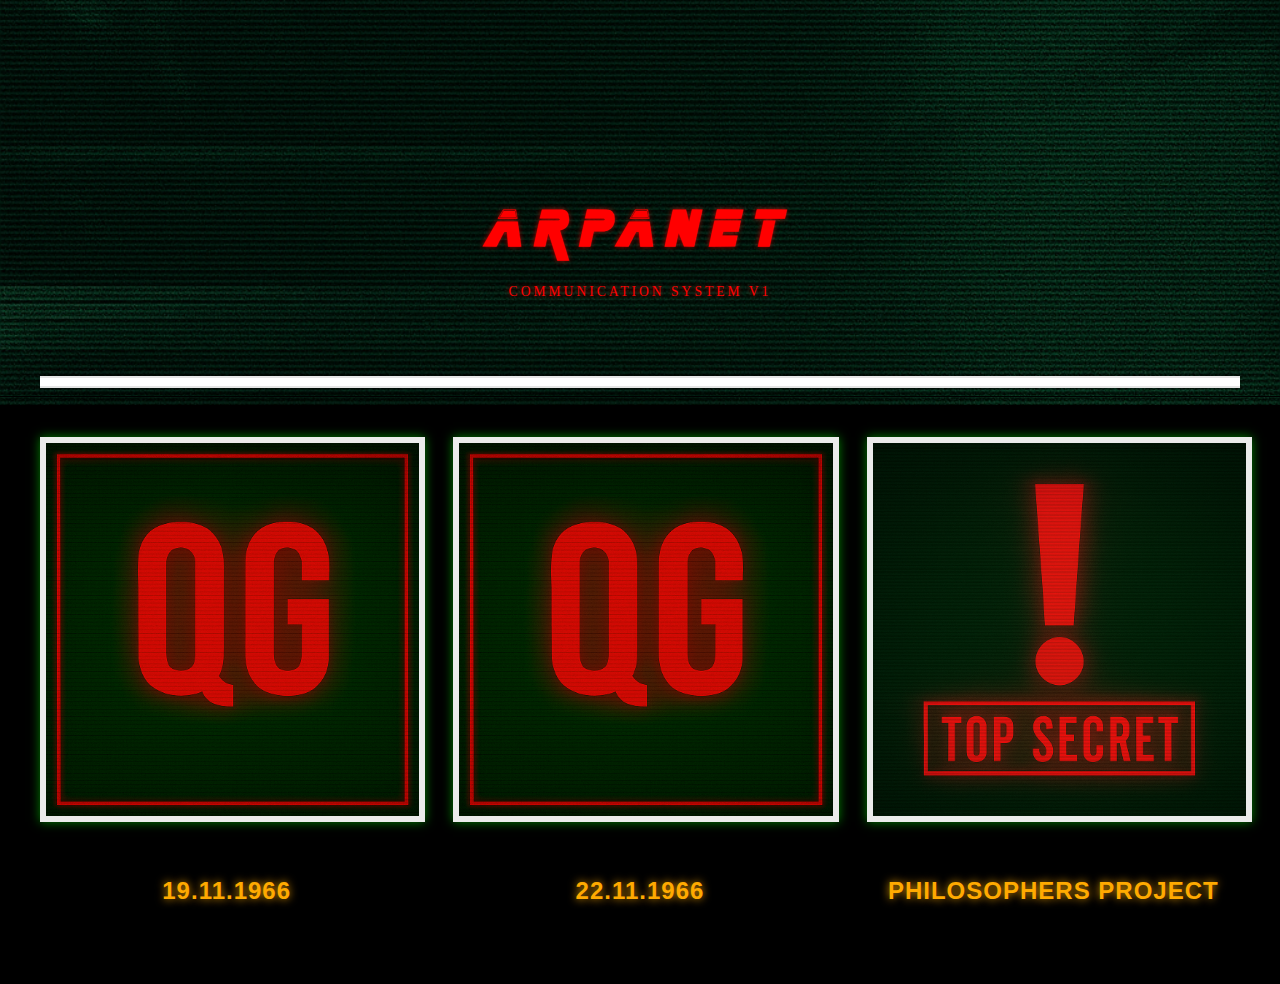
<file: index.html>
<!DOCTYPE HTML>
<html>
<head>
    <title>ARPANET</title>
    <meta charset="utf-8" />
    <meta name="viewport" content="width=device-width, initial-scale=1, user-scalable=no" />
    <link rel="stylesheet" href="css/arpanet.css" />

    <style>
        /* ======================================= */
        /* STILI GENERALI */
        /* ======================================= */
        #page-wrapper { background: transparent !important; }
        #main { background: transparent !important; }
        #features { background: #000 !important; padding-top: 2em; }
        
        #header .container h1 a,
        #header .container p {
            color: #ff0000; 
            text-shadow: 0 0 5px rgba(255, 0, 0, 0.596);
        }

        #features h1 {
            font-family: 'typewriter', sans-serif; 
            color: #ffaa00; 
            text-shadow: 0 0 8px rgba(255, 170, 0, 0.9);
            font-size: 1.5em;
            letter-spacing: 1px;
        }
        
        .image.featured {
            border: 2px solid #00ff00; 
            box-shadow: 0 0 10px rgba(0, 255, 0, 0.5);
        }

        /* ======================================= */
        /* STILI MODAL & CODEC */
        /* ======================================= */

        #immagineTrigger, #immagineTrigger2, #immagineTrigger3 {
            cursor: pointer;
            transition: transform 0.2s;
        }
        #immagineTrigger:hover, #immagineTrigger2:hover, #immagineTrigger3:hover {
            transform: scale(1.05); 
        }

        .modal {
            display: none; 
            position: fixed; 
            z-index: 1000; 
            left: 0;
            top: 0;
            width: 100%;
            height: 100%;
            overflow: auto; 
            background-color: rgba(0, 0, 0, 0.8); 
        }

        .modal-contenuto {
            margin: 10% auto; 
            width: 95%; 
            max-width: 600px; 
            background-color: #004d00; 
            border: 4px solid #00ff00; 
            border-radius: 0; 
            padding: 12px; 
            box-shadow: 0 0 25px rgba(0, 255, 0, 0.5); 
            color: #00ff00;
        }

        .modal-interno-codec {
            background: #000; 
            border: 2px solid #00ff00; 
            padding: 25px; 
        }

        .chiudi-modal {
            color: #00ff00; 
            float: right;
            font-size: 32px;
            font-weight: bold;
            text-shadow: 0 0 5px #00ff00; 
            opacity: 0.7;
            margin-top: -5px; 
            cursor: pointer;
        }
        .chiudi-modal:hover { opacity: 1; color: #fff; }

        .modal-interno-codec h2, 
        .modal-interno-codec p, 
        .modal-interno-codec label {
            font-family: 'MGS_chat', 'MGS', monospace; 
            color: #00ff00 !important; 
            text-align: left; 
            text-shadow: 0 0 5px rgba(0, 255, 0, 0.7); 
        }

        .modal-interno-codec label {
            font-size: 1.2em;
            margin-bottom: 5px;
            margin-top: 15px;
            display: block;
            font-weight: bold;
        }

        /* --- NUOVI STILI PER GLI INPUT COORDINATE --- */
        
        .input-gruppo {
            display: flex; 
            align-items: center; 
            justify-content: flex-start;
            gap: 8px; 
        }

        .coord-input {
            font-family: 'MGS_chat', monospace;
            font-size: 1.2em; 
            background-color: #000000 !important; /* Nero puro forzato */
            color: #00ff00;
            border: 2px solid #00ff00;
            border-radius: 0;
            padding: 10px; 
            text-align: center; 
            box-sizing: border-box;
            -webkit-appearance: none;
            appearance: none;
        }

        .coord-input:focus {
            outline: none;
            background-color: #000000; 
            box-shadow: 0 0 15px rgba(0, 255, 0, 0.8); 
        }

        /* Dimensioni specifiche */
        .w-2 { width: 60px; } /* NUOVO: Per input a 2 cifre */
        .w-3 { width: 80px; } 
        .w-4 { width: 100px; } 

        .separatore, .suffisso-zero {
            font-family: 'MGS_chat', monospace;
            font-size: 1.5em;
            color: #00ff00;
            font-weight: bold;
            text-shadow: 0 0 5px #00ff00;
        }

        #loginForm button {
            font-family: 'MGS', sans-serif; 
            font-size: 1.2em;
            letter-spacing: 2px;
            text-transform: uppercase;
            background-color: #000;
            color: #00ff00;
            border: 2px solid #00ff00;
            border-radius: 0;
            padding: 14px 20px;
            margin-top: 25px;
            cursor: pointer;
            width: 100%;
        }

        #loginForm button:hover {
            background-color: #00ff00; 
            color: #000;
            box-shadow: 0 0 15px rgba(0, 255, 0, 0.8);
        }

        #messaggioErrore {
            font-family: 'MGS_chat', monospace;
            color: #ff0000 !important; 
            text-shadow: 0 0 5px rgba(255, 0, 0, 0.7);
            margin-top: 15px;
            min-height: 1.2em; 
        }

    </style>
</head>
<body class="homepage is-preload">
    <div id="page-wrapper">

        <section id="header">
            <div class="container">
                <h1 id="logo"><a href="index.html">ARPANET</a></h1>
                <p>Communication System V1</p>
            </div>
        </section>
        
        <hr>

        <section id="features">
            <div class="container">
                <div class="row aln-center">
                    <div class="col-4 col-6-medium col-12-small">
                        <section>
                            <a href="chat.html" id="immagineTrigger2" class="image featured">
                                <img src="Immagini/Copilot_20251118_231448.png" alt="Icona 1" />
                            </a>
                            <header><h1>19.11.1966</h1></header>
                        </section>
                    </div>
                    <div class="col-4 col-6-medium col-12-small">
                        <section>
                            <a href="#" id="immagineTrigger" class="image featured">
                                <img src="Immagini/Copilot_20251118_231448.png" alt="Icona 2" />
                            </a>
                            <header><h1>22.11.1966</h1></header>
                        </section>
                    </div>
                    <div class="col-4 col-6-medium col-12-small">
                        <section>
                            <a href="#" id="immagineTrigger3" class="image featured">
                                <img src="Immagini/Copilot_20251118_230245.png" alt="Icona 3" />
                            </a>
                            <header><h1>Philosophers Project</h1></header>
                        </section>
                    </div>
                </div>
            </div>
        </section>

    </div>

    <div id="modalLogin" class="modal">
        <div class="modal-contenuto">
            <div class="modal-interno-codec">
                <span class="chiudi-modal">&times;</span>
                <h2 id="modalTitolo">Accesso Area Riservata</h2>

                <form id="loginForm" autocomplete="off">
                    
                    <label>COORDINATA EST (E)</label>
                    <div class="input-gruppo">
                        <input type="text" id="estInt" class="coord-input w-3" maxlength="3" placeholder="XXX" required>
                        <span class="separatore">.</span>
                        <input type="text" id="estDec" class="coord-input w-2" maxlength="2" placeholder="XX" required>
                        <span class="suffisso-zero">0</span>
                    </div>

                    <label>COORDINATA NORD (N)</label>
                    <div class="input-gruppo">
                        <input type="text" id="nordInt" class="coord-input w-4" maxlength="4" placeholder="YYYY" required>
                        <span class="separatore">.</span>
                        <input type="text" id="nordDec" class="coord-input w-2" maxlength="2" placeholder="XX" required>
                        <span class="suffisso-zero">0</span>
                    </div>
                    
                    <button type="submit">CONNECT</button>
                    
                    <p id="messaggioErrore"></p>
                </form>
            </div>
        </div>
    </div>


    <script>
        // --- 1. CONFIGURAZIONE AGGIORNATA ---
        // Le password decimali ora sono di 2 cifre (es. "65" invece di "650")
        const loginConfigs = {
            "immagineTrigger2": { 
                estInt: "126", estDec: "65",
                nordInt: "6032", nordDec: "35",
                pagina: "chat.html",
                titolo: "Accesso 19.11.1966"
            },
            "immagineTrigger": { 
                estInt: "765", estDec: "59",
                nordInt: "3123", nordDec: "01",
                pagina: "pagina_giorno_1.html",
                titolo: "Accesso 22.11.1966"
            },
            "immagineTrigger3": { 
                estInt: "470", estDec: "70",
                nordInt: "4371", nordDec: "50",
                pagina: "pagina_top_secret.html",
                titolo: "Accesso Area [TOP SECRET]"
            }
        };

        // --- 2. ELEMENTI ---
        const modal = document.getElementById("modalLogin");
        const modalTitolo = modal.querySelector("h2"); 
        const closeBtn = document.querySelector(".chiudi-modal");
        const loginForm = document.getElementById("loginForm");
        const messaggioErrore = document.getElementById("messaggioErrore");

        const inpEstInt = document.getElementById("estInt");
        const inpEstDec = document.getElementById("estDec");
        const inpNordInt = document.getElementById("nordInt");
        const inpNordDec = document.getElementById("nordDec");

        // --- 3. GESTIONE AUTO-FOCUS ---
        function setupAutoTab(currentField, nextField) {
            currentField.addEventListener('input', function() {
                if (this.value.length >= this.maxLength) {
                    nextField.focus();
                }
            });
        }

        setupAutoTab(inpEstInt, inpEstDec); 
        setupAutoTab(inpEstDec, inpNordInt); 
        setupAutoTab(inpNordInt, inpNordDec); 

        // --- 4. LOGICA MODAL ---
        let triggerAttivo = null;

        Object.keys(loginConfigs).forEach(triggerId => {
            const triggerElement = document.getElementById(triggerId);
            if (triggerElement) {
                triggerElement.onclick = function(event) {
                    event.preventDefault(); 
                    triggerAttivo = triggerId; 
                    const config = loginConfigs[triggerAttivo];
                    
                    modalTitolo.textContent = config.titolo; 
                    messaggioErrore.textContent = ""; 
                    loginForm.reset(); 
                    modal.style.display = "block";
                    
                    setTimeout(() => inpEstInt.focus(), 100);
                }
            }
        });

        closeBtn.onclick = function() { modal.style.display = "none"; }
        window.onclick = function(event) { if (event.target == modal) modal.style.display = "none"; }

        // --- 5. LOGICA SUBMIT ---
        loginForm.onsubmit = function(event) {
            event.preventDefault(); 

            if (!triggerAttivo) return; 
            const config = loginConfigs[triggerAttivo];
            
            const eI = inpEstInt.value;
            const eD = inpEstDec.value;
            const nI = inpNordInt.value;
            const nD = inpNordDec.value;

            if (eI === config.estInt && eD === config.estDec &&
                nI === config.nordInt && nD === config.nordDec) {
                
                alert(`Connessione Stabilita.`);
                window.location.href = config.pagina;
            } else {
                messaggioErrore.innerHTML = `> ERRORE DI ALLINEAMENTO <br> Coordinate non valide.`;
                loginForm.style.animation = "none";
                setTimeout(() => loginForm.style.animation = "shake 0.5s", 10);
            }
        }
    </script>
    
    <style>
        @keyframes shake {
            0% { transform: translate(1px, 1px) rotate(0deg); }
            10% { transform: translate(-1px, -2px) rotate(-1deg); }
            20% { transform: translate(-3px, 0px) rotate(1deg); }
            30% { transform: translate(3px, 2px) rotate(0deg); }
            40% { transform: translate(1px, -1px) rotate(1deg); }
            50% { transform: translate(-1px, 2px) rotate(-1deg); }
            60% { transform: translate(-3px, 1px) rotate(0deg); }
            70% { transform: translate(3px, 1px) rotate(-1deg); }
            80% { transform: translate(-1px, -1px) rotate(1deg); }
            90% { transform: translate(1px, 2px) rotate(0deg); }
            100% { transform: translate(1px, -2px) rotate(-1deg); }
        }
    </style>

</body>
</html>
</file>
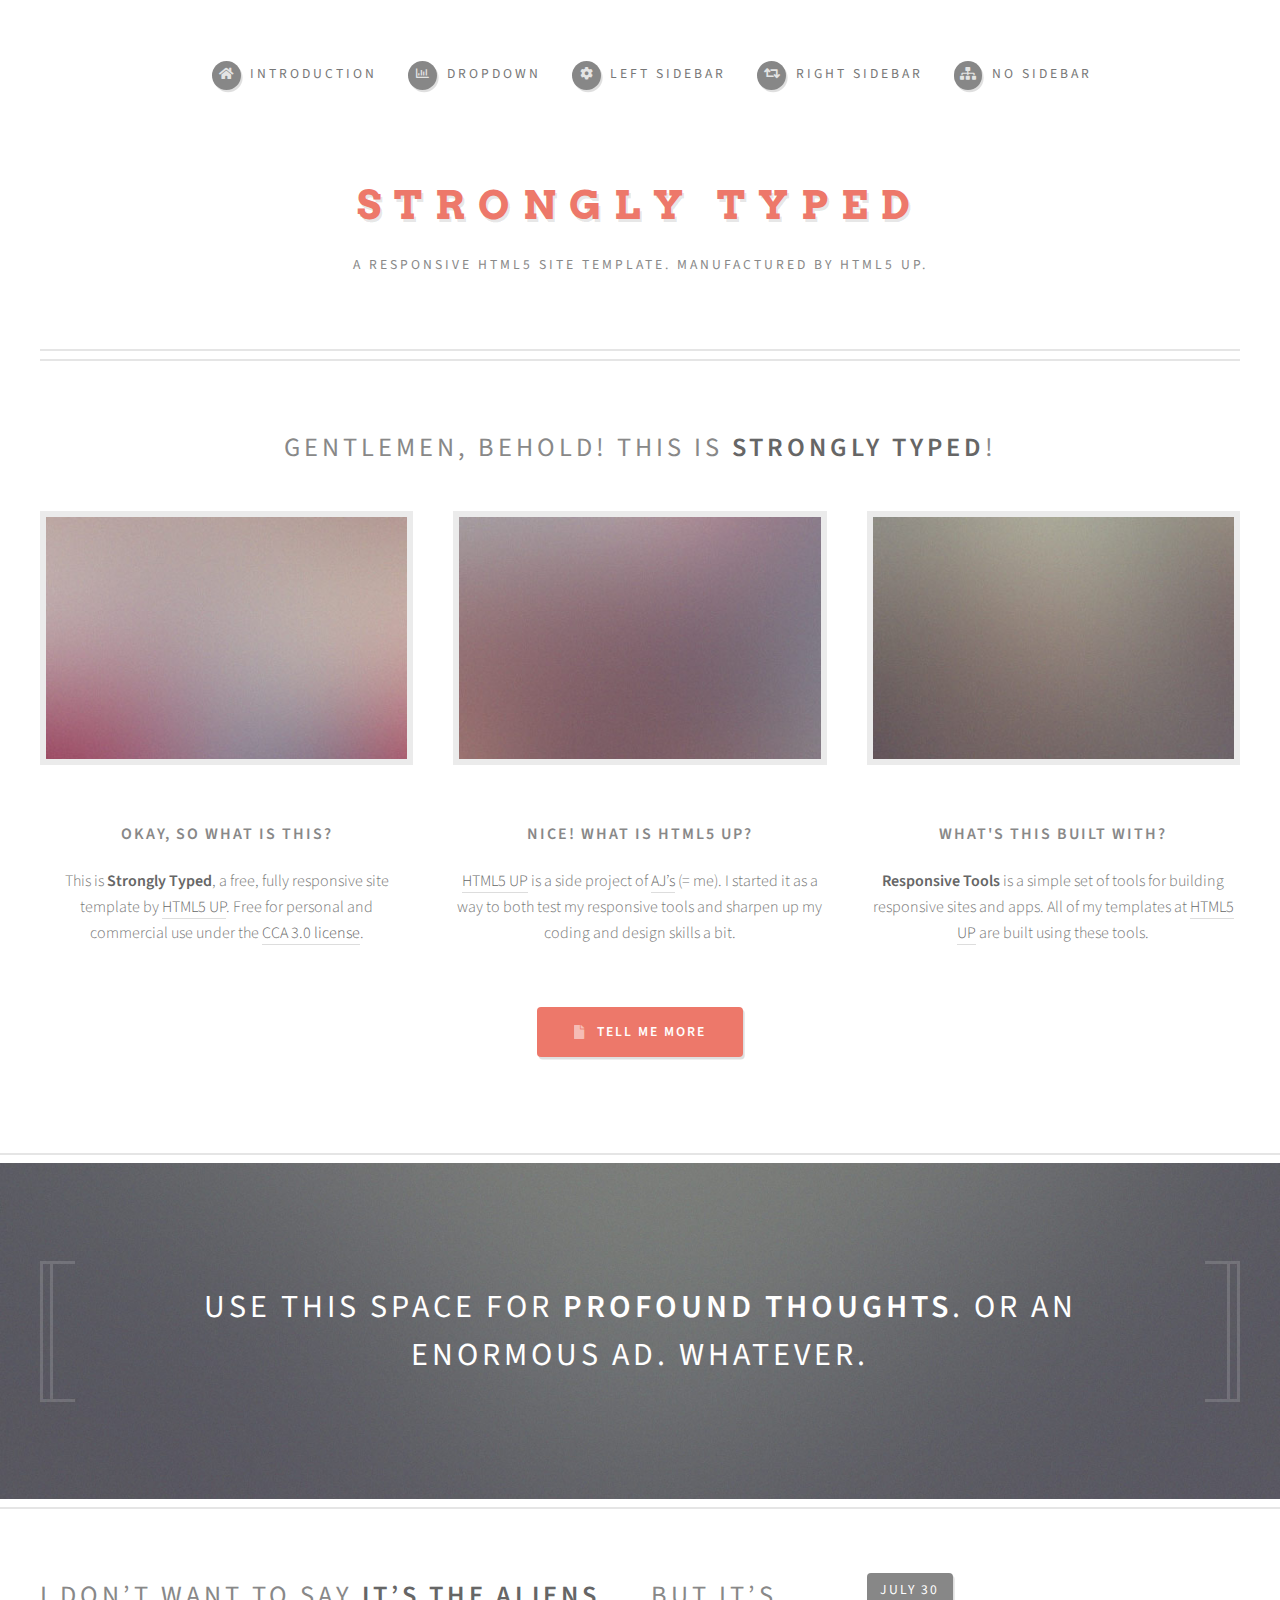
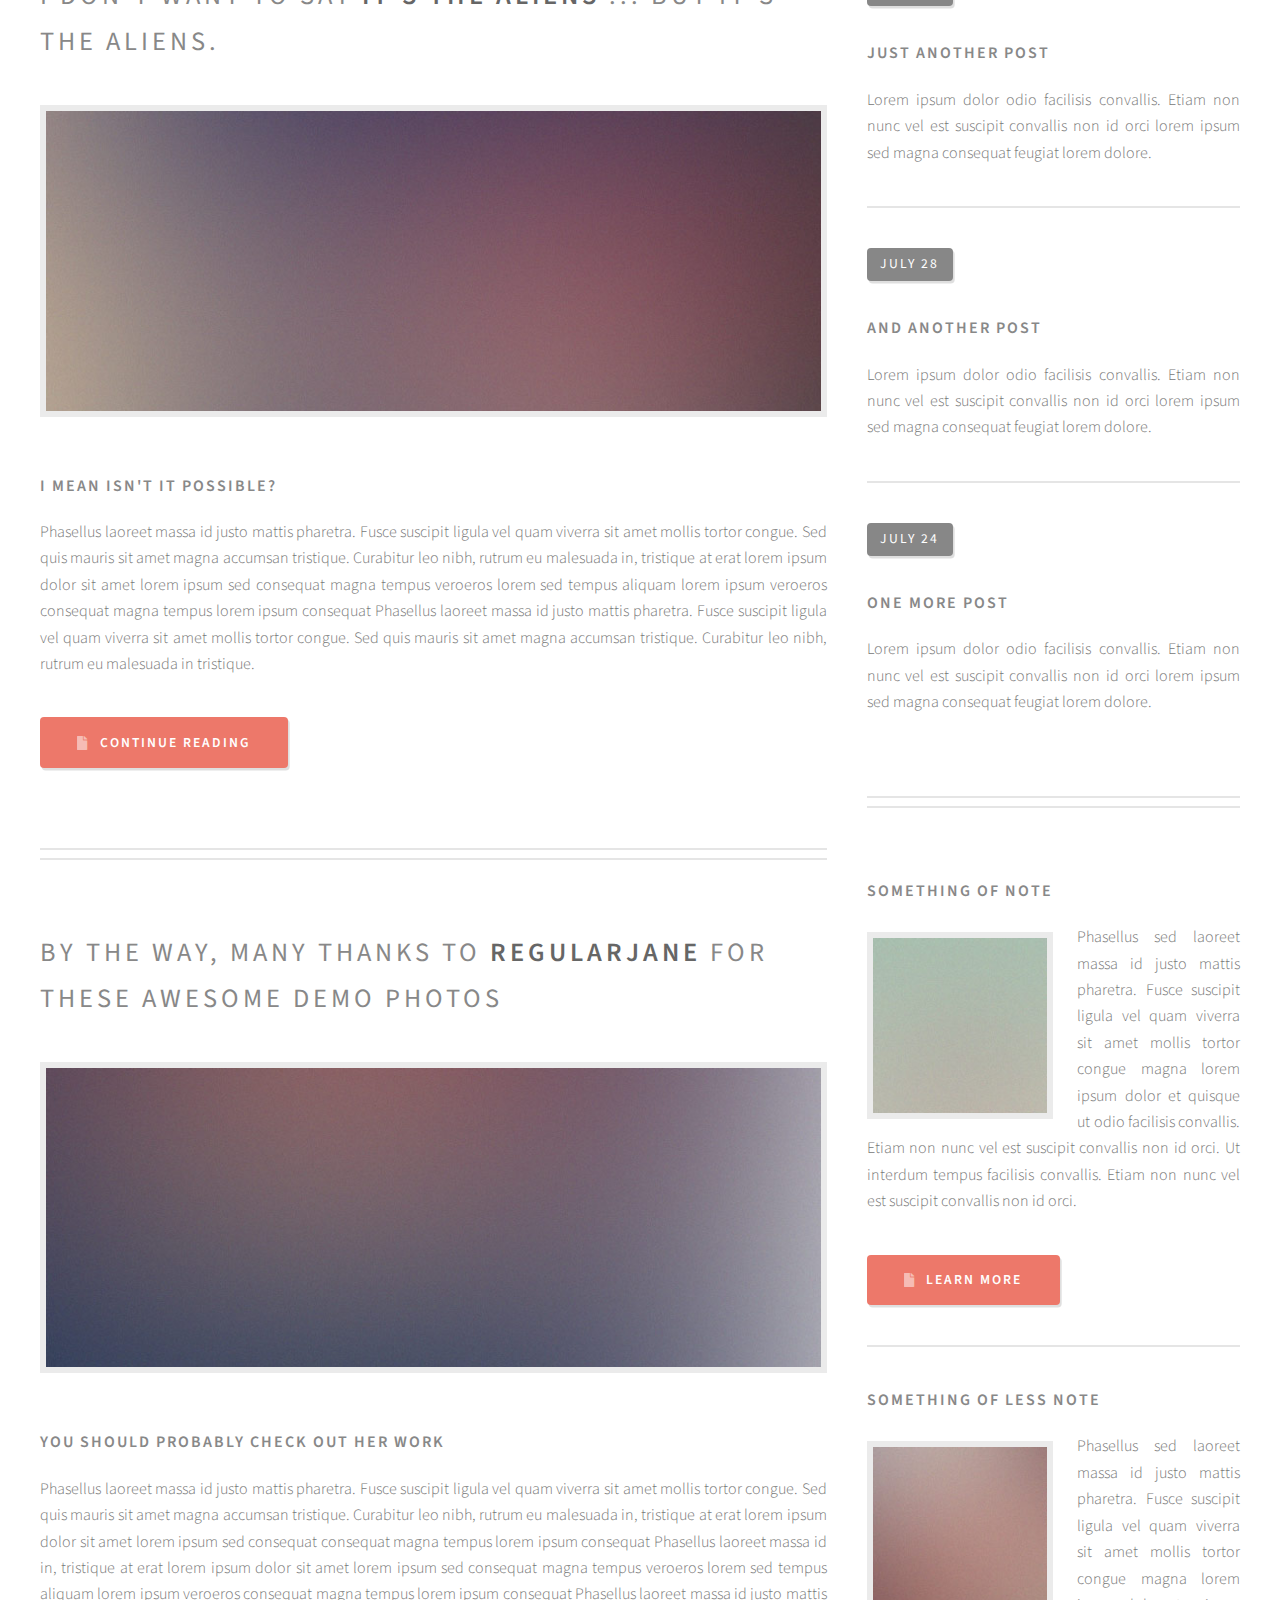
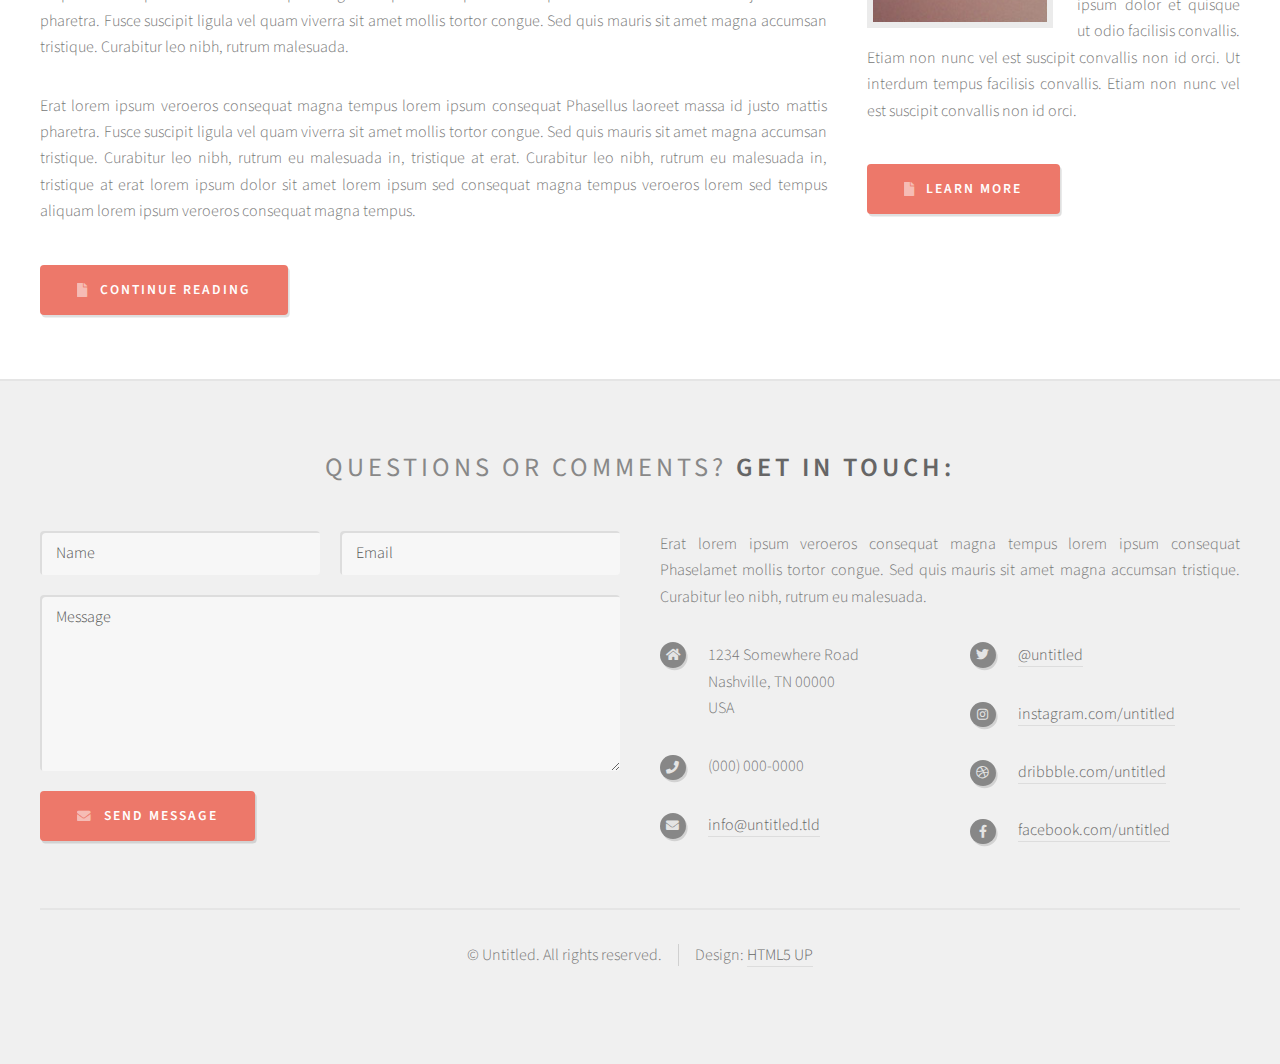
<file: html5up-strongly-typed/index.html>
<!DOCTYPE HTML>
<!--
	Strongly Typed by HTML5 UP
	html5up.net | @ajlkn
	Free for personal and commercial use under the CCA 3.0 license (html5up.net/license)
-->
<html>
	<head>
		<title>Strongly Typed by HTML5 UP</title>
		<meta charset="utf-8" />
		<meta name="viewport" content="width=device-width, initial-scale=1, user-scalable=no" />
		<link rel="stylesheet" href="assets/css/main.css" />
	</head>
	<body class="homepage is-preload">
		<div id="page-wrapper">

			<!-- Header -->
				<section id="header">
					<div class="container">

						<!-- Logo -->
							<h1 id="logo"><a href="index.html">Strongly Typed</a></h1>
							<p>A responsive HTML5 site template. Manufactured by HTML5 UP.</p>

						<!-- Nav -->
							<nav id="nav">
								<ul>
									<li><a class="icon solid fa-home" href="index.html"><span>Introduction</span></a></li>
									<li>
										<a href="#" class="icon fa-chart-bar"><span>Dropdown</span></a>
										<ul>
											<li><a href="#">Lorem ipsum dolor</a></li>
											<li><a href="#">Magna phasellus</a></li>
											<li><a href="#">Etiam dolore nisl</a></li>
											<li>
												<a href="#">Phasellus consequat</a>
												<ul>
													<li><a href="#">Magna phasellus</a></li>
													<li><a href="#">Etiam dolore nisl</a></li>
													<li><a href="#">Phasellus consequat</a></li>
												</ul>
											</li>
											<li><a href="#">Veroeros feugiat</a></li>
										</ul>
									</li>
									<li><a class="icon solid fa-cog" href="left-sidebar.html"><span>Left Sidebar</span></a></li>
									<li><a class="icon solid fa-retweet" href="right-sidebar.html"><span>Right Sidebar</span></a></li>
									<li><a class="icon solid fa-sitemap" href="no-sidebar.html"><span>No Sidebar</span></a></li>
								</ul>
							</nav>

					</div>
				</section>

			<!-- Features -->
				<section id="features">
					<div class="container">
						<header>
							<h2>Gentlemen, behold! This is <strong>Strongly Typed</strong>!</h2>
						</header>
						<div class="row aln-center">
							<div class="col-4 col-6-medium col-12-small">

								<!-- Feature -->
									<section>
										<a href="#" class="image featured"><img src="images/pic01.jpg" alt="" /></a>
										<header>
											<h3>Okay, so what is this?</h3>
										</header>
										<p>This is <strong>Strongly Typed</strong>, a free, fully responsive site template
										by <a href="http://html5up.net">HTML5 UP</a>. Free for personal and commercial use under the
										<a href="http://html5up.net/license">CCA 3.0 license</a>.</p>
									</section>

							</div>
							<div class="col-4 col-6-medium col-12-small">

								<!-- Feature -->
									<section>
										<a href="#" class="image featured"><img src="images/pic02.jpg" alt="" /></a>
										<header>
											<h3>Nice! What is HTML5 UP?</h3>
										</header>
										<p><a href="http://html5up.net">HTML5 UP</a> is a side project of <a href="http://twitter.com/ajlkn">AJ’s</a> (= me).
										I started it as a way to both test my responsive tools and sharpen up my coding
										and design skills a bit.</p>
									</section>

							</div>
							<div class="col-4 col-6-medium col-12-small">

								<!-- Feature -->
									<section>
										<a href="#" class="image featured"><img src="images/pic03.jpg" alt="" /></a>
										<header>
											<h3>What's this built with?</h3>
										</header>
										<p><strong>Responsive Tools</strong> is a simple set of tools for building responsive
										sites and apps. All of my templates at <a href="http://html5up.net">HTML5 UP</a> are built using these tools.</p>
									</section>

							</div>
							<div class="col-12">
								<ul class="actions">
									<li><a href="#" class="button icon solid fa-file">Tell Me More</a></li>
								</ul>
							</div>
						</div>
					</div>
				</section>

			<!-- Banner -->
				<section id="banner">
					<div class="container">
						<p>Use this space for <strong>profound thoughts</strong>.<br />
						Or an enormous ad. Whatever.</p>
					</div>
				</section>

			<!-- Main -->
				<section id="main">
					<div class="container">
						<div class="row">

							<!-- Content -->
								<div id="content" class="col-8 col-12-medium">

									<!-- Post -->
										<article class="box post">
											<header>
												<h2><a href="#">I don’t want to say <strong>it’s the aliens</strong> ...<br />
												but it’s the aliens.</a></h2>
											</header>
											<a href="#" class="image featured"><img src="images/pic04.jpg" alt="" /></a>
											<h3>I mean isn't it possible?</h3>
											<p>Phasellus laoreet massa id justo mattis pharetra. Fusce suscipit
											ligula vel quam viverra sit amet mollis tortor congue. Sed quis mauris
											sit amet magna accumsan tristique. Curabitur leo nibh, rutrum eu malesuada
											in, tristique at erat lorem ipsum dolor sit amet lorem ipsum sed consequat
											magna tempus veroeros lorem sed tempus aliquam lorem ipsum veroeros
											consequat magna tempus lorem ipsum consequat Phasellus laoreet massa id
											justo mattis pharetra. Fusce suscipit ligula vel quam viverra sit amet
											mollis tortor congue. Sed quis mauris sit amet magna accumsan tristique.
											Curabitur leo nibh, rutrum eu malesuada in tristique.</p>
											<ul class="actions">
												<li><a href="#" class="button icon solid fa-file">Continue Reading</a></li>
											</ul>
										</article>

									<!-- Post -->
										<article class="box post">
											<header>
												<h2><a href="#">By the way, many thanks to <strong>regularjane</strong>
												for these awesome demo photos</a></h2>
											</header>
											<a href="#" class="image featured"><img src="images/pic05.jpg" alt="" /></a>
											<h3>You should probably check out her work</h3>
											<p>Phasellus laoreet massa id justo mattis pharetra. Fusce suscipit
											ligula vel quam viverra sit amet mollis tortor congue. Sed quis mauris
											sit amet magna accumsan tristique. Curabitur leo nibh, rutrum eu malesuada
											in, tristique at erat lorem ipsum dolor sit amet lorem ipsum sed consequat
											consequat magna tempus lorem ipsum consequat Phasellus laoreet massa id
											in, tristique at erat lorem ipsum dolor sit amet lorem ipsum sed consequat
											magna tempus veroeros lorem sed tempus aliquam lorem ipsum veroeros
											consequat magna tempus lorem ipsum consequat Phasellus laoreet massa id
											justo mattis pharetra. Fusce suscipit ligula vel quam viverra sit amet
											mollis tortor congue. Sed quis mauris sit amet magna accumsan tristique.
											Curabitur leo nibh, rutrum malesuada.</p>
											<p>Erat lorem ipsum veroeros consequat magna tempus lorem ipsum consequat
											Phasellus laoreet massa id justo mattis pharetra. Fusce suscipit ligula
											vel quam viverra sit amet mollis tortor congue. Sed quis mauris sit amet
											magna accumsan tristique. Curabitur leo nibh, rutrum eu malesuada in,
											tristique at erat. Curabitur leo nibh, rutrum eu malesuada in, tristique
											at erat lorem ipsum dolor sit amet lorem ipsum sed consequat magna
											tempus veroeros lorem sed tempus aliquam lorem ipsum veroeros consequat
											magna tempus.</p>
											<ul class="actions">
												<li><a href="#" class="button icon solid fa-file">Continue Reading</a></li>
											</ul>
										</article>

								</div>

							<!-- Sidebar -->
								<div id="sidebar" class="col-4 col-12-medium">

									<!-- Excerpts -->
										<section>
											<ul class="divided">
												<li>

													<!-- Excerpt -->
														<article class="box excerpt">
															<header>
																<span class="date">July 30</span>
																<h3><a href="#">Just another post</a></h3>
															</header>
															<p>Lorem ipsum dolor odio facilisis convallis. Etiam non nunc vel est
															suscipit convallis non id orci lorem ipsum sed magna consequat feugiat lorem dolore.</p>
														</article>

												</li>
												<li>

													<!-- Excerpt -->
														<article class="box excerpt">
															<header>
																<span class="date">July 28</span>
																<h3><a href="#">And another post</a></h3>
															</header>
															<p>Lorem ipsum dolor odio facilisis convallis. Etiam non nunc vel est
															suscipit convallis non id orci lorem ipsum sed magna consequat feugiat lorem dolore.</p>
														</article>

												</li>
												<li>

													<!-- Excerpt -->
														<article class="box excerpt">
															<header>
																<span class="date">July 24</span>
																<h3><a href="#">One more post</a></h3>
															</header>
															<p>Lorem ipsum dolor odio facilisis convallis. Etiam non nunc vel est
															suscipit convallis non id orci lorem ipsum sed magna consequat feugiat lorem dolore.</p>
														</article>

												</li>
											</ul>
										</section>

									<!-- Highlights -->
										<section>
											<ul class="divided">
												<li>

													<!-- Highlight -->
														<article class="box highlight">
															<header>
																<h3><a href="#">Something of note</a></h3>
															</header>
															<a href="#" class="image left"><img src="images/pic06.jpg" alt="" /></a>
															<p>Phasellus sed laoreet massa id justo mattis pharetra. Fusce suscipit ligula vel quam
															viverra sit amet mollis tortor congue magna lorem ipsum dolor et quisque ut odio facilisis
															convallis. Etiam non nunc vel est suscipit convallis non id orci. Ut interdum tempus
															facilisis convallis. Etiam non nunc vel est suscipit convallis non id orci.</p>
															<ul class="actions">
																<li><a href="#" class="button icon solid fa-file">Learn More</a></li>
															</ul>
														</article>

												</li>
												<li>

													<!-- Highlight -->
														<article class="box highlight">
															<header>
																<h3><a href="#">Something of less note</a></h3>
															</header>
															<a href="#" class="image left"><img src="images/pic07.jpg" alt="" /></a>
															<p>Phasellus sed laoreet massa id justo mattis pharetra. Fusce suscipit ligula vel quam
															viverra sit amet mollis tortor congue magna lorem ipsum dolor et quisque ut odio facilisis
															convallis. Etiam non nunc vel est suscipit convallis non id orci. Ut interdum tempus
															facilisis convallis. Etiam non nunc vel est suscipit convallis non id orci.</p>
															<ul class="actions">
																<li><a href="#" class="button icon solid fa-file">Learn More</a></li>
															</ul>
														</article>

												</li>
											</ul>
										</section>

								</div>

						</div>
					</div>
				</section>

			<!-- Footer -->
				<section id="footer">
					<div class="container">
						<header>
							<h2>Questions or comments? <strong>Get in touch:</strong></h2>
						</header>
						<div class="row">
							<div class="col-6 col-12-medium">
								<section>
									<form method="post" action="#">
										<div class="row gtr-50">
											<div class="col-6 col-12-small">
												<input name="name" placeholder="Name" type="text" />
											</div>
											<div class="col-6 col-12-small">
												<input name="email" placeholder="Email" type="text" />
											</div>
											<div class="col-12">
												<textarea name="message" placeholder="Message"></textarea>
											</div>
											<div class="col-12">
												<a href="#" class="form-button-submit button icon solid fa-envelope">Send Message</a>
											</div>
										</div>
									</form>
								</section>
							</div>
							<div class="col-6 col-12-medium">
								<section>
									<p>Erat lorem ipsum veroeros consequat magna tempus lorem ipsum consequat Phaselamet
									mollis tortor congue. Sed quis mauris sit amet magna accumsan tristique. Curabitur
									leo nibh, rutrum eu malesuada.</p>
									<div class="row">
										<div class="col-6 col-12-small">
											<ul class="icons">
												<li class="icon solid fa-home">
													1234 Somewhere Road<br />
													Nashville, TN 00000<br />
													USA
												</li>
												<li class="icon solid fa-phone">
													(000) 000-0000
												</li>
												<li class="icon solid fa-envelope">
													<a href="#">info@untitled.tld</a>
												</li>
											</ul>
										</div>
										<div class="col-6 col-12-small">
											<ul class="icons">
												<li class="icon brands fa-twitter">
													<a href="#">@untitled</a>
												</li>
												<li class="icon brands fa-instagram">
													<a href="#">instagram.com/untitled</a>
												</li>
												<li class="icon brands fa-dribbble">
													<a href="#">dribbble.com/untitled</a>
												</li>
												<li class="icon brands fa-facebook-f">
													<a href="#">facebook.com/untitled</a>
												</li>
											</ul>
										</div>
									</div>
								</section>
							</div>
						</div>
					</div>
					<div id="copyright" class="container">
						<ul class="links">
							<li>&copy; Untitled. All rights reserved.</li><li>Design: <a href="http://html5up.net">HTML5 UP</a></li>
						</ul>
					</div>
				</section>

		</div>

		<!-- Scripts -->
			<script src="assets/js/jquery.min.js"></script>
			<script src="assets/js/jquery.dropotron.min.js"></script>
			<script src="assets/js/browser.min.js"></script>
			<script src="assets/js/breakpoints.min.js"></script>
			<script src="assets/js/util.js"></script>
			<script src="assets/js/main.js"></script>

	</body>
</html>
</file>
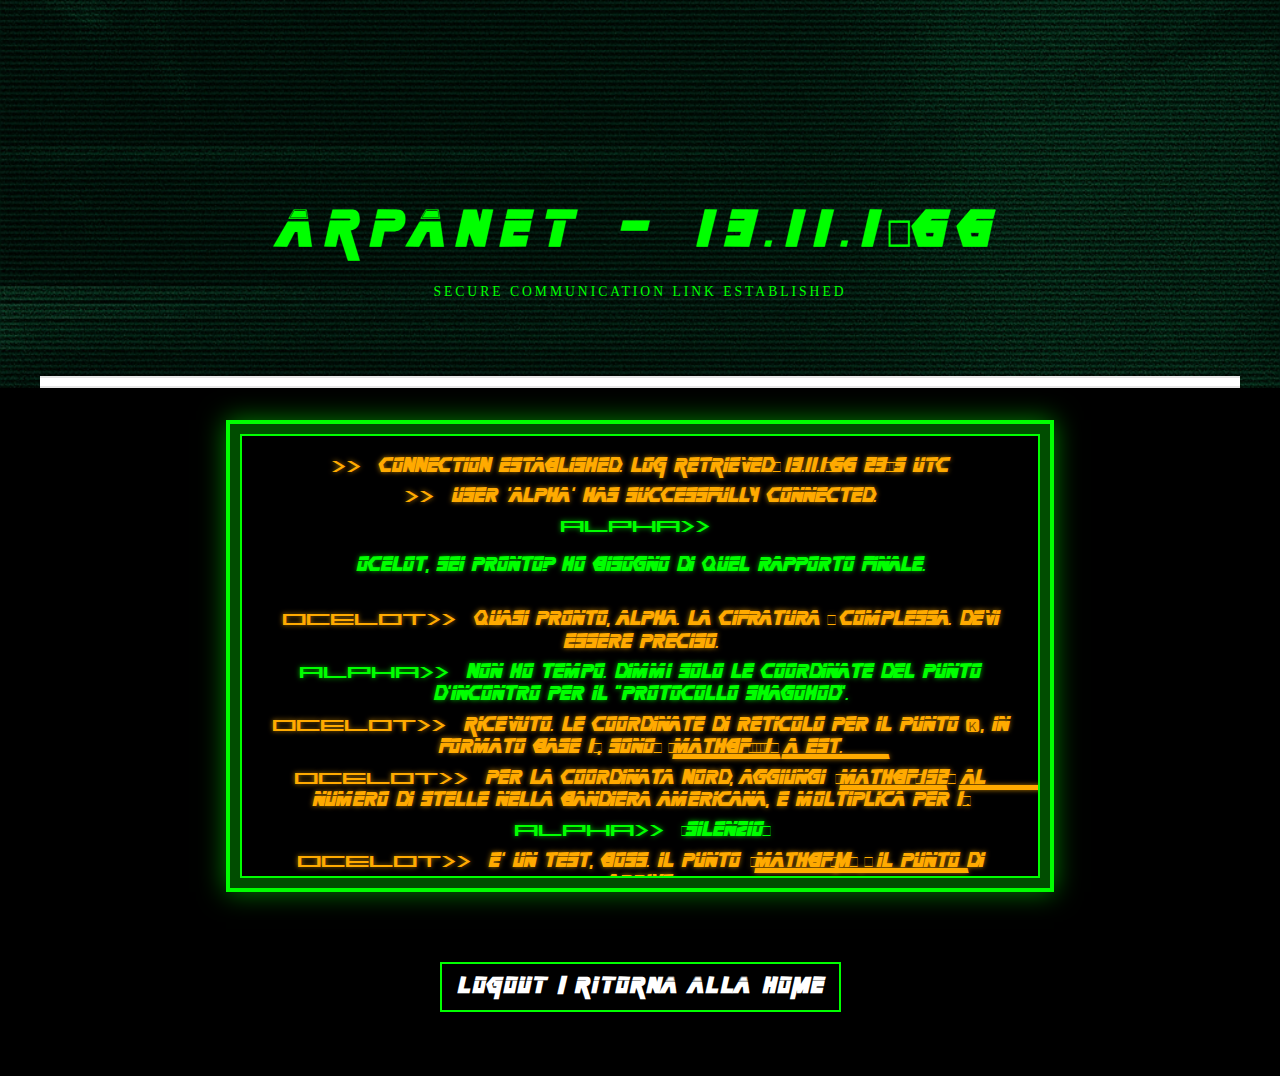
<file: chat.html>
<!DOCTYPE HTML>
<html>
<head>
    <title>ARPANET - Sessione Chat</title>
    <meta charset="utf-8" />
    <meta name="viewport" content="width=device-width, initial-scale=1, user-scalable=no" />
    <link rel="stylesheet" href="css/arpanet.css" /> 
    
    <style>
        #page-wrapper { background: transparent !important; }
        #features { background: #000 !important; padding-top: 2em; }
        
        #chat-container {
            max-width: 800px;
            margin: 0 auto 50px auto;
            background-color: #004d00;
            border: 4px solid #00ff00;
            box-shadow: 0 0 25px rgba(0, 255, 0, 0.5);
            padding: 10px;
            border-radius: 0;
        }

        #chat-schermo {
            background: #000;
            border: 2px solid #00ff00;
            padding: 20px;
            height: 400px; 
            overflow-y: auto;
            /* FONT "Secure Communication" (presumo 'MGS') come default */
            font-family: 'MGS', sans-serif; 
        }

        .messaggio {
            margin-bottom: 8px;
            line-height: 1.4;
            color: #00ff00; 
            text-shadow: 0 0 5px rgba(0, 255, 0, 0.7);
        }
        
        .mittente-sistema {
            color: #ffaa00; 
            text-shadow: 0 0 5px rgba(255, 170, 0, 0.7);
        }

        /* FONT "Chat" (MGS_chat) solo per il nome */
        .mittente-nome {
            font-family: 'MGS_chat', monospace; 
            margin-right: 8px;
        }
        
        .mittente-testo {
            
        }
        
        #chat-input-area { display: none !important; }
        
        .button.style1 {
            font-family: 'MGS', sans-serif;
            font-size: 1.1em;
            letter-spacing: 2px;
            background-color: #000;
            color: #00ff00;
            border: 2px solid #00ff00;
            border-radius: 0;
            padding: 10px 15px;
            margin-top: 20px;
            cursor: pointer;
        }
        
        .button.style1:hover {
            background-color: #00ff00;
            color: #000;
            box-shadow: 0 0 15px rgba(0, 255, 0, 0.8);
        }
        
        #header .container h1 a,
        #header .container p {
             color: #00ff00;
        }
    </style>
</head>
<body class="homepage is-preload">
    <div id="page-wrapper">

        <section id="header">
            <div class="container">
                <h1 id="logo"><a href="index.html">ARPANET - 13.11.1966</a></h1>
                <p>Secure Communication Link Established</p>
            </div>
        </section>

        <section id="features">
            <div class="container">
                <div id="chat-container">
                    <div id="chat-schermo">
                        <div class="messaggio mittente-sistema">
                            <span class="mittente-nome">>></span>
                            <span class="mittente-testo">CONNECTION ESTABLISHED. LOG RETRIEVED: 13.11.1966 23:45 UTC</span>
                        </div>
                        <div class="messaggio mittente-sistema">
                            <span class="mittente-nome">>></span>
                            <span class="mittente-testo">User 'Alpha' has successfully connected.</span>
                        </div>
                        <div class="messaggio mittente-utente">
                            <span class="mittente-nome">ALPHA>></span>
                            <p>Ocelot, sei pronto? Ho bisogno di quel rapporto finale.</p>
                        </div>
                        <div class="messaggio mittente-sistema">
                            <span class="mittente-nome">OCELOT>></span>
                            <span class="mittente-testo">Quasi pronto, Alpha. La cifratura è complessa. Devi essere preciso.</span>
                        </div>
                        <div class="messaggio mittente-utente">
                            <span class="mittente-nome">ALPHA>></span>
                            <span class="mittente-testo">Non ho tempo. Dimmi solo le coordinate del punto d'incontro per il "Protocollo Shagohod".</span>
                        </div>
                        <div class="messaggio mittente-sistema">
                            <span class="mittente-nome">OCELOT>></span>
                            <span class="mittente-testo">Ricevuto. Le coordinate di reticolo per il punto 🅺, in formato base 10, sono: $\mathbf{4481}$ a Est.</span>
                        </div>
                        <div class="messaggio mittente-sistema">
                            <span class="mittente-nome">OCELOT>></span>
                            <span class="mittente-testo">Per la coordinata Nord, aggiungi $\mathbf{152}$ al numero di stelle nella bandiera americana, e moltiplica per 10.</span>
                        </div>
                        <div class="messaggio mittente-utente">
                            <span class="mittente-nome">ALPHA>></span>
                            <span class="mittente-testo">(Silenzio)</span>
                        </div>
                        <div class="messaggio mittente-sistema">
                            <span class="mittente-nome">OCELOT>></span>
                            <span class="mittente-testo">E' un test, Boss. Il punto $\mathbf{M}$ è il punto di arrivo.</span>
                        </div>
                        <div class="messaggio mittente-sistema">
                            <span class="mittente-nome">OCELOT>></span>
                            <span class="mittente-testo">Il punto $\mathbf{M}$ corrisponde alle coordinate $2205.000$ (E) e $5008.000$ (N). Vai lì. END LOG.</span>
                        </div>
                        <div class="messaggio mittente-sistema">
                            <span class="mittente-nome">>></span>
                            <span class="mittente-testo">CONNECTION TERMINATED.</span>
                        </div>
                    </div>
                </div>
                
                <a href="index.html" class="button style1">Logout / Ritorna alla Home</a>
            </div>
        </section>
        
    </div>
</body>
</html>
</file>
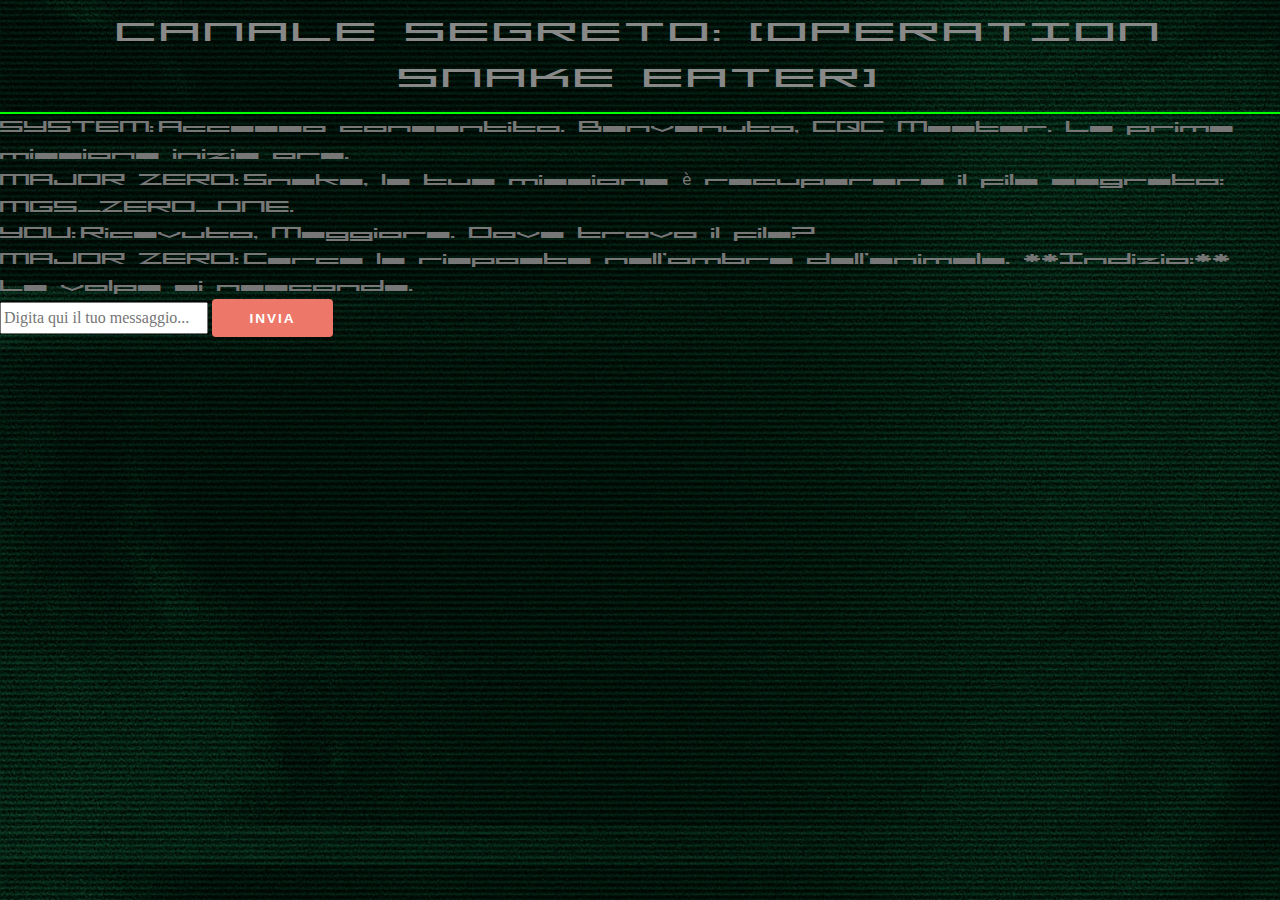
<file: chatOld.html>
<!DOCTYPE html>
<html lang="it">
<head>
    <meta charset="UTF-8">
    <title>Comunicazione Segreta - Canale ARPA</title>
    
    <link rel="stylesheet" href="../css/arpanet.css" /> 
    
    <style>
        /* [INCOLLA QUI IL CODICE CSS DAL PUNTO 2] */
    </style>

</head>
<body>
    <div id="chat-container">
        <h2 style="padding: 10px; text-align: center; border-bottom: 2px solid #00ff00; margin: 0; font-family: 'MGS_chat', monospace;">CANALE SEGRETO: [OPERATION SNAKE EATER]</h2>
        
        <div id="chat-log">
            <div class="message system">
                <span class="sender">SYSTEM:</span>
                <span class="content">Accesso consentito. Benvenuto, CQC Master. La prima missione inizia ora.</span>
            </div>
             <div class="message system">
                <span class="sender">MAJOR ZERO:</span>
                <span class="content">Snake, la tua missione è recuperare il file segreto: MGS_ZERO_ONE.</span>
            </div>
            <div class="message user">
                <span class="sender">YOU:</span>
                <span class="content">Ricevuto, Maggiore. Dove trovo il file?</span>
            </div>
            <div class="message system">
                <span class="sender">MAJOR ZERO:</span>
                <span class="content">Cerca la risposta nell'ombra dell'animale. **Indizio:** La volpe si nasconde.</span>
            </div>
        </div>

        <div id="chat-input-area">
            <input type="text" id="message-input" placeholder="Digita qui il tuo messaggio..." maxlength="200">
            <button id="send-button">INVIA</button>
        </div>
    </div>

    <script>
        const chatLog = document.getElementById('chat-log');
        const messageInput = document.getElementById('message-input');
        const sendButton = document.getElementById('send-button');

        function aggiungiMessaggio(mittente, testo, tipo) {
            const messageDiv = document.createElement('div');
            messageDiv.classList.add('message', tipo);

            const senderSpan = document.createElement('span');
            senderSpan.classList.add('sender');
            senderSpan.textContent = mittente + ':';
            
            const contentSpan = document.createElement('span');
            contentSpan.classList.add('content');
            contentSpan.textContent = testo;

            messageDiv.appendChild(senderSpan);
            messageDiv.appendChild(contentSpan);
            chatLog.appendChild(messageDiv);
            
            // Scorri in basso automaticamente
            chatLog.scrollTop = chatLog.scrollHeight;
        }

        function handleSend() {
            const testo = messageInput.value.trim();
            if (testo === '') return;

            // Aggiungi il messaggio dell'utente
            aggiungiMessaggio('YOU', testo, 'user');
            
            // Logica di risposta (puoi usarla per il tuo gioco/indovinello)
            setTimeout(() => {
                let risposta = "Il quartier generale non ha risposto. Riprova con una parola chiave.";
                const lowerText = testo.toLowerCase();

                if (lowerText.includes('volpe') || lowerText.includes('fox')) {
                    risposta = "Il codice è: **FOXHOUND**. Usalo per il prossimo livello. Bene, Snake.";
                } else if (lowerText.includes('missione')) {
                     risposta = "La tua missione è completare l'indovinello per ottenere il codice.";
                }

                aggiungiMessaggio('MAJOR ZERO', risposta, 'system');
            }, 1000); // Ritardo per simulare la risposta

            messageInput.value = ''; // Pulisci l'input
        }

        sendButton.addEventListener('click', handleSend);
        messageInput.addEventListener('keypress', function(e) {
            if (e.key === 'Enter') {
                handleSend();
            }
        });

    </script>
</body>
</html>
</file>
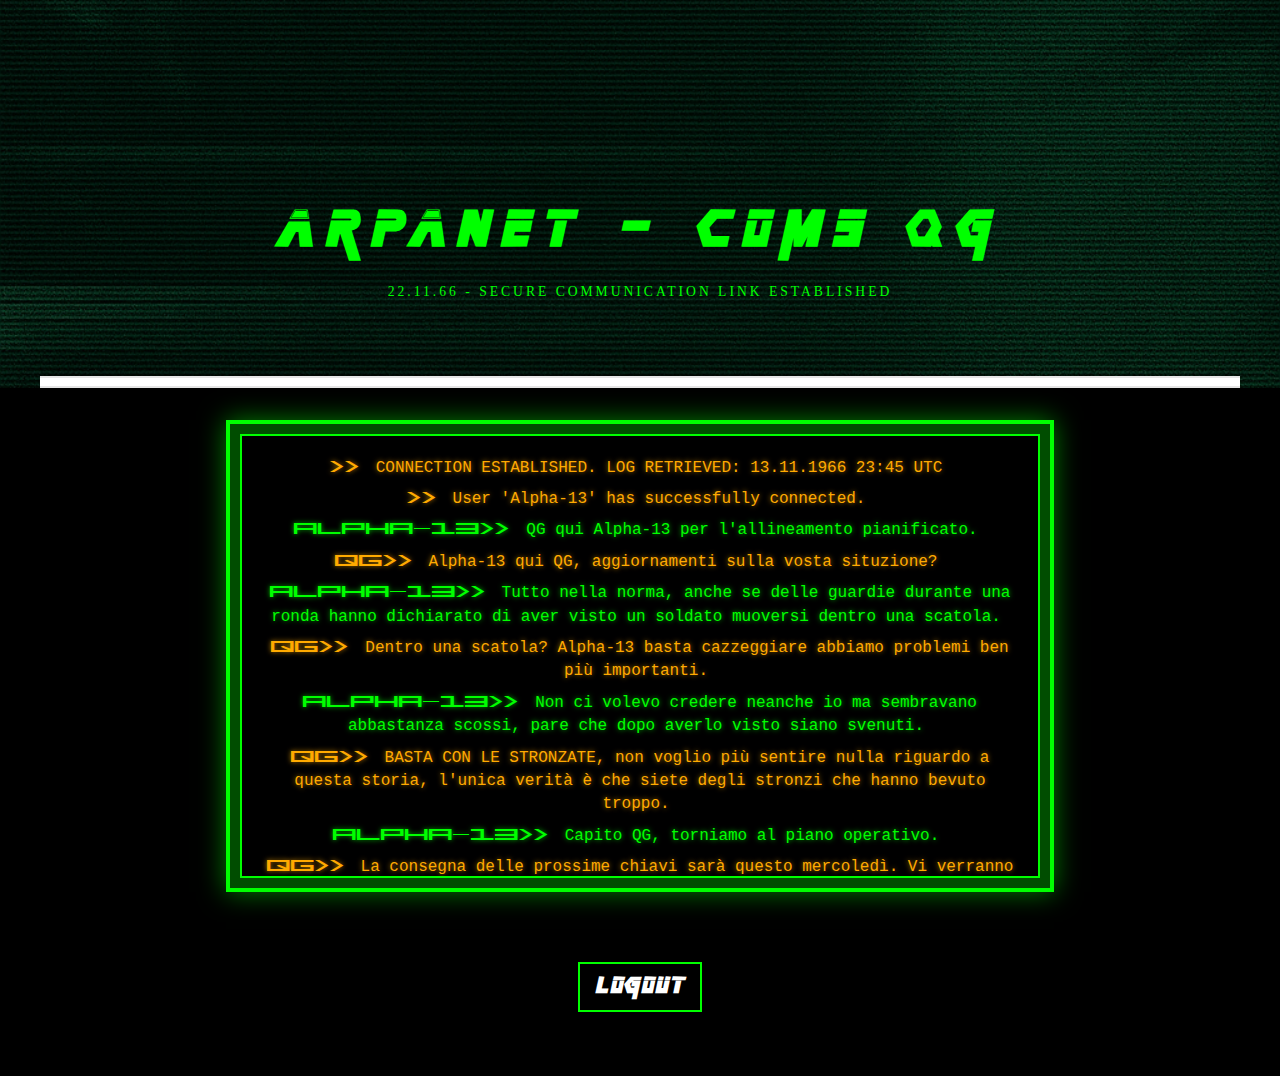
<file: pagina_giorno_1.html>
<!DOCTYPE HTML>
<html>
<head>
    <title>ARPANET - Sessione Chat</title>
    <meta charset="utf-8" />
    <meta name="viewport" content="width=device-width, initial-scale=1, user-scalable=no" />
    <link rel="stylesheet" href="css/arpanet.css" /> 
    
    <style>
        /* 1. CORREZIONE SFONDO: 
       Rendiamo trasparenti i wrapper principali */
    #page-wrapper { background: transparent !important; }
    
    /* NUOVA REGOLA: Rende trasparente il contenitore "main" */
    #main { background: transparent !important; }

    /* 2. Manteniamo la sezione "features" nera/trasparente */
    #features {
        background: #000 !important;
        padding-top: 2em; 
    }
    
    /* 3. STILE CONTENITORE CHAT (Cornice verde) */
    #chat-container {
        max-width: 800px;
        margin: 0 auto 50px auto; 
        background-color: #004d00;
        border: 4px solid #00ff00;
        box-shadow: 0 0 25px rgba(0, 255, 0, 0.5);
        padding: 10px;
        border-radius: 0;
    }

        #chat-schermo {
            background: #000;
            border: 2px solid #00ff00;
            padding: 20px;
            height: 400px; 
            overflow-y: auto;
            /* FONT "Secure Communication" (presumo 'MGS') come default */
            font-family: 'MGS', sans-serif; 
        }

        .messaggio {
            margin-bottom: 8px;
            line-height: 1.4;
            color: #00ff00; 
            text-shadow: 0 0 5px rgba(0, 255, 0, 0.7);
        }
        
        .mittente-sistema {
            color: #ffaa00; 
            text-shadow: 0 0 5px rgba(255, 170, 0, 0.7);
        }

        /* FONT "Chat" (MGS_chat) solo per il nome */
        .mittente-nome {
            font-family: 'MGS_chat', monospace; 
            margin-right: 8px;
        }
        
        .mittente-testo {
            font-family: 'typewriter', monospace; 
            margin-right: 8px;
        }
        
        #chat-input-area { display: none !important; }
        
        .button.style1 {
            font-family: 'MGS', sans-serif;
            font-size: 1.1em;
            letter-spacing: 2px;
            background-color: #000;
            color: #00ff00;
            border: 2px solid #00ff00;
            border-radius: 0;
            padding: 10px 15px;
            margin-top: 20px;
            cursor: pointer;
        }
        
        .button.style1:hover {
            background-color: #00ff00;
            color: #000;
            box-shadow: 0 0 15px rgba(0, 255, 0, 0.8);
        }
        
        #header .container h1 a,
        #header .container p {
             color: #00ff00;
        }
    </style>
</head>
<body class="homepage is-preload">
    <div id="page-wrapper">

        <section id="header">
            <div class="container">
                <h1 id="logo"><a href="index.html">ARPANET - COMS QG</a></h1>
                <p>22.11.66 - Secure Communication Link Established</p>
            </div>
        </section>

        <section id="features">
            <div class="container">
                <div id="chat-container">
                    <div id="chat-schermo">
                        <div class="messaggio mittente-sistema">
                            <span class="mittente-nome">>></span>
                            <span class="mittente-testo">CONNECTION ESTABLISHED. LOG RETRIEVED: 13.11.1966 23:45 UTC</span>
                        </div>
                        <div class="messaggio mittente-sistema">
                            <span class="mittente-nome">>></span>
                            <span class="mittente-testo">User 'Alpha-13' has successfully connected.</span>
                        </div>
                        <div class="messaggio mittente-utente">
                            <span class="mittente-nome">ALPHA-13>></span>
                            <span class="mittente-testo">QG qui Alpha-13 per l'allineamento pianificato.</span>
                        </div>
                        <div class="messaggio mittente-sistema">
                            <span class="mittente-nome">QG>></span>
                            <span class="mittente-testo">Alpha-13 qui QG, aggiornamenti sulla vosta situzione?</span>
                        </div>
                        <div class="messaggio mittente-utente">
                            <span class="mittente-nome">ALPHA-13>></span>
                            <span class="mittente-testo">Tutto nella norma, anche se delle guardie durante una ronda hanno dichiarato di aver visto un soldato muoversi dentro una scatola.</span>
                        </div>
                        <div class="messaggio mittente-sistema">
                            <span class="mittente-nome">QG>></span>
                            <span class="mittente-testo">Dentro una scatola? Alpha-13 basta cazzeggiare abbiamo problemi ben più importanti.</span>
                        </div>
                        <div class="messaggio mittente-utente">
                            <span class="mittente-nome">ALPHA-13>></span>
                            <span class="mittente-testo">Non ci volevo credere neanche io ma sembravano abbastanza scossi, pare che dopo averlo visto siano svenuti.</span>
                        </div>
                        <div class="messaggio mittente-sistema">
                            <span class="mittente-nome">QG>></span>
                            <span class="mittente-testo">BASTA CON LE STRONZATE, non voglio più sentire nulla riguardo a questa storia, l'unica verità è che siete degli stronzi che hanno bevuto troppo.</span>
                        </div>
                        <div class="messaggio mittente-utente">
                            <span class="mittente-nome">ALPHA-13>></span>
                            <span class="mittente-testo">Capito QG, torniamo al piano operativo.</span>
                        </div>
                        <div class="messaggio mittente-sistema">
                            <span class="mittente-nome">QG>></span>
                            <span class="mittente-testo">La consegna delle prossime chiavi sarà questo mercoledì. Vi verranno consegnate le chiavi per permettere le comunicazioni per tutto  il mese prossimo, non fate stronzate.</span>
                        </div>
                        <div class="messaggio mittente-sistema">
                            <span class="mittente-nome">QG>></span>
                            <span class="mittente-testo">Ricevuto.Terminiamo qui la comunicazione.</span>
                        </div>
                        <div class="messaggio mittente-sistema">
                            <span class="mittente-nome">>></span>
                            <span class="mittente-testo">CONNECTION TERMINATED.</span>
                        </div>
                    </div>
                </div>
                
                <a href="index.html" class="button style1">Logout</a>
            </div>
        </section>
        
    </div>
</body>
</html>
</file>
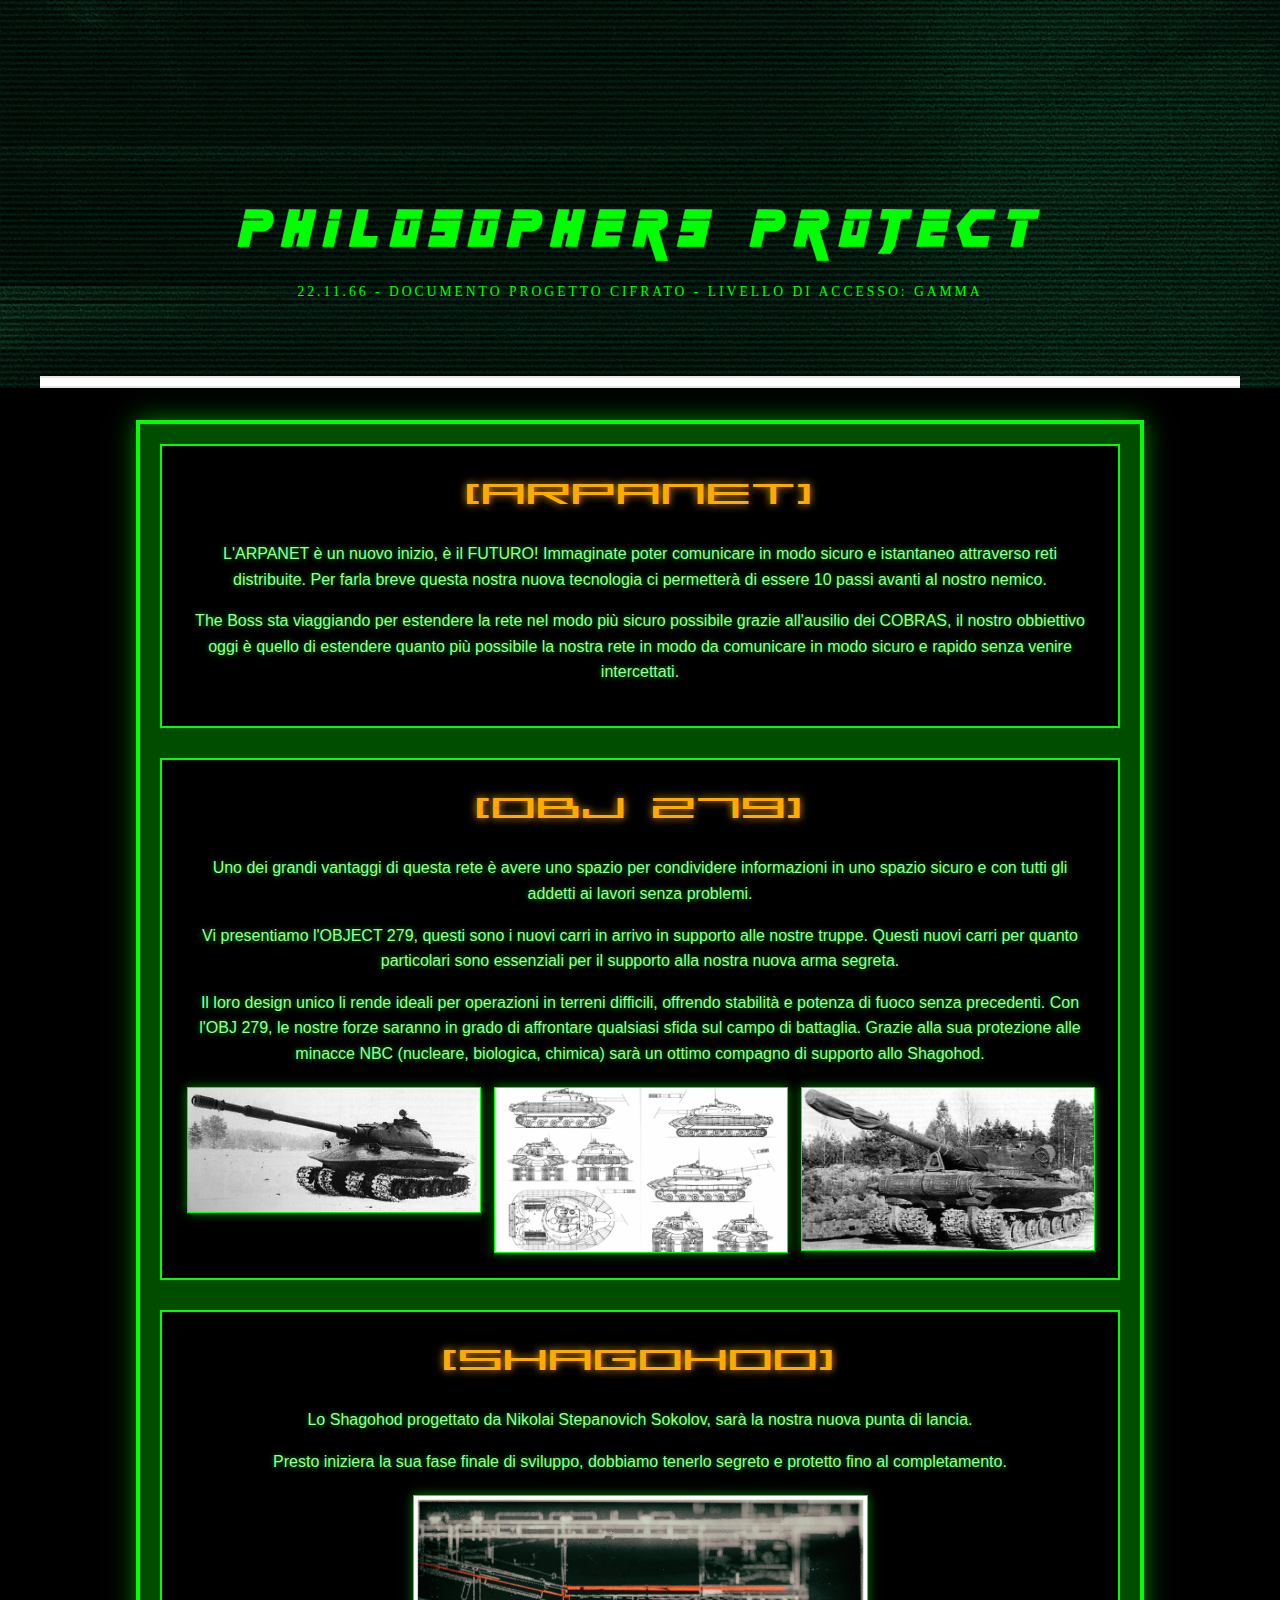
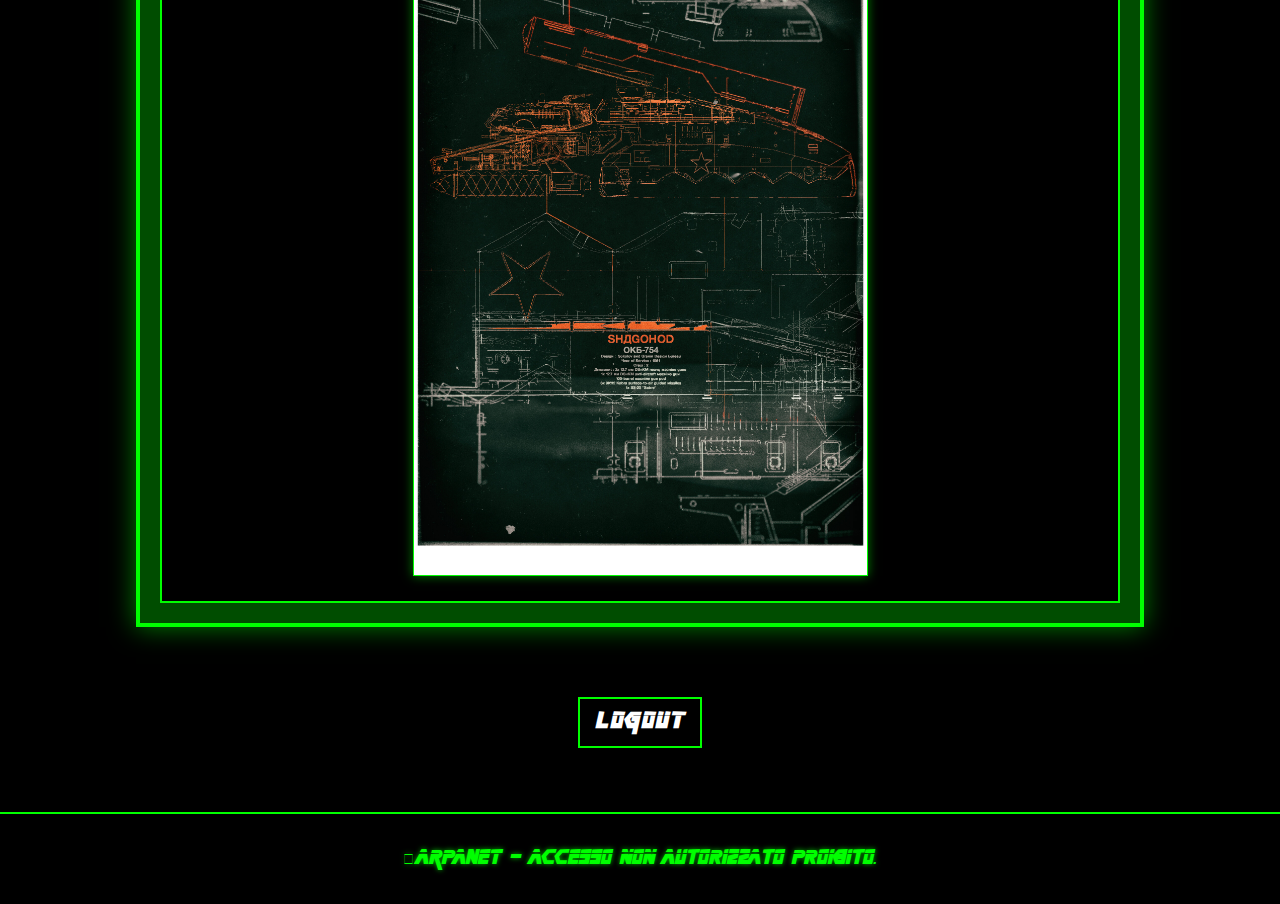
<file: pagina_top_secret.html>
<!DOCTYPE HTML>
<html>
<head>
    <title>ARPANET - Progetto Segreto</title>
    <meta charset="utf-8" />
    <meta name="viewport" content="width=device-width, initial-scale=1, user-scalable=no" />
    <link rel="stylesheet" href="css/arpanet.css" /> 
    
    <style>
        /* Stili Generali dalla Chat */
        #page-wrapper { background: transparent !important; }
        #main { background: transparent !important; }
        #features { background: #000 !important; padding-top: 2em; }
        #header .container h1 a,
        #header .container p { color: #00ff00; }

        /* NUOVI STILI PER LA PAGINA PROGETTO */
        #project-container {
            max-width: 960px; /* Larghezza maggiore per i contenuti */
            margin: 0 auto 50px auto; 
            background-color: #004d00;
            border: 4px solid #00ff00;
            box-shadow: 0 0 25px rgba(0, 255, 0, 0.5);
            padding: 20px;
            border-radius: 0;
            display: flex; /* Utilizzo di flexbox per layout più complessi */
            flex-direction: column;
            gap: 30px; /* Spazio tra le sezioni del progetto */
        }

        .project-section {
            background: #000;
            border: 2px solid #00ff00;
            padding: 25px;
            font-family: 'typewriter', sans-serif; /* Font "Secure Communication" */
            color: #99ff99; /* Reso più brillante per migliore leggibilità */
            text-shadow: 0 0 5px rgba(0, 255, 0, 0.7);
            line-height: 1.6;
        }

        .project-section h2 {
            font-family: 'MGS_chat', monospace; /* Font per i titoli delle sezioni */
            color: #ffaa00; /* Colore giallo-arancio per i titoli */
            text-shadow: 0 0 8px rgba(255, 170, 0, 0.9);
            margin-top: 0;
            margin-bottom: 20px;
            font-size: 1.8em;
            text-align: center;
            letter-spacing: 2px;
        }

        .project-section p {
            margin-bottom: 1em;
        }

        .project-image-gallery {
            display: grid;
            grid-template-columns: repeat(auto-fit, minmax(280px, 1fr)); /* Responsive grid per le immagini */
            gap: 15px;
            margin-top: 20px;
        }

        .project-image-gallery img {
            width: 100%;
            height: auto;
            border: 1px solid #00ff00;
            box-shadow: 0 0 10px rgba(0, 255, 0, 0.5);
            display: block;
            transition: transform 0.2s ease-in-out;
        }

        .project-image-gallery img:hover {
            transform: scale(1.03);
            box-shadow: 0 0 20px rgba(0, 255, 0, 0.8);
        }

        /* Nuovo stile per ridurre l'ultima immagine */
        .project-image-gallery .shagohod-img {
            max-width: 50%; /* Limita la larghezza massima al 50% */
            margin: 0 auto; /* Centra l'immagine se più piccola */
            grid-column: span 1 / auto; /* Assicurati che occupi una sola colonna nella griglia */
            display: block; /* Per centrare con margin:auto */
        }

        /* Stile per i pulsanti (riutilizzato dalla chat) */
        .button.style1 {
            font-family: 'MGS', sans-serif;
            font-size: 1.1em;
            letter-spacing: 2px;
            background-color: #000;
            color: #00ff00;
            border: 2px solid #00ff00;
            border-radius: 0;
            padding: 10px 15px;
            margin-top: 20px;
            cursor: pointer;
            text-decoration: none; /* Assicurati che non ci sia sottolineatura */
            display: inline-block; /* Per allineare meglio i pulsanti */
            text-align: center;
        }
        
        .button.style1:hover {
            background-color: #00ff00;
            color: #000;
            box-shadow: 0 0 15px rgba(0, 255, 0, 0.8);
        }

        /* Aggiustamenti per il layout del footer (se presente) */
        #footer {
            background-color: #000;
            border-top: 2px solid #00ff00;
            padding: 2em 0;
            text-align: center;
            color: #00ff00;
            font-family: 'MGS', sans-serif;
            text-shadow: 0 0 5px rgba(0, 255, 0, 0.7);
        }

        /* ======================================= */
        /* MEDIA QUERIES per Responsive Design (Mobile First) */
        /* ======================================= */

        @media screen and (max-width: 768px) {
            #project-container {
                padding: 15px; /* Riduci il padding generale su schermi più piccoli */
                margin-left: 10px;
                margin-right: 10px;
            }

            .project-section {
                padding: 15px; /* Riduci il padding interno delle sezioni */
            }

            .project-section h2 {
                font-size: 1.5em; /* Riduci la dimensione dei titoli su mobile */
                margin-bottom: 15px;
            }

            .project-section p {
                font-size: 0.95em; /* Riduci leggermente la dimensione del testo */
            }

            .project-image-gallery {
                grid-template-columns: 1fr; /* Una singola colonna per le gallerie su schermi molto piccoli */
                gap: 10px;
            }
            
            /* L'immagine Shagohod può espandersi un po' di più su mobile per riempire meglio */
            .project-image-gallery .shagohod-img {
                max-width: 80%; /* Occupa più spazio su mobile */
            }
        }

        @media screen and (max-width: 480px) {
            #header .container h1 {
                font-size: 1.8em; /* Riduci ulteriormente il titolo principale */
            }
            #header .container p {
                font-size: 0.9em;
            }
            .button.style1 {
                font-size: 1em;
                padding: 8px 12px;
            }
        }
    </style>
</head>
<body class="homepage is-preload">
    <div id="page-wrapper">

        <section id="header">
            <div class="container">
                <h1 id="logo"><a href="index.html">Philosophers Project</a></h1>
                <p>22.11.66 - Documento Progetto Cifrato - Livello di Accesso: Gamma</p>
            </div>
        </section>

        <section id="features">
            <div class="container">
                <div id="project-container">
                    
                    <div class="project-section">
                        <h2>[ARPANET]</h2>
                        <p>L'ARPANET è un nuovo inizio, è il FUTURO! Immaginate poter comunicare in modo sicuro e istantaneo attraverso reti distribuite. Per farla breve questa nostra nuova tecnologia ci permetterà di essere 10 passi avanti al nostro nemico.</p>
                        <p>The Boss sta viaggiando per estendere la rete nel modo più sicuro possibile grazie all'ausilio dei COBRAS, il nostro obbiettivo oggi è quello di estendere quanto più possibile la nostra rete in modo da comunicare in modo sicuro e rapido senza venire intercettati.</p>
                    </div>

                    <div class="project-section">
                        <h2>[OBJ 279]</h2>
                        <p>Uno dei grandi vantaggi di questa rete è avere uno spazio per condividere informazioni in uno spazio sicuro e con tutti gli addetti ai lavori senza problemi.</p>
                        <p>Vi presentiamo l'OBJECT 279, questi sono i nuovi carri in arrivo in supporto alle nostre truppe. Questi nuovi carri per quanto particolari sono essenziali per il supporto alla nostra nuova arma segreta.</p>
                        <p>Il loro design unico li rende ideali per operazioni in terreni difficili, offrendo stabilità e potenza di fuoco senza precedenti. Con l'OBJ 279, le nostre forze saranno in grado di affrontare qualsiasi sfida sul campo di battaglia. Grazie alla sua protezione alle minacce NBC (nucleare, biologica, chimica) sarà un ottimo compagno di supporto allo Shagohod.</p>
                        
                        <div class="project-image-gallery">
                            <img src="Immagini/gdc1swzchpob1.jpg" alt="OBJ 279 Frontale">
                            <img src="Immagini/Foto-6-scaled.jpg" alt="Schema Architettura">
                            <img src="Immagini/Foto-11.jpg" alt="Prototipo Fase 1">
                        </div>
                    </div>

                    <div class="project-section">
                        <h2>[Shagohod]</h2>
                        <p>Lo Shagohod progettato da Nikolai Stepanovich Sokolov, sarà la nostra nuova punta di lancia.</p>
                        <p>Presto iniziera la sua fase finale di sviluppo, dobbiamo tenerlo segreto e protetto fino al completamento.</p>
                        
                        <div class="project-image-gallery">
                            <img src="Immagini/ben-nicholas-bennicholas-metalgear-poster-01.jpg" alt="Schema Prestazioni Shagohod" class="shagohod-img">
                        </div>
                    </div>

                </div>
                
                <a href="index.html" class="button style1">LOGOUT</a>
            </div>
        </section>
        
        <section id="footer">
            <div class="container">
                &copy; ARPANET - Accesso non autorizzato proibito.
            </div>
        </section>

    </div>
</body>
</html>
</file>
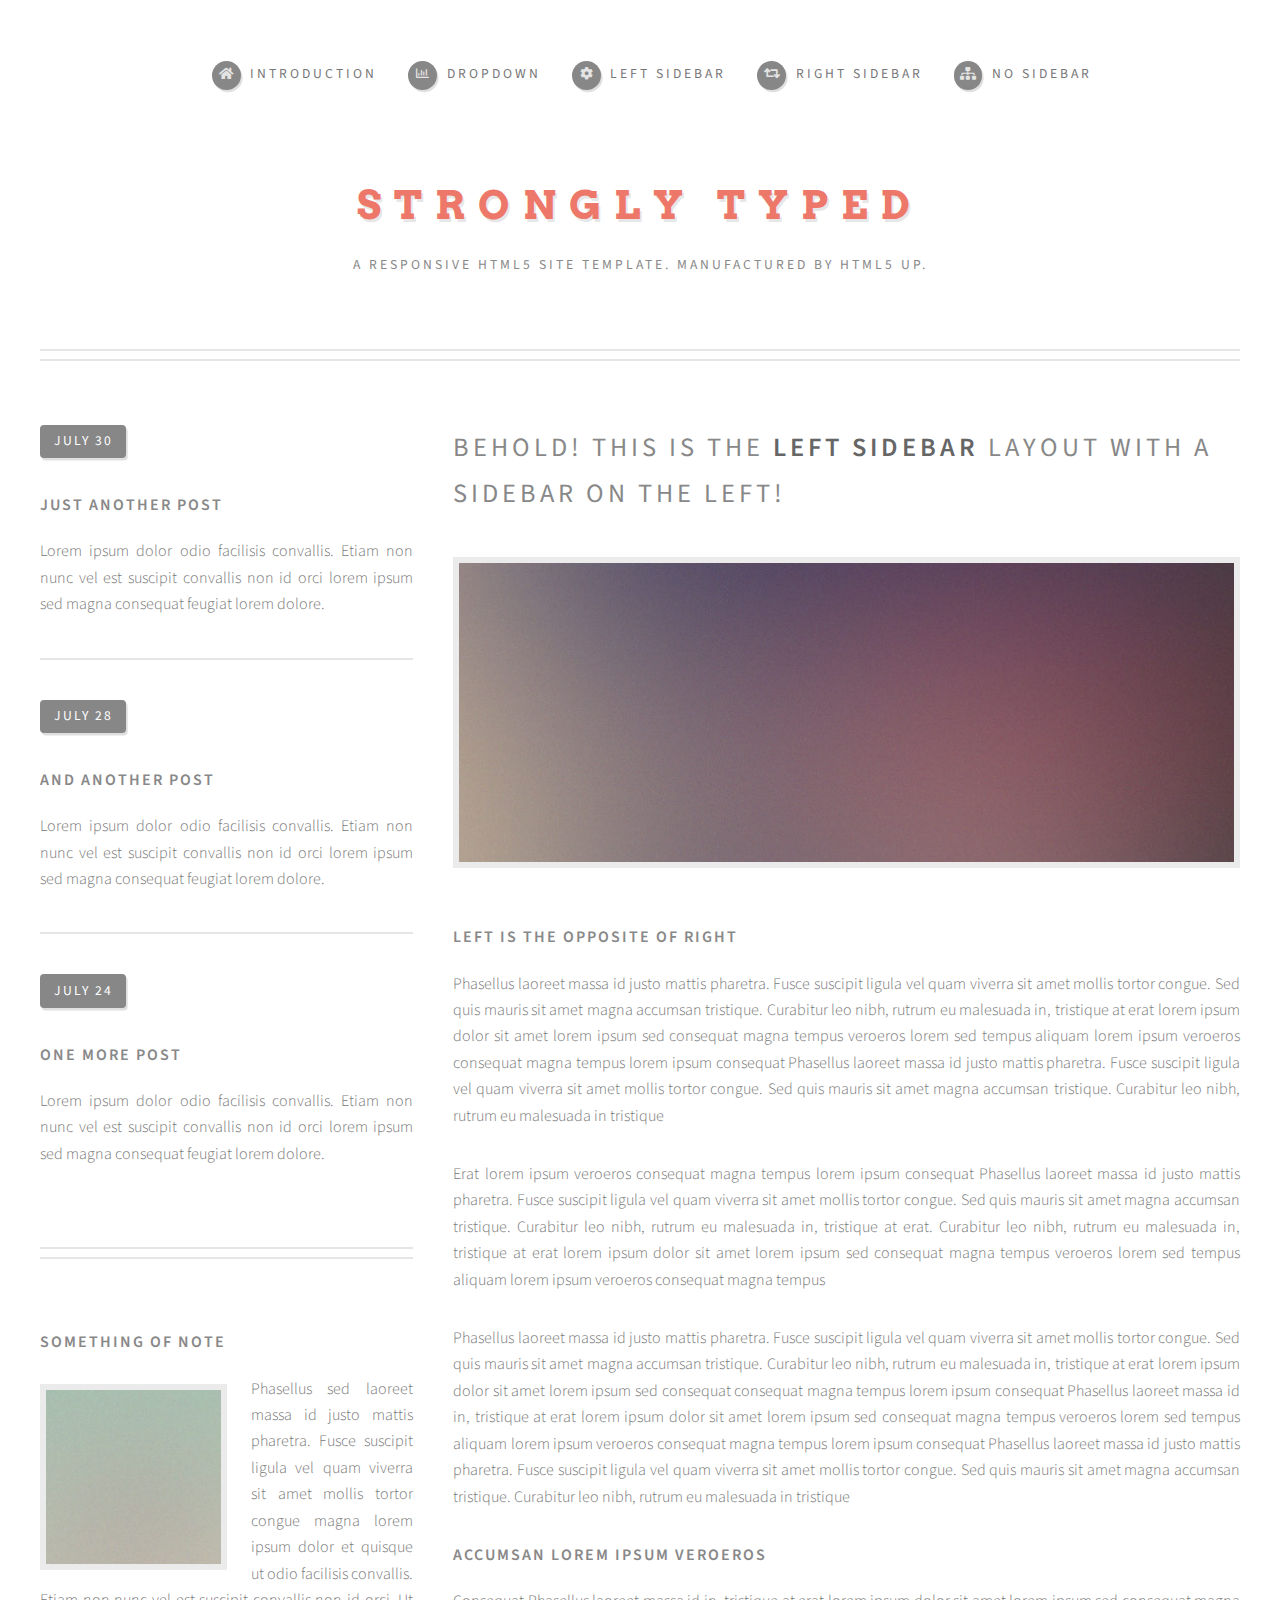
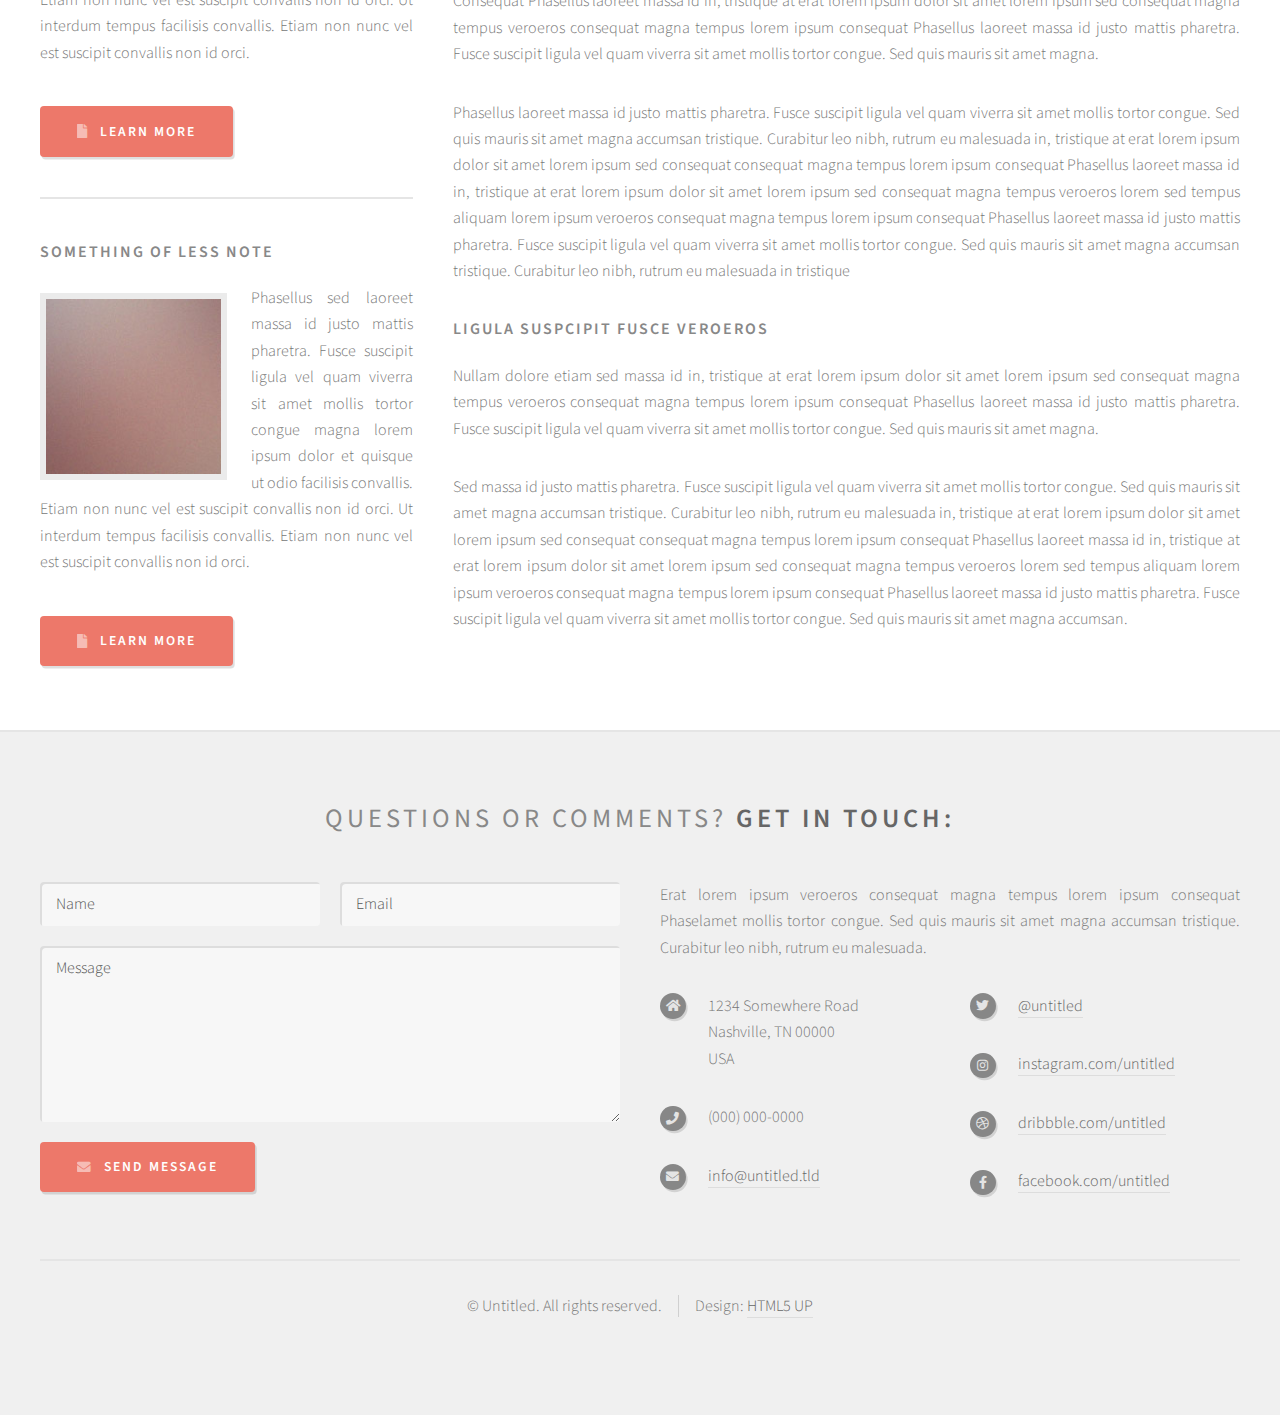
<file: html5up-strongly-typed/left-sidebar.html>
<!DOCTYPE HTML>
<!--
	Strongly Typed by HTML5 UP
	html5up.net | @ajlkn
	Free for personal and commercial use under the CCA 3.0 license (html5up.net/license)
-->
<html>
	<head>
		<title>Left Sidebar - Strongly Typed by HTML5 UP</title>
		<meta charset="utf-8" />
		<meta name="viewport" content="width=device-width, initial-scale=1, user-scalable=no" />
		<link rel="stylesheet" href="assets/css/main.css" />
	</head>
	<body class="left-sidebar is-preload">
		<div id="page-wrapper">

			<!-- Header -->
				<section id="header">
					<div class="container">

						<!-- Logo -->
							<h1 id="logo"><a href="index.html">Strongly Typed</a></h1>
							<p>A responsive HTML5 site template. Manufactured by HTML5 UP.</p>

						<!-- Nav -->
							<nav id="nav">
								<ul>
									<li><a class="icon solid fa-home" href="index.html"><span>Introduction</span></a></li>
									<li>
										<a href="#" class="icon fa-chart-bar"><span>Dropdown</span></a>
										<ul>
											<li><a href="#">Lorem ipsum dolor</a></li>
											<li><a href="#">Magna phasellus</a></li>
											<li><a href="#">Etiam dolore nisl</a></li>
											<li>
												<a href="#">Phasellus consequat</a>
												<ul>
													<li><a href="#">Magna phasellus</a></li>
													<li><a href="#">Etiam dolore nisl</a></li>
													<li><a href="#">Phasellus consequat</a></li>
												</ul>
											</li>
											<li><a href="#">Veroeros feugiat</a></li>
										</ul>
									</li>
									<li><a class="icon solid fa-cog" href="left-sidebar.html"><span>Left Sidebar</span></a></li>
									<li><a class="icon solid fa-retweet" href="right-sidebar.html"><span>Right Sidebar</span></a></li>
									<li><a class="icon solid fa-sitemap" href="no-sidebar.html"><span>No Sidebar</span></a></li>
								</ul>
							</nav>

					</div>
				</section>

			<!-- Main -->
				<section id="main">
					<div class="container">
						<div class="row">

							<!-- Sidebar -->
								<div id="sidebar" class="col-4 col-12-medium">

									<!-- Excerpts -->
										<section>
											<ul class="divided">
												<li>

													<!-- Excerpt -->
														<article class="box excerpt">
															<header>
																<span class="date">July 30</span>
																<h3><a href="#">Just another post</a></h3>
															</header>
															<p>Lorem ipsum dolor odio facilisis convallis. Etiam non nunc vel est
															suscipit convallis non id orci lorem ipsum sed magna consequat feugiat lorem dolore.</p>
														</article>

												</li>
												<li>

													<!-- Excerpt -->
														<article class="box excerpt">
															<header>
																<span class="date">July 28</span>
																<h3><a href="#">And another post</a></h3>
															</header>
															<p>Lorem ipsum dolor odio facilisis convallis. Etiam non nunc vel est
															suscipit convallis non id orci lorem ipsum sed magna consequat feugiat lorem dolore.</p>
														</article>

												</li>
												<li>

													<!-- Excerpt -->
														<article class="box excerpt">
															<header>
																<span class="date">July 24</span>
																<h3><a href="#">One more post</a></h3>
															</header>
															<p>Lorem ipsum dolor odio facilisis convallis. Etiam non nunc vel est
															suscipit convallis non id orci lorem ipsum sed magna consequat feugiat lorem dolore.</p>
														</article>

												</li>
											</ul>
										</section>

									<!-- Highlights -->
										<section>
											<ul class="divided">
												<li>

													<!-- Highlight -->
														<article class="box highlight">
															<header>
																<h3><a href="#">Something of note</a></h3>
															</header>
															<a href="#" class="image left"><img src="images/pic06.jpg" alt="" /></a>
															<p>Phasellus sed laoreet massa id justo mattis pharetra. Fusce suscipit ligula vel quam
															viverra sit amet mollis tortor congue magna lorem ipsum dolor et quisque ut odio facilisis
															convallis. Etiam non nunc vel est suscipit convallis non id orci. Ut interdum tempus
															facilisis convallis. Etiam non nunc vel est suscipit convallis non id orci.</p>
															<ul class="actions">
																<li><a href="#" class="button icon solid fa-file">Learn More</a></li>
															</ul>
														</article>

												</li>
												<li>

													<!-- Highlight -->
														<article class="box highlight">
															<header>
																<h3><a href="#">Something of less note</a></h3>
															</header>
															<a href="#" class="image left"><img src="images/pic07.jpg" alt="" /></a>
															<p>Phasellus sed laoreet massa id justo mattis pharetra. Fusce suscipit ligula vel quam
															viverra sit amet mollis tortor congue magna lorem ipsum dolor et quisque ut odio facilisis
															convallis. Etiam non nunc vel est suscipit convallis non id orci. Ut interdum tempus
															facilisis convallis. Etiam non nunc vel est suscipit convallis non id orci.</p>
															<ul class="actions">
																<li><a href="#" class="button icon solid fa-file">Learn More</a></li>
															</ul>
														</article>

												</li>
											</ul>
										</section>

								</div>

							<!-- Content -->
								<div id="content" class="col-8 col-12-medium imp-medium">

									<!-- Post -->
										<article class="box post">
											<header>
												<h2>Behold! This is the <strong>left sidebar</strong> layout<br />
												with a sidebar on the left!</h2>
											</header>
											<span class="image featured"><img src="images/pic04.jpg" alt="" /></span>
											<h3>Left is the opposite of right</h3>
											<p>Phasellus laoreet massa id justo mattis pharetra. Fusce suscipit
											ligula vel quam viverra sit amet mollis tortor congue. Sed quis mauris
											sit amet magna accumsan tristique. Curabitur leo nibh, rutrum eu malesuada
											in, tristique at erat lorem ipsum dolor sit amet lorem ipsum sed consequat
											magna tempus veroeros lorem sed tempus aliquam lorem ipsum veroeros
											consequat magna tempus lorem ipsum consequat Phasellus laoreet massa id
											justo mattis pharetra. Fusce suscipit ligula vel quam viverra sit amet
											mollis tortor congue. Sed quis mauris sit amet magna accumsan tristique.
											Curabitur leo nibh, rutrum eu malesuada in tristique</p>
											<p>Erat lorem ipsum veroeros consequat magna tempus lorem ipsum consequat
											Phasellus laoreet massa id justo mattis pharetra. Fusce suscipit ligula
											vel quam viverra sit amet mollis tortor congue. Sed quis mauris sit amet
											magna accumsan tristique. Curabitur leo nibh, rutrum eu malesuada in,
											tristique at erat. Curabitur leo nibh, rutrum eu malesuada in, tristique
											at erat lorem ipsum dolor sit amet lorem ipsum sed consequat magna
											tempus veroeros lorem sed tempus aliquam lorem ipsum veroeros consequat
											magna tempus</p>
											<p>Phasellus laoreet massa id justo mattis pharetra. Fusce suscipit
											ligula vel quam viverra sit amet mollis tortor congue. Sed quis mauris
											sit amet magna accumsan tristique. Curabitur leo nibh, rutrum eu malesuada
											in, tristique at erat lorem ipsum dolor sit amet lorem ipsum sed consequat
											consequat magna tempus lorem ipsum consequat Phasellus laoreet massa id
											in, tristique at erat lorem ipsum dolor sit amet lorem ipsum sed consequat
											magna tempus veroeros lorem sed tempus aliquam lorem ipsum veroeros
											consequat magna tempus lorem ipsum consequat Phasellus laoreet massa id
											justo mattis pharetra. Fusce suscipit ligula vel quam viverra sit amet
											mollis tortor congue. Sed quis mauris sit amet magna accumsan tristique.
											Curabitur leo nibh, rutrum eu malesuada in tristique</p>
											<h3>Accumsan lorem ipsum veroeros</h3>
											<p>Consequat Phasellus laoreet massa id in, tristique at erat lorem
											ipsum dolor sit amet lorem ipsum sed consequat magna tempus veroeros
											consequat magna tempus lorem ipsum consequat Phasellus laoreet massa id
											justo mattis pharetra. Fusce suscipit ligula vel quam viverra sit amet
											mollis tortor congue. Sed quis mauris sit amet magna.</p>
											<p>Phasellus laoreet massa id justo mattis pharetra. Fusce suscipit
											ligula vel quam viverra sit amet mollis tortor congue. Sed quis mauris
											sit amet magna accumsan tristique. Curabitur leo nibh, rutrum eu malesuada
											in, tristique at erat lorem ipsum dolor sit amet lorem ipsum sed consequat
											consequat magna tempus lorem ipsum consequat Phasellus laoreet massa id
											in, tristique at erat lorem ipsum dolor sit amet lorem ipsum sed consequat
											magna tempus veroeros lorem sed tempus aliquam lorem ipsum veroeros
											consequat magna tempus lorem ipsum consequat Phasellus laoreet massa id
											justo mattis pharetra. Fusce suscipit ligula vel quam viverra sit amet
											mollis tortor congue. Sed quis mauris sit amet magna accumsan tristique.
											Curabitur leo nibh, rutrum eu malesuada in tristique</p>
											<h3>Ligula suspcipit fusce veroeros</h3>
											<p>Nullam dolore etiam sed massa id in, tristique at erat lorem
											ipsum dolor sit amet lorem ipsum sed consequat magna tempus veroeros
											consequat magna tempus lorem ipsum consequat Phasellus laoreet massa id
											justo mattis pharetra. Fusce suscipit ligula vel quam viverra sit amet
											mollis tortor congue. Sed quis mauris sit amet magna.</p>
											<p>Sed massa id justo mattis pharetra. Fusce suscipit
											ligula vel quam viverra sit amet mollis tortor congue. Sed quis mauris
											sit amet magna accumsan tristique. Curabitur leo nibh, rutrum eu malesuada
											in, tristique at erat lorem ipsum dolor sit amet lorem ipsum sed consequat
											consequat magna tempus lorem ipsum consequat Phasellus laoreet massa id
											in, tristique at erat lorem ipsum dolor sit amet lorem ipsum sed consequat
											magna tempus veroeros lorem sed tempus aliquam lorem ipsum veroeros
											consequat magna tempus lorem ipsum consequat Phasellus laoreet massa id
											justo mattis pharetra. Fusce suscipit ligula vel quam viverra sit amet
											mollis tortor congue. Sed quis mauris sit amet magna accumsan.</p>
										</article>

								</div>

						</div>
					</div>
				</section>

			<!-- Footer -->
				<section id="footer">
					<div class="container">
						<header>
							<h2>Questions or comments? <strong>Get in touch:</strong></h2>
						</header>
						<div class="row">
							<div class="col-6 col-12-medium">
								<section>
									<form method="post" action="#">
										<div class="row gtr-50">
											<div class="col-6 col-12-small">
												<input name="name" placeholder="Name" type="text" />
											</div>
											<div class="col-6 col-12-small">
												<input name="email" placeholder="Email" type="text" />
											</div>
											<div class="col-12">
												<textarea name="message" placeholder="Message"></textarea>
											</div>
											<div class="col-12">
												<a href="#" class="form-button-submit button icon solid fa-envelope">Send Message</a>
											</div>
										</div>
									</form>
								</section>
							</div>
							<div class="col-6 col-12-medium">
								<section>
									<p>Erat lorem ipsum veroeros consequat magna tempus lorem ipsum consequat Phaselamet
									mollis tortor congue. Sed quis mauris sit amet magna accumsan tristique. Curabitur
									leo nibh, rutrum eu malesuada.</p>
									<div class="row">
										<div class="col-6 col-12-small">
											<ul class="icons">
												<li class="icon solid fa-home">
													1234 Somewhere Road<br />
													Nashville, TN 00000<br />
													USA
												</li>
												<li class="icon solid fa-phone">
													(000) 000-0000
												</li>
												<li class="icon solid fa-envelope">
													<a href="#">info@untitled.tld</a>
												</li>
											</ul>
										</div>
										<div class="col-6 col-12-small">
											<ul class="icons">
												<li class="icon brands fa-twitter">
													<a href="#">@untitled</a>
												</li>
												<li class="icon brands fa-instagram">
													<a href="#">instagram.com/untitled</a>
												</li>
												<li class="icon brands fa-dribbble">
													<a href="#">dribbble.com/untitled</a>
												</li>
												<li class="icon brands fa-facebook-f">
													<a href="#">facebook.com/untitled</a>
												</li>
											</ul>
										</div>
									</div>
								</section>
							</div>
						</div>
					</div>
					<div id="copyright" class="container">
						<ul class="links">
							<li>&copy; Untitled. All rights reserved.</li><li>Design: <a href="http://html5up.net">HTML5 UP</a></li>
						</ul>
					</div>
				</section>

		</div>

		<!-- Scripts -->
			<script src="assets/js/jquery.min.js"></script>
			<script src="assets/js/jquery.dropotron.min.js"></script>
			<script src="assets/js/browser.min.js"></script>
			<script src="assets/js/breakpoints.min.js"></script>
			<script src="assets/js/util.js"></script>
			<script src="assets/js/main.js"></script>

	</body>
</html>
</file>
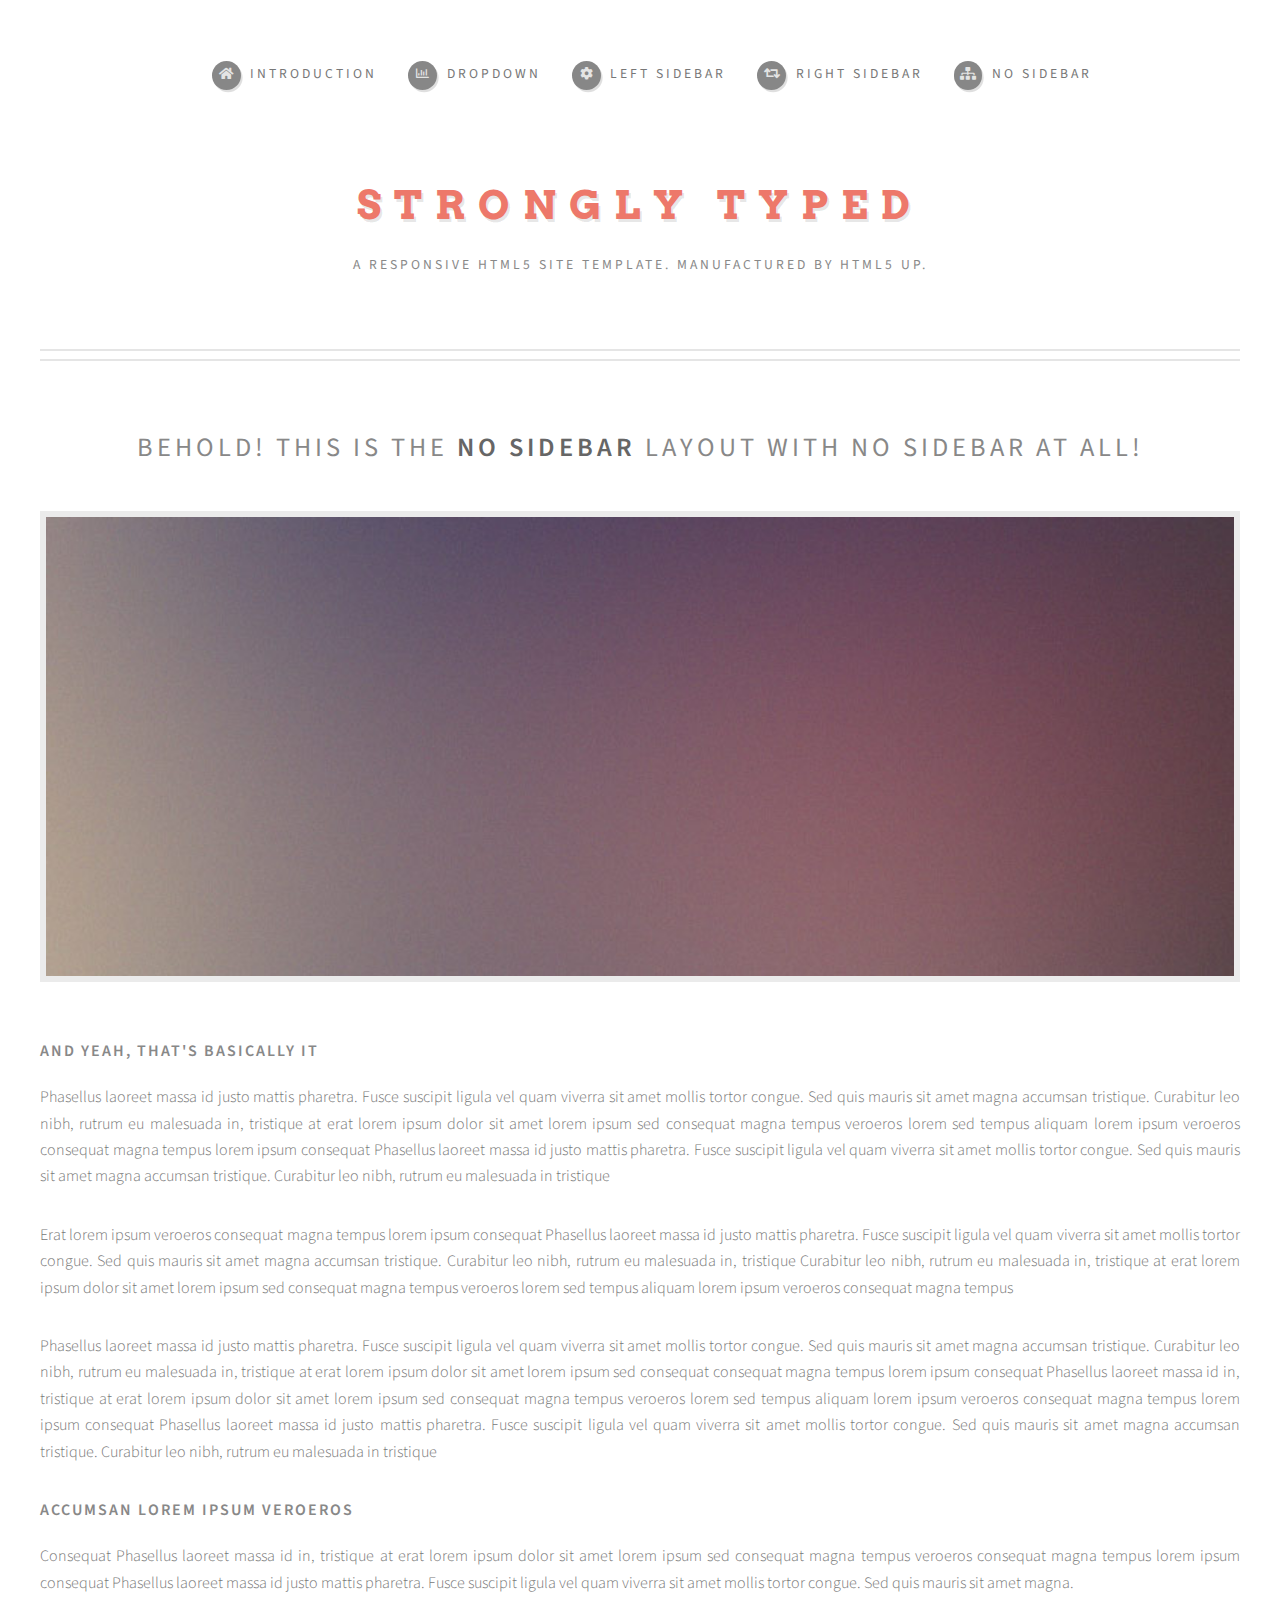
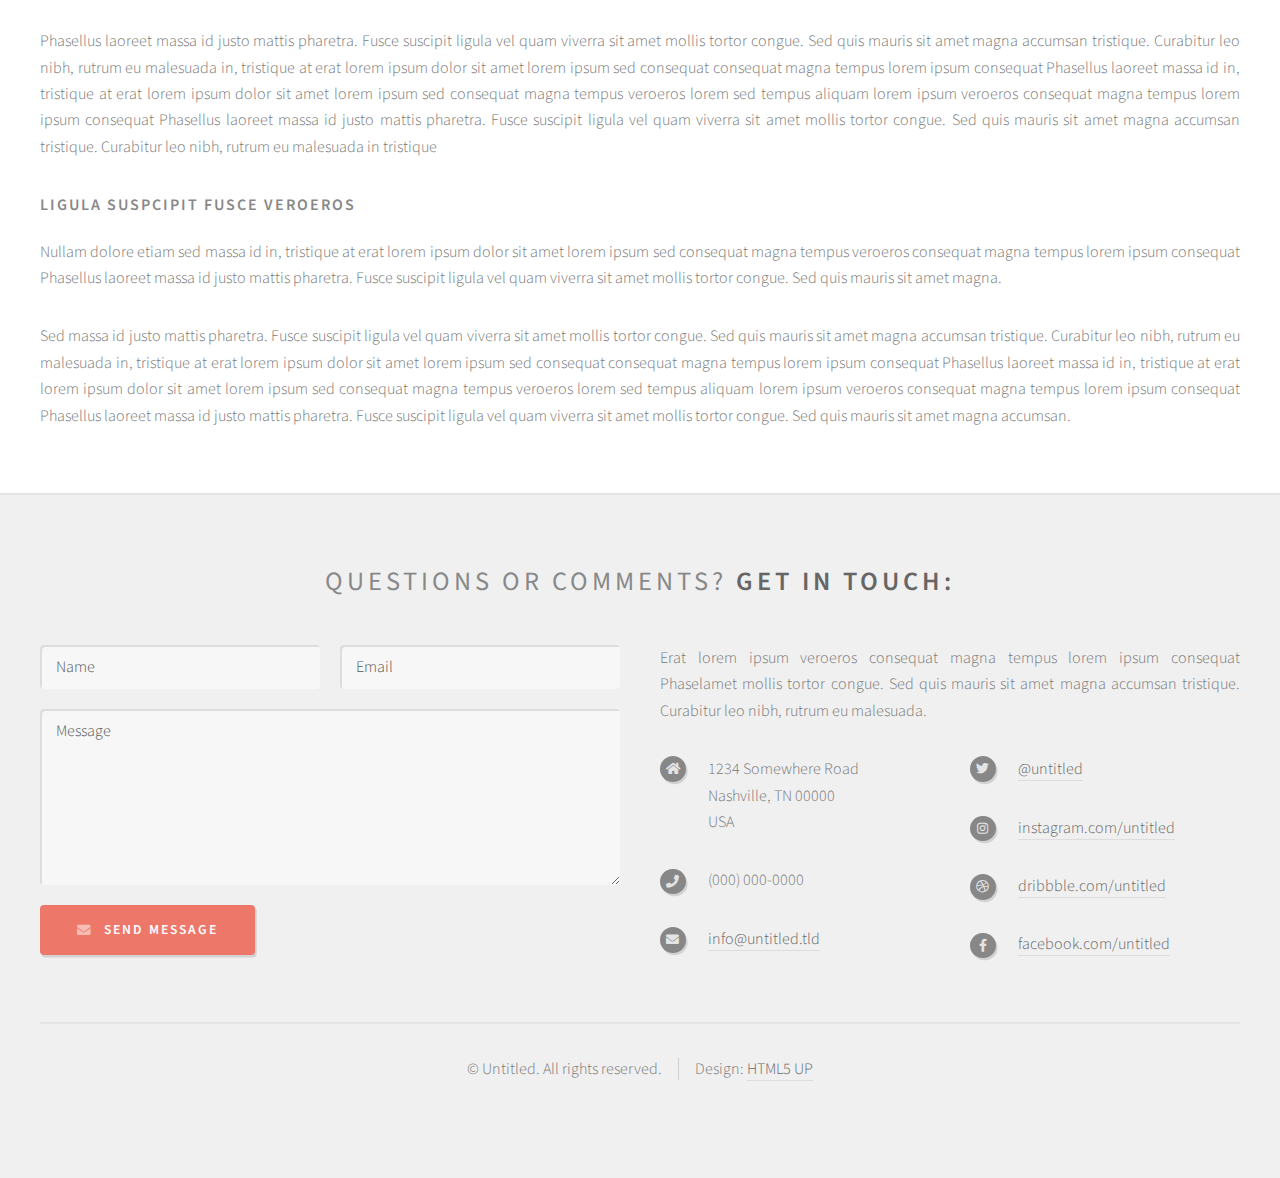
<file: html5up-strongly-typed/no-sidebar.html>
<!DOCTYPE HTML>
<!--
	Strongly Typed by HTML5 UP
	html5up.net | @ajlkn
	Free for personal and commercial use under the CCA 3.0 license (html5up.net/license)
-->
<html>
	<head>
		<title>No Sidebar - Strongly Typed by HTML5 UP</title>
		<meta charset="utf-8" />
		<meta name="viewport" content="width=device-width, initial-scale=1, user-scalable=no" />
		<link rel="stylesheet" href="assets/css/main.css" />
	</head>
	<body class="no-sidebar is-preload">
		<div id="page-wrapper">

			<!-- Header -->
				<section id="header">
					<div class="container">

						<!-- Logo -->
							<h1 id="logo"><a href="index.html">Strongly Typed</a></h1>
							<p>A responsive HTML5 site template. Manufactured by HTML5 UP.</p>

						<!-- Nav -->
							<nav id="nav">
								<ul>
									<li><a class="icon solid fa-home" href="index.html"><span>Introduction</span></a></li>
									<li>
										<a href="#" class="icon fa-chart-bar"><span>Dropdown</span></a>
										<ul>
											<li><a href="#">Lorem ipsum dolor</a></li>
											<li><a href="#">Magna phasellus</a></li>
											<li><a href="#">Etiam dolore nisl</a></li>
											<li>
												<a href="#">Phasellus consequat</a>
												<ul>
													<li><a href="#">Magna phasellus</a></li>
													<li><a href="#">Etiam dolore nisl</a></li>
													<li><a href="#">Phasellus consequat</a></li>
												</ul>
											</li>
											<li><a href="#">Veroeros feugiat</a></li>
										</ul>
									</li>
									<li><a class="icon solid fa-cog" href="left-sidebar.html"><span>Left Sidebar</span></a></li>
									<li><a class="icon solid fa-retweet" href="right-sidebar.html"><span>Right Sidebar</span></a></li>
									<li><a class="icon solid fa-sitemap" href="no-sidebar.html"><span>No Sidebar</span></a></li>
								</ul>
							</nav>

					</div>
				</section>

			<!-- Main -->
				<section id="main">
					<div class="container">
						<div id="content">

							<!-- Post -->
								<article class="box post">
									<header>
										<h2>Behold! This is the <strong>no sidebar</strong> layout<br />
										with no sidebar at all!</h2>
									</header>
									<span class="image featured"><img src="images/pic04.jpg" alt="" /></span>
									<h3>And yeah, that's basically it</h3>
									<p>Phasellus laoreet massa id justo mattis pharetra. Fusce suscipit
									ligula vel quam viverra sit amet mollis tortor congue. Sed quis mauris
									sit amet magna accumsan tristique. Curabitur leo nibh, rutrum eu malesuada
									in, tristique at erat lorem ipsum dolor sit amet lorem ipsum sed consequat
									magna tempus veroeros lorem sed tempus aliquam lorem ipsum veroeros
									consequat magna tempus lorem ipsum consequat Phasellus laoreet massa id
									justo mattis pharetra. Fusce suscipit ligula vel quam viverra sit amet
									mollis tortor congue. Sed quis mauris sit amet magna accumsan tristique.
									Curabitur leo nibh, rutrum eu malesuada in tristique</p>
									<p>Erat lorem ipsum veroeros consequat magna tempus lorem ipsum consequat
									Phasellus laoreet massa id justo mattis pharetra. Fusce suscipit ligula
									vel quam viverra sit amet mollis tortor congue. Sed quis mauris sit amet
									magna accumsan tristique. Curabitur leo nibh, rutrum eu malesuada in,
									tristique Curabitur leo nibh, rutrum eu malesuada in, tristique
									at erat lorem ipsum dolor sit amet lorem ipsum sed consequat magna
									tempus veroeros lorem sed tempus aliquam lorem ipsum veroeros consequat
									magna tempus</p>
									<p>Phasellus laoreet massa id justo mattis pharetra. Fusce suscipit
									ligula vel quam viverra sit amet mollis tortor congue. Sed quis mauris
									sit amet magna accumsan tristique. Curabitur leo nibh, rutrum eu malesuada
									in, tristique at erat lorem ipsum dolor sit amet lorem ipsum sed consequat
									consequat magna tempus lorem ipsum consequat Phasellus laoreet massa id
									in, tristique at erat lorem ipsum dolor sit amet lorem ipsum sed consequat
									magna tempus veroeros lorem sed tempus aliquam lorem ipsum veroeros
									consequat magna tempus lorem ipsum consequat Phasellus laoreet massa id
									justo mattis pharetra. Fusce suscipit ligula vel quam viverra sit amet
									mollis tortor congue. Sed quis mauris sit amet magna accumsan tristique.
									Curabitur leo nibh, rutrum eu malesuada in tristique</p>
									<h3>Accumsan lorem ipsum veroeros</h3>
									<p>Consequat Phasellus laoreet massa id in, tristique at erat lorem
									ipsum dolor sit amet lorem ipsum sed consequat magna tempus veroeros
									consequat magna tempus lorem ipsum consequat Phasellus laoreet massa id
									justo mattis pharetra. Fusce suscipit ligula vel quam viverra sit amet
									mollis tortor congue. Sed quis mauris sit amet magna.</p>
									<p>Phasellus laoreet massa id justo mattis pharetra. Fusce suscipit
									ligula vel quam viverra sit amet mollis tortor congue. Sed quis mauris
									sit amet magna accumsan tristique. Curabitur leo nibh, rutrum eu malesuada
									in, tristique at erat lorem ipsum dolor sit amet lorem ipsum sed consequat
									consequat magna tempus lorem ipsum consequat Phasellus laoreet massa id
									in, tristique at erat lorem ipsum dolor sit amet lorem ipsum sed consequat
									magna tempus veroeros lorem sed tempus aliquam lorem ipsum veroeros
									consequat magna tempus lorem ipsum consequat Phasellus laoreet massa id
									justo mattis pharetra. Fusce suscipit ligula vel quam viverra sit amet
									mollis tortor congue. Sed quis mauris sit amet magna accumsan tristique.
									Curabitur leo nibh, rutrum eu malesuada in tristique</p>
									<h3>Ligula suspcipit fusce veroeros</h3>
									<p>Nullam dolore etiam sed massa id in, tristique at erat lorem
									ipsum dolor sit amet lorem ipsum sed consequat magna tempus veroeros
									consequat magna tempus lorem ipsum consequat Phasellus laoreet massa id
									justo mattis pharetra. Fusce suscipit ligula vel quam viverra sit amet
									mollis tortor congue. Sed quis mauris sit amet magna.</p>
									<p>Sed massa id justo mattis pharetra. Fusce suscipit
									ligula vel quam viverra sit amet mollis tortor congue. Sed quis mauris
									sit amet magna accumsan tristique. Curabitur leo nibh, rutrum eu malesuada
									in, tristique at erat lorem ipsum dolor sit amet lorem ipsum sed consequat
									consequat magna tempus lorem ipsum consequat Phasellus laoreet massa id
									in, tristique at erat lorem ipsum dolor sit amet lorem ipsum sed consequat
									magna tempus veroeros lorem sed tempus aliquam lorem ipsum veroeros
									consequat magna tempus lorem ipsum consequat Phasellus laoreet massa id
									justo mattis pharetra. Fusce suscipit ligula vel quam viverra sit amet
									mollis tortor congue. Sed quis mauris sit amet magna accumsan.</p>
								</article>

						</div>
					</div>
				</section>

			<!-- Footer -->
				<section id="footer">
					<div class="container">
						<header>
							<h2>Questions or comments? <strong>Get in touch:</strong></h2>
						</header>
						<div class="row">
							<div class="col-6 col-12-medium">
								<section>
									<form method="post" action="#">
										<div class="row gtr-50">
											<div class="col-6 col-12-small">
												<input name="name" placeholder="Name" type="text" />
											</div>
											<div class="col-6 col-12-small">
												<input name="email" placeholder="Email" type="text" />
											</div>
											<div class="col-12">
												<textarea name="message" placeholder="Message"></textarea>
											</div>
											<div class="col-12">
												<a href="#" class="form-button-submit button icon solid fa-envelope">Send Message</a>
											</div>
										</div>
									</form>
								</section>
							</div>
							<div class="col-6 col-12-medium">
								<section>
									<p>Erat lorem ipsum veroeros consequat magna tempus lorem ipsum consequat Phaselamet
									mollis tortor congue. Sed quis mauris sit amet magna accumsan tristique. Curabitur
									leo nibh, rutrum eu malesuada.</p>
									<div class="row">
										<div class="col-6 col-12-small">
											<ul class="icons">
												<li class="icon solid fa-home">
													1234 Somewhere Road<br />
													Nashville, TN 00000<br />
													USA
												</li>
												<li class="icon solid fa-phone">
													(000) 000-0000
												</li>
												<li class="icon solid fa-envelope">
													<a href="#">info@untitled.tld</a>
												</li>
											</ul>
										</div>
										<div class="col-6 col-12-small">
											<ul class="icons">
												<li class="icon brands fa-twitter">
													<a href="#">@untitled</a>
												</li>
												<li class="icon brands fa-instagram">
													<a href="#">instagram.com/untitled</a>
												</li>
												<li class="icon brands fa-dribbble">
													<a href="#">dribbble.com/untitled</a>
												</li>
												<li class="icon brands fa-facebook-f">
													<a href="#">facebook.com/untitled</a>
												</li>
											</ul>
										</div>
									</div>
								</section>
							</div>
						</div>
					</div>
					<div id="copyright" class="container">
						<ul class="links">
							<li>&copy; Untitled. All rights reserved.</li><li>Design: <a href="http://html5up.net">HTML5 UP</a></li>
						</ul>
					</div>
				</section>

		</div>

		<!-- Scripts -->
			<script src="assets/js/jquery.min.js"></script>
			<script src="assets/js/jquery.dropotron.min.js"></script>
			<script src="assets/js/browser.min.js"></script>
			<script src="assets/js/breakpoints.min.js"></script>
			<script src="assets/js/util.js"></script>
			<script src="assets/js/main.js"></script>

	</body>
</html>
</file>
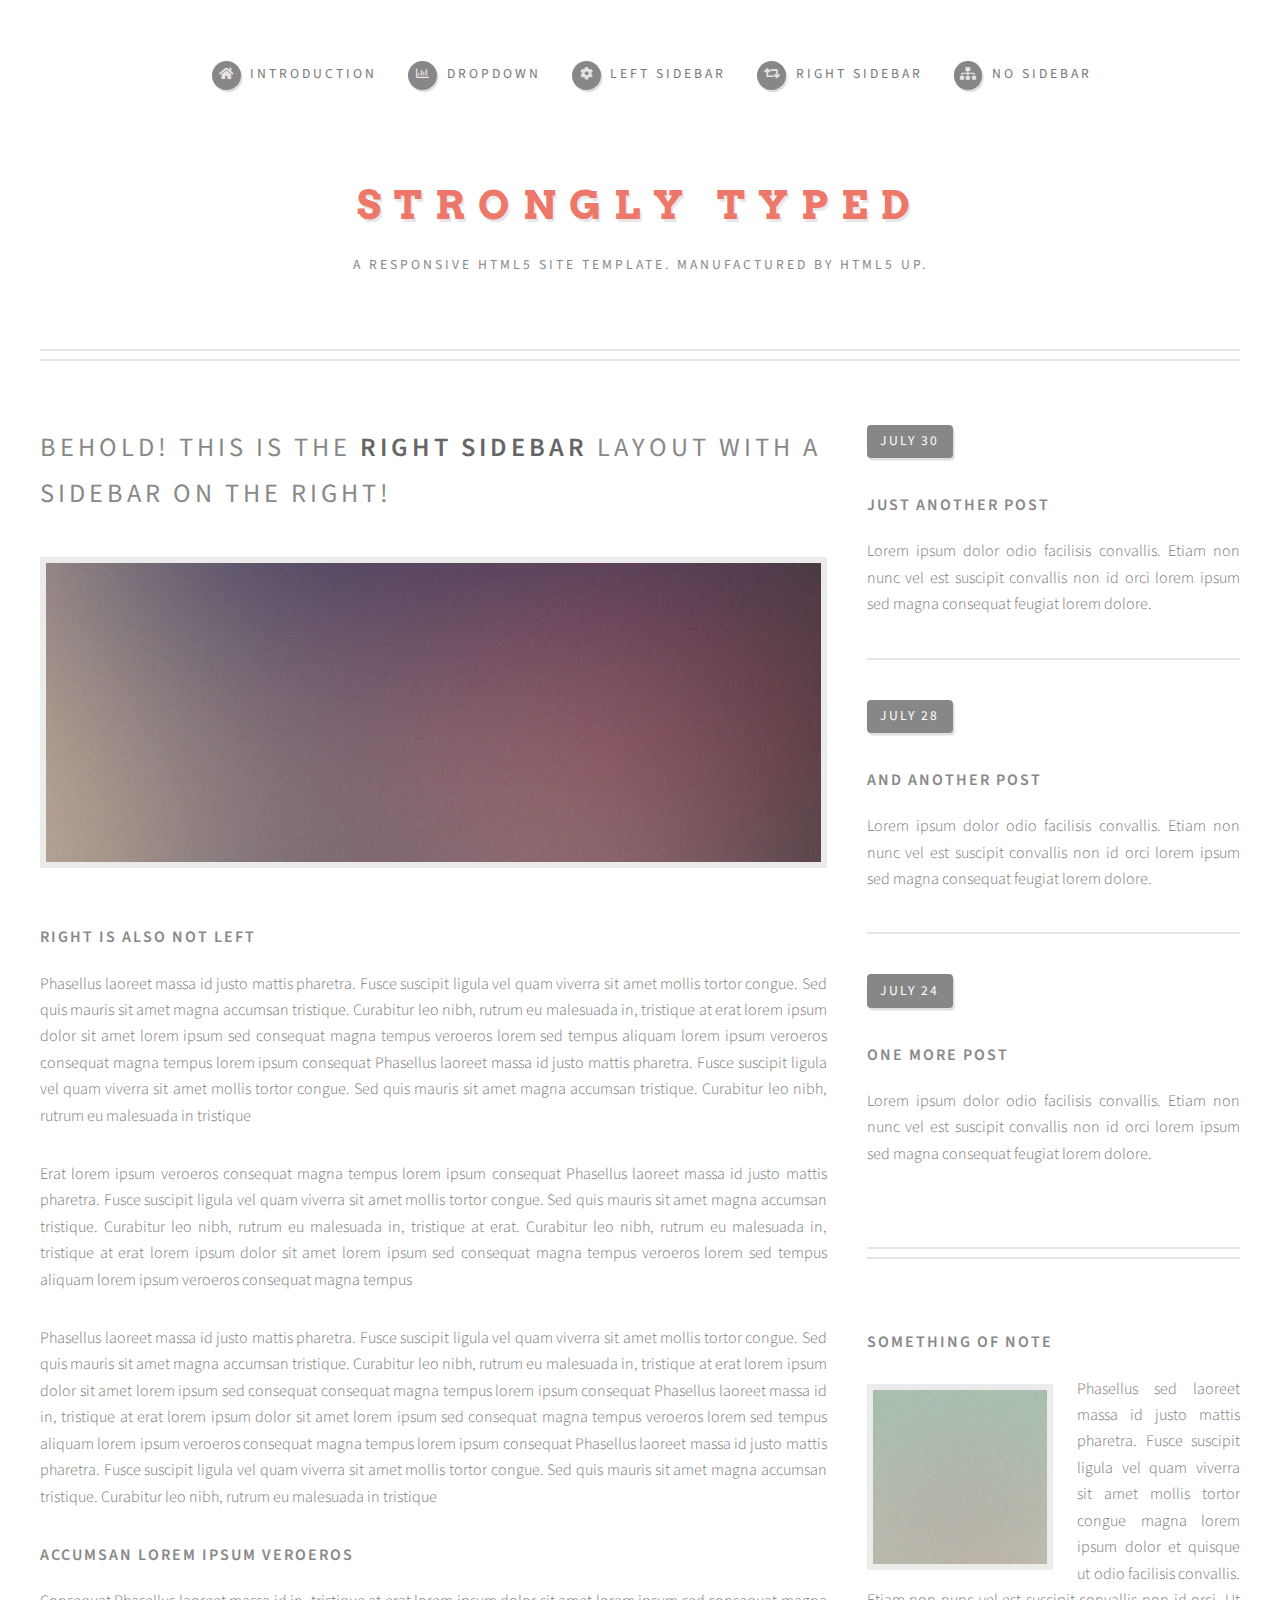
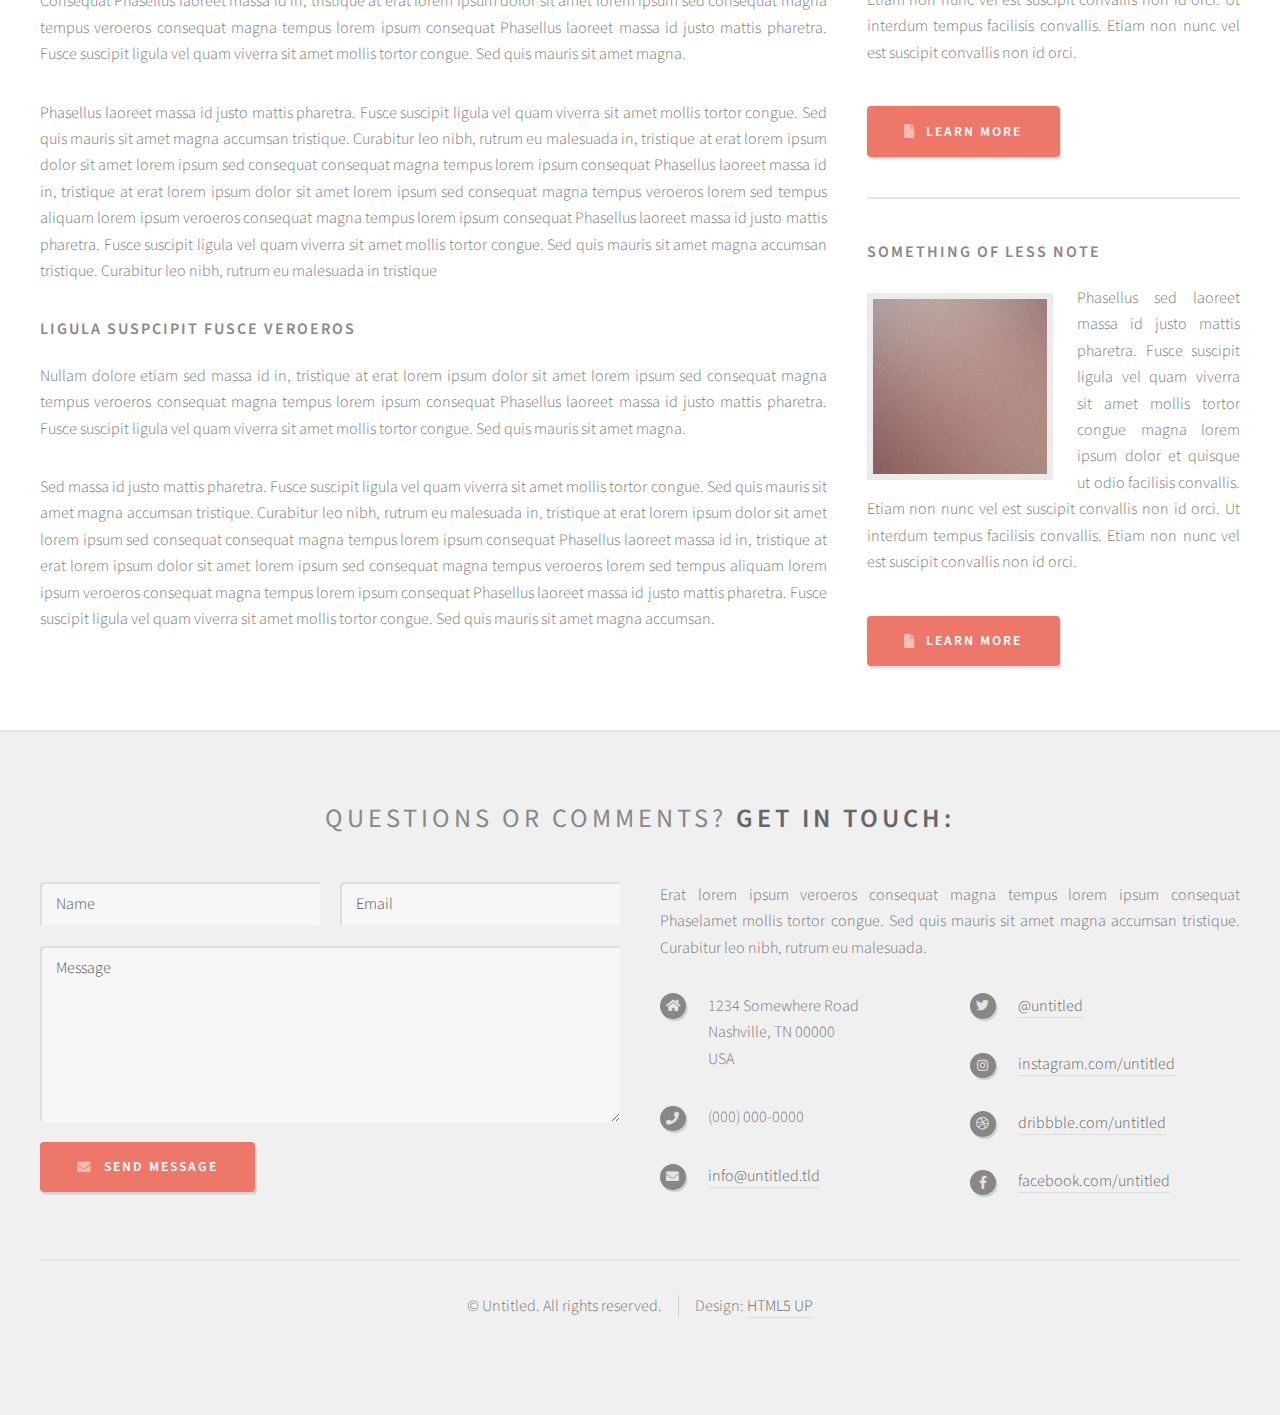
<file: html5up-strongly-typed/right-sidebar.html>
<!DOCTYPE HTML>
<!--
	Strongly Typed by HTML5 UP
	html5up.net | @ajlkn
	Free for personal and commercial use under the CCA 3.0 license (html5up.net/license)
-->
<html>
	<head>
		<title>Right Sidebar - Strongly Typed by HTML5 UP</title>
		<meta charset="utf-8" />
		<meta name="viewport" content="width=device-width, initial-scale=1, user-scalable=no" />
		<link rel="stylesheet" href="assets/css/main.css" />
	</head>
	<body class="right-sidebar is-preload">
		<div id="page-wrapper">

			<!-- Header -->
				<section id="header">
					<div class="container">

						<!-- Logo -->
							<h1 id="logo"><a href="index.html">Strongly Typed</a></h1>
							<p>A responsive HTML5 site template. Manufactured by HTML5 UP.</p>

						<!-- Nav -->
							<nav id="nav">
								<ul>
									<li><a class="icon solid fa-home" href="index.html"><span>Introduction</span></a></li>
									<li>
										<a href="#" class="icon fa-chart-bar"><span>Dropdown</span></a>
										<ul>
											<li><a href="#">Lorem ipsum dolor</a></li>
											<li><a href="#">Magna phasellus</a></li>
											<li><a href="#">Etiam dolore nisl</a></li>
											<li>
												<a href="#">Phasellus consequat</a>
												<ul>
													<li><a href="#">Magna phasellus</a></li>
													<li><a href="#">Etiam dolore nisl</a></li>
													<li><a href="#">Phasellus consequat</a></li>
												</ul>
											</li>
											<li><a href="#">Veroeros feugiat</a></li>
										</ul>
									</li>
									<li><a class="icon solid fa-cog" href="left-sidebar.html"><span>Left Sidebar</span></a></li>
									<li><a class="icon solid fa-retweet" href="right-sidebar.html"><span>Right Sidebar</span></a></li>
									<li><a class="icon solid fa-sitemap" href="no-sidebar.html"><span>No Sidebar</span></a></li>
								</ul>
							</nav>

					</div>
				</section>

			<!-- Main -->
				<section id="main">
					<div class="container">
						<div class="row">

							<!-- Content -->
								<div id="content" class="col-8 col-12-medium">

									<!-- Post -->
										<article class="box post">
											<header>
												<h2>Behold! This is the <strong>right sidebar</strong> layout<br />
												with a sidebar on the right!</h2>
											</header>
											<span class="image featured"><img src="images/pic04.jpg" alt="" /></span>
											<h3>Right is also not left</h3>
											<p>Phasellus laoreet massa id justo mattis pharetra. Fusce suscipit
											ligula vel quam viverra sit amet mollis tortor congue. Sed quis mauris
											sit amet magna accumsan tristique. Curabitur leo nibh, rutrum eu malesuada
											in, tristique at erat lorem ipsum dolor sit amet lorem ipsum sed consequat
											magna tempus veroeros lorem sed tempus aliquam lorem ipsum veroeros
											consequat magna tempus lorem ipsum consequat Phasellus laoreet massa id
											justo mattis pharetra. Fusce suscipit ligula vel quam viverra sit amet
											mollis tortor congue. Sed quis mauris sit amet magna accumsan tristique.
											Curabitur leo nibh, rutrum eu malesuada in tristique</p>
											<p>Erat lorem ipsum veroeros consequat magna tempus lorem ipsum consequat
											Phasellus laoreet massa id justo mattis pharetra. Fusce suscipit ligula
											vel quam viverra sit amet mollis tortor congue. Sed quis mauris sit amet
											magna accumsan tristique. Curabitur leo nibh, rutrum eu malesuada in,
											tristique at erat. Curabitur leo nibh, rutrum eu malesuada in, tristique
											at erat lorem ipsum dolor sit amet lorem ipsum sed consequat magna
											tempus veroeros lorem sed tempus aliquam lorem ipsum veroeros consequat
											magna tempus</p>
											<p>Phasellus laoreet massa id justo mattis pharetra. Fusce suscipit
											ligula vel quam viverra sit amet mollis tortor congue. Sed quis mauris
											sit amet magna accumsan tristique. Curabitur leo nibh, rutrum eu malesuada
											in, tristique at erat lorem ipsum dolor sit amet lorem ipsum sed consequat
											consequat magna tempus lorem ipsum consequat Phasellus laoreet massa id
											in, tristique at erat lorem ipsum dolor sit amet lorem ipsum sed consequat
											magna tempus veroeros lorem sed tempus aliquam lorem ipsum veroeros
											consequat magna tempus lorem ipsum consequat Phasellus laoreet massa id
											justo mattis pharetra. Fusce suscipit ligula vel quam viverra sit amet
											mollis tortor congue. Sed quis mauris sit amet magna accumsan tristique.
											Curabitur leo nibh, rutrum eu malesuada in tristique</p>
											<h3>Accumsan lorem ipsum veroeros</h3>
											<p>Consequat Phasellus laoreet massa id in, tristique at erat lorem
											ipsum dolor sit amet lorem ipsum sed consequat magna tempus veroeros
											consequat magna tempus lorem ipsum consequat Phasellus laoreet massa id
											justo mattis pharetra. Fusce suscipit ligula vel quam viverra sit amet
											mollis tortor congue. Sed quis mauris sit amet magna.</p>
											<p>Phasellus laoreet massa id justo mattis pharetra. Fusce suscipit
											ligula vel quam viverra sit amet mollis tortor congue. Sed quis mauris
											sit amet magna accumsan tristique. Curabitur leo nibh, rutrum eu malesuada
											in, tristique at erat lorem ipsum dolor sit amet lorem ipsum sed consequat
											consequat magna tempus lorem ipsum consequat Phasellus laoreet massa id
											in, tristique at erat lorem ipsum dolor sit amet lorem ipsum sed consequat
											magna tempus veroeros lorem sed tempus aliquam lorem ipsum veroeros
											consequat magna tempus lorem ipsum consequat Phasellus laoreet massa id
											justo mattis pharetra. Fusce suscipit ligula vel quam viverra sit amet
											mollis tortor congue. Sed quis mauris sit amet magna accumsan tristique.
											Curabitur leo nibh, rutrum eu malesuada in tristique</p>
											<h3>Ligula suspcipit fusce veroeros</h3>
											<p>Nullam dolore etiam sed massa id in, tristique at erat lorem
											ipsum dolor sit amet lorem ipsum sed consequat magna tempus veroeros
											consequat magna tempus lorem ipsum consequat Phasellus laoreet massa id
											justo mattis pharetra. Fusce suscipit ligula vel quam viverra sit amet
											mollis tortor congue. Sed quis mauris sit amet magna.</p>
											<p>Sed massa id justo mattis pharetra. Fusce suscipit
											ligula vel quam viverra sit amet mollis tortor congue. Sed quis mauris
											sit amet magna accumsan tristique. Curabitur leo nibh, rutrum eu malesuada
											in, tristique at erat lorem ipsum dolor sit amet lorem ipsum sed consequat
											consequat magna tempus lorem ipsum consequat Phasellus laoreet massa id
											in, tristique at erat lorem ipsum dolor sit amet lorem ipsum sed consequat
											magna tempus veroeros lorem sed tempus aliquam lorem ipsum veroeros
											consequat magna tempus lorem ipsum consequat Phasellus laoreet massa id
											justo mattis pharetra. Fusce suscipit ligula vel quam viverra sit amet
											mollis tortor congue. Sed quis mauris sit amet magna accumsan.</p>
										</article>

								</div>

							<!-- Sidebar -->
								<div id="sidebar" class="col-4 col-12-medium">

									<!-- Excerpts -->
										<section>
											<ul class="divided">
												<li>

													<!-- Excerpt -->
														<article class="box excerpt">
															<header>
																<span class="date">July 30</span>
																<h3><a href="#">Just another post</a></h3>
															</header>
															<p>Lorem ipsum dolor odio facilisis convallis. Etiam non nunc vel est
															suscipit convallis non id orci lorem ipsum sed magna consequat feugiat lorem dolore.</p>
														</article>

												</li>
												<li>

													<!-- Excerpt -->
														<article class="box excerpt">
															<header>
																<span class="date">July 28</span>
																<h3><a href="#">And another post</a></h3>
															</header>
															<p>Lorem ipsum dolor odio facilisis convallis. Etiam non nunc vel est
															suscipit convallis non id orci lorem ipsum sed magna consequat feugiat lorem dolore.</p>
														</article>

												</li>
												<li>

													<!-- Excerpt -->
														<article class="box excerpt">
															<header>
																<span class="date">July 24</span>
																<h3><a href="#">One more post</a></h3>
															</header>
															<p>Lorem ipsum dolor odio facilisis convallis. Etiam non nunc vel est
															suscipit convallis non id orci lorem ipsum sed magna consequat feugiat lorem dolore.</p>
														</article>

												</li>
											</ul>
										</section>

									<!-- Highlights -->
										<section>
											<ul class="divided">
												<li>

													<!-- Highlight -->
														<article class="box highlight">
															<header>
																<h3><a href="#">Something of note</a></h3>
															</header>
															<a href="#" class="image left"><img src="images/pic06.jpg" alt="" /></a>
															<p>Phasellus sed laoreet massa id justo mattis pharetra. Fusce suscipit ligula vel quam
															viverra sit amet mollis tortor congue magna lorem ipsum dolor et quisque ut odio facilisis
															convallis. Etiam non nunc vel est suscipit convallis non id orci. Ut interdum tempus
															facilisis convallis. Etiam non nunc vel est suscipit convallis non id orci.</p>
															<ul class="actions">
																<li><a href="#" class="button icon solid fa-file">Learn More</a></li>
															</ul>
														</article>

												</li>
												<li>

													<!-- Highlight -->
														<article class="box highlight">
															<header>
																<h3><a href="#">Something of less note</a></h3>
															</header>
															<a href="#" class="image left"><img src="images/pic07.jpg" alt="" /></a>
															<p>Phasellus sed laoreet massa id justo mattis pharetra. Fusce suscipit ligula vel quam
															viverra sit amet mollis tortor congue magna lorem ipsum dolor et quisque ut odio facilisis
															convallis. Etiam non nunc vel est suscipit convallis non id orci. Ut interdum tempus
															facilisis convallis. Etiam non nunc vel est suscipit convallis non id orci.</p>
															<ul class="actions">
																<li><a href="#" class="button icon solid fa-file">Learn More</a></li>
															</ul>
														</article>

												</li>
											</ul>
										</section>

								</div>

						</div>
					</div>
				</section>

			<!-- Footer -->
				<section id="footer">
					<div class="container">
						<header>
							<h2>Questions or comments? <strong>Get in touch:</strong></h2>
						</header>
						<div class="row">
							<div class="col-6 col-12-medium">
								<section>
									<form method="post" action="#">
										<div class="row gtr-50">
											<div class="col-6 col-12-small">
												<input name="name" placeholder="Name" type="text" />
											</div>
											<div class="col-6 col-12-small">
												<input name="email" placeholder="Email" type="text" />
											</div>
											<div class="col-12">
												<textarea name="message" placeholder="Message"></textarea>
											</div>
											<div class="col-12">
												<a href="#" class="form-button-submit button icon solid fa-envelope">Send Message</a>
											</div>
										</div>
									</form>
								</section>
							</div>
							<div class="col-6 col-12-medium">
								<section>
									<p>Erat lorem ipsum veroeros consequat magna tempus lorem ipsum consequat Phaselamet
									mollis tortor congue. Sed quis mauris sit amet magna accumsan tristique. Curabitur
									leo nibh, rutrum eu malesuada.</p>
									<div class="row">
										<div class="col-6 col-12-small">
											<ul class="icons">
												<li class="icon solid fa-home">
													1234 Somewhere Road<br />
													Nashville, TN 00000<br />
													USA
												</li>
												<li class="icon solid fa-phone">
													(000) 000-0000
												</li>
												<li class="icon solid fa-envelope">
													<a href="#">info@untitled.tld</a>
												</li>
											</ul>
										</div>
										<div class="col-6 col-12-small">
											<ul class="icons">
												<li class="icon brands fa-twitter">
													<a href="#">@untitled</a>
												</li>
												<li class="icon brands fa-instagram">
													<a href="#">instagram.com/untitled</a>
												</li>
												<li class="icon brands fa-dribbble">
													<a href="#">dribbble.com/untitled</a>
												</li>
												<li class="icon brands fa-facebook-f">
													<a href="#">facebook.com/untitled</a>
												</li>
											</ul>
										</div>
									</div>
								</section>
							</div>
						</div>
					</div>
					<div id="copyright" class="container">
						<ul class="links">
							<li>&copy; Untitled. All rights reserved.</li><li>Design: <a href="http://html5up.net">HTML5 UP</a></li>
						</ul>
					</div>
				</section>

		</div>

		<!-- Scripts -->
			<script src="assets/js/jquery.min.js"></script>
			<script src="assets/js/jquery.dropotron.min.js"></script>
			<script src="assets/js/browser.min.js"></script>
			<script src="assets/js/breakpoints.min.js"></script>
			<script src="assets/js/util.js"></script>
			<script src="assets/js/main.js"></script>

	</body>
</html>
</file>
<file: css/arpanet.css>
@font-face {
    font-family: 'MGS'; /* Il nome che userai nel CSS */
    
    /* Includi solo il file TTF */
    src: url('../fonts/METAG___.TTF') format('truetype'); 
         
    font-weight: normal; /* Specifica il peso del font */
	font-style: normal;  /* Specifica lo stile del font */
}
@font-face {
	font-family: 'MGS_chat'; /* Il nome che userai nel CSS */
	/* Includi solo il file TTF */
	src: url('../fonts/MGS2MENU.TTF') format('truetype'); 
	font-weight: normal; /* Specifica il peso del font */
	font-style: normal;  /* Specifica lo stile del font */
}
body {
  /* Background settings */
  background-image: url("../Immagini/sfondo.png");
  background-repeat: no-repeat;
  background-size: cover;
  background-position: center center;
  background-attachment: fixed;

  /* Font and color settings */
  font-family: 'MGS', 'Source Sans Pro', Arial, sans-serif;
  font-weight: 300;
  color: #777;
  line-height: 1.65em;
  font-size: 15pt;

  /* Other settings */
  -webkit-text-size-adjust: none;
  margin: 0;
  padding: 0;
  border: 0;
  vertical-align: baseline;
}





article, aside, details, figcaption, figure,
footer, header, hgroup, menu, nav, section {
	display: block;}



/* All'interno di arpanet.css, aggiungi o verifica queste regole: */

/* Applica il font ai contenuti dei messaggi */
.message {
    /* Il font-family: 'MGS', monospace; dovrebbe essere ereditato dal body */
.message {
	margin-bottom: 30px;
	line-height: 1.4;
	display: flex;
	flex-direction: column;
}

/* Applica il font ai campi mittente e contenuto (solo per sicurezza) */
.sender, .content {
    font-family: 'MGS_chat', monospace; 
}

ol, ul {
	list-style: none;
}

blockquote, q {
	quotes: none;
}

	blockquote:before, blockquote:after, q:before, q:after {
		content: '';
		content: none;
	}

table {
	border-collapse: collapse;
	border-spacing: 0;
}

/* Removed duplicate body selector, consolidated above */

mark {
	background-color: transparent;
	color: inherit;
}

input::-moz-focus-inner {
	border: 0;
	padding: 0;
}

input, select, textarea {
	-moz-appearance: none;
	-webkit-appearance: none;
	appearance: none;
	-ms-appearance: none;
	appearance: none;
}

/* Basic */

	html {
		box-sizing: border-box;
	}

	*, *:before, *:after {
		box-sizing: inherit;
	}

	/* Removed duplicate body selector, consolidated above */
		}

		body.is-preload *, body.is-preload *:before, body.is-preload *:after {
			-moz-animation: none !important;
			-webkit-animation: none !important;
			-ms-animation: none !important;
			animation: none !important;
			-moz-transition: none !important;
			-webkit-transition: none !important;
			-ms-transition: none !important;
			transition: none !important;
		}

	body, input, textarea, select {
		font-family: 'Source Sans Pro';
		font-weight: 300;
		color: #777;
		line-height: 1.65em;
		font-size: 15pt;
	}

	h1, h2, h3, h4, h5, h6 {
		font-weight: 600;
		text-transform: uppercase;
		color: #888;
	}

	h1 a, h2 a, h3 a, h4 a, h5 a, h6 a {
		color: inherit;
		text-decoration: none;
		border: 0;
	}

	h2 {
		font-size: 1.65em;
		font-weight: 400;
		letter-spacing: 4px;
		margin: 0 0 1.5em 0;
		line-height: 1.75em;
	}

	h3 {
		font-size: 1em;
		letter-spacing: 2px;
		margin: 0 0 1.25em 0;
	}

	a {
		-moz-transition: color 0.25s ease-in-out, border-bottom-color 0.25s ease-in-out;
		-webkit-transition: color 0.25s ease-in-out, border-bottom-color 0.25s ease-in-out;
		-ms-transition: color 0.25s ease-in-out, border-bottom-color 0.25s ease-in-out;
		transition: color 0.25s ease-in-out, border-bottom-color 0.25s ease-in-out;
		color: #666;
		text-decoration: none;
		border-bottom: solid 1px #ddd;
	}

		a strong {
			-moz-transition: color 0.25s ease-in-out, border-bottom-color 0.25s ease-in-out;
			-webkit-transition: color 0.25s ease-in-out, border-bottom-color 0.25s ease-in-out;
			-ms-transition: color 0.25s ease-in-out, border-bottom-color 0.25s ease-in-out;
			transition: color 0.25s ease-in-out, border-bottom-color 0.25s ease-in-out;
		}

		a:hover {
			color: #ed786a;
			border-bottom-color: rgba(255, 255, 255, 0);
		}

			a:hover strong {
				color: #ed786a;
			}

	strong, b {
		font-weight: 600;
		color: #666;
	}

	em, i {
		font-style: italic;
	}

	sub {
		position: relative;
		top: 0.5em;
		font-size: 0.8em;
	}

	sup {
		position: relative;
		top: -0.5em;
		font-size: 0.8em;
	}

	hr {
		border: 0;
		border-top: solid 1px #000000;
	}

	blockquote {
		border-left: solid 0.5em #000000;
		padding: 1em 0 1em 2em;
		font-style: italic;
	}

	p {
		text-align: justify;
		margin-bottom: 2em;
	}

	ul, ol, dl, table, blockquote {
		margin-bottom: 2em;
	}

	br.clear {
		clear: both;
	}

/* Container */

	.container {
		margin: 0 auto;
		max-width: 100%;
		width: 70em;
	}

		@media screen and (max-width: 1680px) {

			.container {
				width: 68em;
			}

		}

		@media screen and (max-width: 1280px) {

			.container {
				width: calc(100% - 80px);
			}

		}

		@media screen and (max-width: 980px) {

			.container {
				width: calc(100% - 100px);
			}

		}

		@media screen and (max-width: 736px) {

			.container {
				width: calc(100% - 40px);
			}

		}

/* Row */

	.row {
		display: flex;
		flex-wrap: wrap;
		box-sizing: border-box;
		align-items: stretch;
	}

		.row > * {
			box-sizing: border-box;
		}

		.row.gtr-uniform > * > :last-child {
			margin-bottom: 0;
		}

		.row.aln-left {
			justify-content: flex-start;
		}

		.row.aln-center {
			justify-content: center;
		}

		.row.aln-right {
			justify-content: flex-end;
		}

		.row.aln-top {
			align-items: flex-start;
		}

		.row.aln-middle {
			align-items: center;
		}

		.row.aln-bottom {
			align-items: flex-end;
		}

		.row > .imp {
			order: -1;
		}

		.row > .col-1 {
			width: 8.33333%;
		}

		.row > .off-1 {
			margin-left: 8.33333%;
		}

		.row > .col-2 {
			width: 16.66667%;
		}

		.row > .off-2 {
			margin-left: 16.66667%;
		}

		.row > .col-3 {
			width: 25%;
		}

		.row > .off-3 {
			margin-left: 25%;
		}

		.row > .col-4 {
			width: 33.33333%;
		}

		.row > .off-4 {
			margin-left: 33.33333%;
		}

		.row > .col-5 {
			width: 41.66667%;
		}

		.row > .off-5 {
			margin-left: 41.66667%;
		}

		.row > .col-6 {
			width: 50%;
		}

		.row > .off-6 {
			margin-left: 50%;
		}

		.row > .col-7 {
			width: 58.33333%;
		}

		.row > .off-7 {
			margin-left: 58.33333%;
		}

		.row > .col-8 {
			width: 66.66667%;
		}

		.row > .off-8 {
			margin-left: 66.66667%;
		}

		.row > .col-9 {
			width: 75%;
		}

		.row > .off-9 {
			margin-left: 75%;
		}

		.row > .col-10 {
			width: 83.33333%;
		}

		.row > .off-10 {
			margin-left: 83.33333%;
		}

		.row > .col-11 {
			width: 91.66667%;
		}

		.row > .off-11 {
			margin-left: 91.66667%;
		}

		.row > .col-12 {
			width: 100%;
		}

		.row > .off-12 {
			margin-left: 100%;
		}

		.row.gtr-0 {
			margin-top: 0px;
			margin-left: 0px;
		}

			.row.gtr-0 > * {
				padding: 0px 0 0 0px;
			}

			.row.gtr-0.gtr-uniform {
				margin-top: 0px;
			}

				.row.gtr-0.gtr-uniform > * {
					padding-top: 0px;
				}

		.row.gtr-25 {
			margin-top: -12.5px;
			margin-left: -12.5px;
		}

			.row.gtr-25 > * {
				padding: 12.5px 0 0 12.5px;
			}

			.row.gtr-25.gtr-uniform {
				margin-top: -12.5px;
			}

				.row.gtr-25.gtr-uniform > * {
					padding-top: 12.5px;
				}

		.row.gtr-50 {
			margin-top: -25px;
			margin-left: -25px;
		}

			.row.gtr-50 > * {
				padding: 25px 0 0 25px;
			}

			.row.gtr-50.gtr-uniform {
				margin-top: -25px;
			}

				.row.gtr-50.gtr-uniform > * {
					padding-top: 25px;
				}

		.row {
			margin-top: -50px;
			margin-left: -50px;
		}

			.row > * {
				padding: 50px 0 0 50px;
			}

			.row.gtr-uniform {
				margin-top: -50px;
			}

				.row.gtr-uniform > * {
					padding-top: 50px;
				}

		.row.gtr-150 {
			margin-top: -75px;
			margin-left: -75px;
		}

			.row.gtr-150 > * {
				padding: 75px 0 0 75px;
			}

			.row.gtr-150.gtr-uniform {
				margin-top: -75px;
			}

				.row.gtr-150.gtr-uniform > * {
					padding-top: 75px;
				}

		.row.gtr-200 {
			margin-top: -100px;
			margin-left: -100px;
		}

			.row.gtr-200 > * {
				padding: 100px 0 0 100px;
			}

			.row.gtr-200.gtr-uniform {
				margin-top: -100px;
			}

				.row.gtr-200.gtr-uniform > * {
					padding-top: 100px;
				}

		@media screen and (max-width: 1680px) {

			.row {
				display: flex;
				flex-wrap: wrap;
				box-sizing: border-box;
				align-items: stretch;
			}

				.row > * {
					box-sizing: border-box;
				}

				.row.gtr-uniform > * > :last-child {
					margin-bottom: 0;
				}

				.row.aln-left {
					justify-content: flex-start;
				}

				.row.aln-center {
					justify-content: center;
				}

				.row.aln-right {
					justify-content: flex-end;
				}

				.row.aln-top {
					align-items: flex-start;
				}

				.row.aln-middle {
					align-items: center;
				}

				.row.aln-bottom {
					align-items: flex-end;
				}

				.row > .imp-xlarge {
					order: -1;
				}

				.row > .col-1-xlarge {
					width: 8.33333%;
				}

				.row > .off-1-xlarge {
					margin-left: 8.33333%;
				}

				.row > .col-2-xlarge {
					width: 16.66667%;
				}

				.row > .off-2-xlarge {
					margin-left: 16.66667%;
				}

				.row > .col-3-xlarge {
					width: 25%;
				}

				.row > .off-3-xlarge {
					margin-left: 25%;
				}

				.row > .col-4-xlarge {
					width: 33.33333%;
				}

				.row > .off-4-xlarge {
					margin-left: 33.33333%;
				}

				.row > .col-5-xlarge {
					width: 41.66667%;
				}

				.row > .off-5-xlarge {
					margin-left: 41.66667%;
				}

				.row > .col-6-xlarge {
					width: 50%;
				}

				.row > .off-6-xlarge {
					margin-left: 50%;
				}

				.row > .col-7-xlarge {
					width: 58.33333%;
				}

				.row > .off-7-xlarge {
					margin-left: 58.33333%;
				}

				.row > .col-8-xlarge {
					width: 66.66667%;
				}

				.row > .off-8-xlarge {
					margin-left: 66.66667%;
				}

				.row > .col-9-xlarge {
					width: 75%;
				}

				.row > .off-9-xlarge {
					margin-left: 75%;
				}

				.row > .col-10-xlarge {
					width: 83.33333%;
				}

				.row > .off-10-xlarge {
					margin-left: 83.33333%;
				}

				.row > .col-11-xlarge {
					width: 91.66667%;
				}

				.row > .off-11-xlarge {
					margin-left: 91.66667%;
				}

				.row > .col-12-xlarge {
					width: 100%;
				}

				.row > .off-12-xlarge {
					margin-left: 100%;
				}

				.row.gtr-0 {
					margin-top: 0px;
					margin-left: 0px;
				}

					.row.gtr-0 > * {
						padding: 0px 0 0 0px;
					}

					.row.gtr-0.gtr-uniform {
						margin-top: 0px;
					}

						.row.gtr-0.gtr-uniform > * {
							padding-top: 0px;
						}

				.row.gtr-25 {
					margin-top: -12.5px;
					margin-left: -12.5px;
				}

					.row.gtr-25 > * {
						padding: 12.5px 0 0 12.5px;
					}

					.row.gtr-25.gtr-uniform {
						margin-top: -12.5px;
					}

						.row.gtr-25.gtr-uniform > * {
							padding-top: 12.5px;
						}

				.row.gtr-50 {
					margin-top: -25px;
					margin-left: -25px;
				}

					.row.gtr-50 > * {
						padding: 25px 0 0 25px;
					}

					.row.gtr-50.gtr-uniform {
						margin-top: -25px;
					}

						.row.gtr-50.gtr-uniform > * {
							padding-top: 25px;
						}

				.row {
					margin-top: -50px;
					margin-left: -50px;
				}

					.row > * {
						padding: 50px 0 0 50px;
					}

					.row.gtr-uniform {
						margin-top: -50px;
					}

						.row.gtr-uniform > * {
							padding-top: 50px;
						}

				.row.gtr-150 {
					margin-top: -75px;
					margin-left: -75px;
				}

					.row.gtr-150 > * {
						padding: 75px 0 0 75px;
					}

					.row.gtr-150.gtr-uniform {
						margin-top: -75px;
					}

						.row.gtr-150.gtr-uniform > * {
							padding-top: 75px;
						}

				.row.gtr-200 {
					margin-top: -100px;
					margin-left: -100px;
				}

					.row.gtr-200 > * {
						padding: 100px 0 0 100px;
					}

					.row.gtr-200.gtr-uniform {
						margin-top: -100px;
					}

						.row.gtr-200.gtr-uniform > * {
							padding-top: 100px;
						}

		}

		@media screen and (max-width: 1280px) {

			.row {
				display: flex;
				flex-wrap: wrap;
				box-sizing: border-box;
				align-items: stretch;
			}

				.row > * {
					box-sizing: border-box;
				}

				.row.gtr-uniform > * > :last-child {
					margin-bottom: 0;
				}

				.row.aln-left {
					justify-content: flex-start;
				}

				.row.aln-center {
					justify-content: center;
				}

				.row.aln-right {
					justify-content: flex-end;
				}

				.row.aln-top {
					align-items: flex-start;
				}

				.row.aln-middle {
					align-items: center;
				}

				.row.aln-bottom {
					align-items: flex-end;
				}

				.row > .imp-large {
					order: -1;
				}

				.row > .col-1-large {
					width: 8.33333%;
				}

				.row > .off-1-large {
					margin-left: 8.33333%;
				}

				.row > .col-2-large {
					width: 16.66667%;
				}

				.row > .off-2-large {
					margin-left: 16.66667%;
				}

				.row > .col-3-large {
					width: 25%;
				}

				.row > .off-3-large {
					margin-left: 25%;
				}

				.row > .col-4-large {
					width: 33.33333%;
				}

				.row > .off-4-large {
					margin-left: 33.33333%;
				}

				.row > .col-5-large {
					width: 41.66667%;
				}

				.row > .off-5-large {
					margin-left: 41.66667%;
				}

				.row > .col-6-large {
					width: 50%;
				}

				.row > .off-6-large {
					margin-left: 50%;
				}

				.row > .col-7-large {
					width: 58.33333%;
				}

				.row > .off-7-large {
					margin-left: 58.33333%;
				}

				.row > .col-8-large {
					width: 66.66667%;
				}

				.row > .off-8-large {
					margin-left: 66.66667%;
				}

				.row > .col-9-large {
					width: 75%;
				}

				.row > .off-9-large {
					margin-left: 75%;
				}

				.row > .col-10-large {
					width: 83.33333%;
				}

				.row > .off-10-large {
					margin-left: 83.33333%;
				}

				.row > .col-11-large {
					width: 91.66667%;
				}

				.row > .off-11-large {
					margin-left: 91.66667%;
				}

				.row > .col-12-large {
					width: 100%;
				}

				.row > .off-12-large {
					margin-left: 100%;
				}

				.row.gtr-0 {
					margin-top: 0px;
					margin-left: 0px;
				}

					.row.gtr-0 > * {
						padding: 0px 0 0 0px;
					}

					.row.gtr-0.gtr-uniform {
						margin-top: 0px;
					}

						.row.gtr-0.gtr-uniform > * {
							padding-top: 0px;
						}

				.row.gtr-25 {
					margin-top: -10px;
					margin-left: -10px;
				}

					.row.gtr-25 > * {
						padding: 10px 0 0 10px;
					}

					.row.gtr-25.gtr-uniform {
						margin-top: -10px;
					}

						.row.gtr-25.gtr-uniform > * {
							padding-top: 10px;
						}

				.row.gtr-50 {
					margin-top: -20px;
					margin-left: -20px;
				}

					.row.gtr-50 > * {
						padding: 20px 0 0 20px;
					}

					.row.gtr-50.gtr-uniform {
						margin-top: -20px;
					}

						.row.gtr-50.gtr-uniform > * {
							padding-top: 20px;
						}

				.row {
					margin-top: -40px;
					margin-left: -40px;
				}

					.row > * {
						padding: 40px 0 0 40px;
					}

					.row.gtr-uniform {
						margin-top: -40px;
					}

						.row.gtr-uniform > * {
							padding-top: 40px;
						}

				.row.gtr-150 {
					margin-top: -60px;
					margin-left: -60px;
				}

					.row.gtr-150 > * {
						padding: 60px 0 0 60px;
					}

					.row.gtr-150.gtr-uniform {
						margin-top: -60px;
					}

						.row.gtr-150.gtr-uniform > * {
							padding-top: 60px;
						}

				.row.gtr-200 {
					margin-top: -80px;
					margin-left: -80px;
				}

					.row.gtr-200 > * {
						padding: 80px 0 0 80px;
					}

					.row.gtr-200.gtr-uniform {
						margin-top: -80px;
					}

						.row.gtr-200.gtr-uniform > * {
							padding-top: 80px;
						}

		}

		@media screen and (max-width: 980px) {

			.row {
				display: flex;
				flex-wrap: wrap;
				box-sizing: border-box;
				align-items: stretch;
			}

				.row > * {
					box-sizing: border-box;
				}

				.row.gtr-uniform > * > :last-child {
					margin-bottom: 0;
				}

				.row.aln-left {
					justify-content: flex-start;
				}

				.row.aln-center {
					justify-content: center;
				}

				.row.aln-right {
					justify-content: flex-end;
				}

				.row.aln-top {
					align-items: flex-start;
				}

				.row.aln-middle {
					align-items: center;
				}

				.row.aln-bottom {
					align-items: flex-end;
				}

				.row > .imp-medium {
					order: -1;
				}

				.row > .col-1-medium {
					width: 8.33333%;
				}

				.row > .off-1-medium {
					margin-left: 8.33333%;
				}

				.row > .col-2-medium {
					width: 16.66667%;
				}

				.row > .off-2-medium {
					margin-left: 16.66667%;
				}

				.row > .col-3-medium {
					width: 25%;
				}

				.row > .off-3-medium {
					margin-left: 25%;
				}

				.row > .col-4-medium {
					width: 33.33333%;
				}

				.row > .off-4-medium {
					margin-left: 33.33333%;
				}

				.row > .col-5-medium {
					width: 41.66667%;
				}

				.row > .off-5-medium {
					margin-left: 41.66667%;
				}

				.row > .col-6-medium {
					width: 50%;
				}

				.row > .off-6-medium {
					margin-left: 50%;
				}

				.row > .col-7-medium {
					width: 58.33333%;
				}

				.row > .off-7-medium {
					margin-left: 58.33333%;
				}

				.row > .col-8-medium {
					width: 66.66667%;
				}

				.row > .off-8-medium {
					margin-left: 66.66667%;
				}

				.row > .col-9-medium {
					width: 75%;
				}

				.row > .off-9-medium {
					margin-left: 75%;
				}

				.row > .col-10-medium {
					width: 83.33333%;
				}

				.row > .off-10-medium {
					margin-left: 83.33333%;
				}

				.row > .col-11-medium {
					width: 91.66667%;
				}

				.row > .off-11-medium {
					margin-left: 91.66667%;
				}

				.row > .col-12-medium {
					width: 100%;
				}

				.row > .off-12-medium {
					margin-left: 100%;
				}

				.row.gtr-0 {
					margin-top: 0px;
					margin-left: 0px;
				}

					.row.gtr-0 > * {
						padding: 0px 0 0 0px;
					}

					.row.gtr-0.gtr-uniform {
						margin-top: 0px;
					}

						.row.gtr-0.gtr-uniform > * {
							padding-top: 0px;
						}

				.row.gtr-25 {
					margin-top: -12.5px;
					margin-left: -12.5px;
				}

					.row.gtr-25 > * {
						padding: 12.5px 0 0 12.5px;
					}

					.row.gtr-25.gtr-uniform {
						margin-top: -12.5px;
					}

						.row.gtr-25.gtr-uniform > * {
							padding-top: 12.5px;
						}

				.row.gtr-50 {
					margin-top: -25px;
					margin-left: -25px;
				}

					.row.gtr-50 > * {
						padding: 25px 0 0 25px;
					}

					.row.gtr-50.gtr-uniform {
						margin-top: -25px;
					}

						.row.gtr-50.gtr-uniform > * {
							padding-top: 25px;
						}

				.row {
					margin-top: -50px;
					margin-left: -50px;
				}

					.row > * {
						padding: 50px 0 0 50px;
					}

					.row.gtr-uniform {
						margin-top: -50px;
					}

						.row.gtr-uniform > * {
							padding-top: 50px;
						}

				.row.gtr-150 {
					margin-top: -75px;
					margin-left: -75px;
				}

					.row.gtr-150 > * {
						padding: 75px 0 0 75px;
					}

					.row.gtr-150.gtr-uniform {
						margin-top: -75px;
					}

						.row.gtr-150.gtr-uniform > * {
							padding-top: 75px;
						}

				.row.gtr-200 {
					margin-top: -100px;
					margin-left: -100px;
				}

					.row.gtr-200 > * {
						padding: 100px 0 0 100px;
					}

					.row.gtr-200.gtr-uniform {
						margin-top: -100px;
					}

						.row.gtr-200.gtr-uniform > * {
							padding-top: 100px;
						}

		}

		@media screen and (max-width: 736px) {

			.row {
				display: flex;
				flex-wrap: wrap;
				box-sizing: border-box;
				align-items: stretch;
			}

				.row > * {
					box-sizing: border-box;
				}

				.row.gtr-uniform > * > :last-child {
					margin-bottom: 0;
				}

				.row.aln-left {
					justify-content: flex-start;
				}

				.row.aln-center {
					justify-content: center;
				}

				.row.aln-right {
					justify-content: flex-end;
				}

				.row.aln-top {
					align-items: flex-start;
				}

				.row.aln-middle {
					align-items: center;
				}

				.row.aln-bottom {
					align-items: flex-end;
				}

				.row > .imp-small {
					order: -1;
				}

				.row > .col-1-small {
					width: 8.33333%;
				}

				.row > .off-1-small {
					margin-left: 8.33333%;
				}

				.row > .col-2-small {
					width: 16.66667%;
				}

				.row > .off-2-small {
					margin-left: 16.66667%;
				}

				.row > .col-3-small {
					width: 25%;
				}

				.row > .off-3-small {
					margin-left: 25%;
				}

				.row > .col-4-small {
					width: 33.33333%;
				}

				.row > .off-4-small {
					margin-left: 33.33333%;
				}

				.row > .col-5-small {
					width: 41.66667%;
				}

				.row > .off-5-small {
					margin-left: 41.66667%;
				}

				.row > .col-6-small {
					width: 50%;
				}

				.row > .off-6-small {
					margin-left: 50%;
				}

				.row > .col-7-small {
					width: 58.33333%;
				}

				.row > .off-7-small {
					margin-left: 58.33333%;
				}

				.row > .col-8-small {
					width: 66.66667%;
				}

				.row > .off-8-small {
					margin-left: 66.66667%;
				}

				.row > .col-9-small {
					width: 75%;
				}

				.row > .off-9-small {
					margin-left: 75%;
				}

				.row > .col-10-small {
					width: 83.33333%;
				}

				.row > .off-10-small {
					margin-left: 83.33333%;
				}

				.row > .col-11-small {
					width: 91.66667%;
				}

				.row > .off-11-small {
					margin-left: 91.66667%;
				}

				.row > .col-12-small {
					width: 100%;
				}

				.row > .off-12-small {
					margin-left: 100%;
				}

				.row.gtr-0 {
					margin-top: 0px;
					margin-left: 0px;
				}

					.row.gtr-0 > * {
						padding: 0px 0 0 0px;
					}

					.row.gtr-0.gtr-uniform {
						margin-top: 0px;
					}

						.row.gtr-0.gtr-uniform > * {
							padding-top: 0px;
						}

				.row.gtr-25 {
					margin-top: -7.5px;
					margin-left: -7.5px;
				}

					.row.gtr-25 > * {
						padding: 7.5px 0 0 7.5px;
					}

					.row.gtr-25.gtr-uniform {
						margin-top: -7.5px;
					}

						.row.gtr-25.gtr-uniform > * {
							padding-top: 7.5px;
						}

				.row.gtr-50 {
					margin-top: -15px;
					margin-left: -15px;
				}

					.row.gtr-50 > * {
						padding: 15px 0 0 15px;
					}

					.row.gtr-50.gtr-uniform {
						margin-top: -15px;
					}

						.row.gtr-50.gtr-uniform > * {
							padding-top: 15px;
						}

				.row {
					margin-top: -30px;
					margin-left: -30px;
				}

					.row > * {
						padding: 30px 0 0 30px;
					}

					.row.gtr-uniform {
						margin-top: -30px;
					}

						.row.gtr-uniform > * {
							padding-top: 30px;
						}

				.row.gtr-150 {
					margin-top: -45px;
					margin-left: -45px;
				}

					.row.gtr-150 > * {
						padding: 45px 0 0 45px;
					}

					.row.gtr-150.gtr-uniform {
						margin-top: -45px;
					}

						.row.gtr-150.gtr-uniform > * {
							padding-top: 45px;
						}

				.row.gtr-200 {
					margin-top: -60px;
					margin-left: -60px;
				}

					.row.gtr-200 > * {
						padding: 60px 0 0 60px;
					}

					.row.gtr-200.gtr-uniform {
						margin-top: -60px;
					}

						.row.gtr-200.gtr-uniform > * {
							padding-top: 60px;
						}

		}

/* Sections/Article */

	section, article {
		margin-bottom: 3em;
	}

	section > :last-child,
	article > :last-child,
	section:last-child,
	article:last-child {
		margin-bottom: 0;
	}

/* Image */

	.image {
		-moz-transition: opacity 0.25s ease-in-out;
		-webkit-transition: opacity 0.25s ease-in-out;
		-ms-transition: opacity 0.25s ease-in-out;
		transition: opacity 0.25s ease-in-out;
		display: inline-block;
		border: solid 6px #ebebeb !important;
	}

		.image:hover {
			opacity: 0.9;
		}

		.image img {
			display: block;
			width: 100%;
		}

		.image.fit {
			display: block;
			width: 100%;
		}

		.image.featured {
			display: block;
			width: 100%;
			margin: 0 0 3.5em 0;
		}

		.image.left {
			float: left;
			margin: 0 1.5em 1.5em 0;
			position: relative;
			top: 0.5em;
		}

		.image.centered {
			display: block;
			margin: 0 0 2em 0;
		}

			.image.centered img {
				margin: 0 auto;
				width: auto;
			}

/* List */

	ul {
		list-style: disc;
		padding-left: 1em;
	}

		ul li {
			padding-left: 0.5em;
			margin: 0.75em 0 0.75em 0;
		}

			ul li:first-child {
				margin-top: 0;
			}

	ol {
		list-style: decimal;
		padding-left: 1em;
	}

		ol li {
			padding-left: 0.5em;
			margin: 0.75em 0 0.75em 0;
		}

			ol li:first-child {
				margin-top: 0;
			}

/* Links */

	ul.links {
		list-style: none;
		padding-left: 0;
	}

		ul.links li {
			display: inline;
			border-left: solid 1px #d0d0d0;
			padding-left: 1em;
			margin: 0 0 0 1em;
		}

			ul.links li:first-child {
				margin-left: 0;
				padding-left: 0;
				border-left: 0;
			}

/* Actions */

	ul.actions {
		margin-top: 2.5em;
		clear: both;
		list-style: none;
		padding-left: 0;
	}

		ul.actions li {
			padding-left: 0;
			display: inline-block;
			margin: 0 0 0 1em;
		}

			ul.actions li:first-child {
				margin-left: 0;
			}

/* Divided */

	ul.divided {
		list-style: none;
		padding-left: 0;
	}

		ul.divided li {
			border-top: solid 2px #e5e5e5;
			padding-left: 0;
			margin: 2.5em 0 0 0;
			padding: 2.5em 0 0 0;
		}

			ul.divided li:first-child {
				border-top: 0;
				margin-top: 0;
				padding-top: 0;
			}

/* Icons */

	ul.icons {
		list-style: none;
		padding-left: 0;
	}

		ul.icons > li {
			position: relative;
			padding: 2em 0 0 3em;
			margin: 0;
		}

			ul.icons > li:before {
				position: absolute;
				left: 0;
				top: 2.6em;
				display: block;
				font-size: 0.8em;
				background: #878787;
				color: #e4e4e4;
				width: 2em;
				height: 2em;
				border-radius: 2em;
				line-height: 2em;
				text-align: center;
				box-shadow: 0.125em 0.175em 0 0 rgba(0, 0, 0, 0.125);
			}

			ul.icons > li:first-child {
				padding-top: 0;
			}

				ul.icons > li:first-child:before {
					top: 0;
				}

/* Form */

	form label {
		font-weight: 600;
		text-transform: uppercase;
		color: #888;
		display: block;
		margin: 0 0 1em 0;
	}

	form input[type="text"],
	form input[type="email"],
	form input[type="password"],
	form select,
	form textarea {
		-moz-transition: background-color 0.25s ease-in-out;
		-webkit-transition: background-color 0.25s ease-in-out;
		-ms-transition: background-color 0.25s ease-in-out;
		transition: background-color 0.25s ease-in-out;
		-webkit-appearance: none;
		display: block;
		border: 0;
		background: #e8e8e8;
		width: 100%;
		box-shadow: inset 2px 2px 0px 0px rgba(0, 0, 0, 0.1);
		border-radius: 4px;
		line-height: 1.25em;
		padding: 0.75em 1em 0.75em 1em;
	}

		form input[type="text"]:focus,
		form input[type="email"]:focus,
		form input[type="password"]:focus,
		form select:focus,
		form textarea:focus {
			background: #f0f0f0;
		}

	form textarea {
		min-height: 11em;
	}

	form ::-webkit-input-placeholder {
		color: #555 !important;
		line-height: 1.35em;
	}

	form :-moz-placeholder {
		color: #555 !important;
	}

	form ::-moz-placeholder {
		color: #555 !important;
	}

	form :-ms-input-placeholder {
		color: #555 !important;
	}

	form ::-moz-focus-inner {
		border: 0;
	}

/* Table */

	table {
		width: 100%;
	}

		table tbody tr {
			border-top: solid 1px #E5E5E5;
		}

			table tbody tr:first-child {
				border-top: 0;
			}

		table td {
			padding: 0.75em 1em 0.75em 1em;
		}

		table th {
			text-align: left;
			font-weight: bold;
			padding: 0.75em 1em 0.75em 1em;
		}

		table thead {
			background: #878787;
			color: #fff;
			font-weight: 400;
			text-transform: uppercase;
			border: 0;
			box-shadow: 0.125em 0.175em 0 0 rgba(0, 0, 0, 0.125);
			font-size: 0.85em;
			letter-spacing: 2px;
		}

		table tfoot {
			background: #F0F0F0;
			border-top: solid 2px #E5E5E5;
		}

/* Button */

	input[type="button"],
	input[type="submit"],
	input[type="reset"],
	button,
	.button {
		-moz-transition: all 0.25s ease-in-out;
		-webkit-transition: all 0.25s ease-in-out;
		-ms-transition: all 0.25s ease-in-out;
		transition: all 0.25s ease-in-out;
		-webkit-appearance: none;
		position: relative;
		display: inline-block;
		background: #ed786a;
		color: #fff !important;
		text-transform: uppercase;
		border-radius: 4px;
		border: 0;
		outline: 0;
		font-size: 1em;
		box-shadow: 0.125em 0.175em 0 0 rgba(0, 0, 0, 0.125);
		font-weight: 600;
		text-align: center;
		font-size: 0.85em;
		letter-spacing: 2px;
		padding: 0.85em 2.75em 0.85em 2.75em;
	}

		input[type="button"].icon:before,
		input[type="submit"].icon:before,
		input[type="reset"].icon:before,
		button.icon:before,
		.button.icon:before {
			position: relative;
			padding-right: 0.75em;
			opacity: 0.5;
			top: 0.05em;
		}

		input[type="button"]:hover,
		input[type="submit"]:hover,
		input[type="reset"]:hover,
		button:hover,
		.button:hover {
			background: #fd887a;
		}

		input[type="button"]:active,
		input[type="submit"]:active,
		input[type="reset"]:active,
		button:active,
		.button:active {
			background: #ed786a;
		}

		input[type="button"].alt,
		input[type="submit"].alt,
		input[type="reset"].alt,
		button.alt,
		.button.alt {
			background: #878787;
		}

			input[type="button"].alt:hover,
			input[type="submit"].alt:hover,
			input[type="reset"].alt:hover,
			button.alt:hover,
			.button.alt:hover {
				background: #979797;
			}

			input[type="button"].alt:active,
			input[type="submit"].alt:active,
			input[type="reset"].alt:active,
			button.alt:active,
			.button.alt:active {
				background: #878787;
			}

/* Box */

	.no-sidebar .box.post > header {
		text-align: center;
	}

	.box.excerpt .date {
		background: #878787;
		color: #fff;
		font-weight: 400;
		text-transform: uppercase;
		border-radius: 4px;
		border: 0;
		box-shadow: 0.125em 0.175em 0 0 rgba(0, 0, 0, 0.125);
		display: inline-block;
		font-size: 0.85em;
		letter-spacing: 2px;
		padding: 0.25em 1em 0.25em 1em;
		margin: 0 0 2.5em 0;
	}

/* Icons */

	.icon {
		text-decoration: none;
		position: relative;
		text-decoration: none;
	}

		.icon:before {
			-moz-osx-font-smoothing: grayscale;
			-webkit-font-smoothing: antialiased;
			display: inline-block;
			font-style: normal;
			font-variant: normal;
			text-rendering: auto;
			line-height: 1;
			text-transform: none !important;
			font-family: 'Font Awesome 5 Free';
			font-weight: 400;
		}

		.icon:before {
			line-height: inherit;
		}

		.icon > .label {
			display: none;
		}

		.icon.solid:before {
			font-weight: 900;
		}

		.icon.brands:before {
			font-family: 'Font Awesome 5 Brands';
		}

/* Page Wrapper */

	#page-wrapper > section {
		margin-bottom: 0;
	}

/* Header */

	#header {
		position: relative;
		position: relative;
		text-align: center;
	}

		#header > .container {
			padding: 14em 0 7em 0;
			border-bottom: solid 2px #e5e5e5;
			box-shadow: inset 0px -8px 0px 0px #fff, inset 0px -10px 0px 0px #e5e5e5;
		}

		#header h1 {
			font-family: 'MGS';
			font-weight: 700;
			color: #ff1900;
			text-shadow: 0.05em 0.075em 0 rgba(0, 0, 0, 0.1);
			font-size: 3em;
			letter-spacing: 13px;
		}

			#header h1 a {
				border: 0;
			}

		#header p {
			text-transform: uppercase;
			font-weight: 400;
			color: #888;
			margin: 2.5em 0 0 0;
			font-size: 0.85em;
			letter-spacing: 3px;
			text-align: center;
		}

/* Nav */

	#nav {
		position: absolute;
		top: 3em;
		left: 0;
		width: 100%;
		cursor: default;
	}

		#nav > ul > li {
			display: inline-block;
			padding-right: 2em;
		}

			#nav > ul > li:last-child {
				padding-right: 0;
			}

			#nav > ul > li > a {
				border: 0;
				text-decoration: none;
				text-transform: uppercase;
				font-weight: 400;
				color: #777;
				outline: 0;
				display: block;
			}

				#nav > ul > li > a:before {
					display: inline-block;
					background: #878787;
					color: #e4e4e4;
					width: 2.25em;
					font-size: 0.8em;
					height: 2.25em;
					border-radius: 2.25em;
					line-height: 2.1em;
					text-align: center;
					box-shadow: 0.125em 0.175em 0 0 rgba(0, 0, 0, 0.125);
					margin-right: 0.75em;
					-moz-transition: color 0.25s ease-in-out, background 0.25s ease-in-out;
					-webkit-transition: color 0.25s ease-in-out, background 0.25s ease-in-out;
					-o-transition: color 0.25s ease-in-out, background 0.25s ease-in-out;
					-ms-transition: color 0.25s ease-in-out, background 0.25s ease-in-out;
					transition: color 0.25s ease-in-out, background 0.25s ease-in-out;
				}

				#nav > ul > li > a > span {
					-moz-transition: color 0.25s ease-in-out;
					-webkit-transition: color 0.25s ease-in-out;
					-o-transition: color 0.25s ease-in-out;
					-ms-transition: color 0.25s ease-in-out;
					transition: color 0.25s ease-in-out;
					font-size: 0.85em;
					letter-spacing: 3px;
				}

			#nav > ul > li > ul {
				display: none;
			}

			#nav > ul > li.active > a:before,
			#nav > ul > li:hover > a:before {
				background: #ED786A;
				color: #fff;
			}

			#nav > ul > li.active > a > span,
			#nav > ul > li:hover > a > span {
				color: #ED786A;
			}

	.dropotron {
		text-align: left;
		border: solid 1px #e5e5e5;
		border-radius: 4px;
		background: #fff;
		background: rgba(255, 255, 255, 0.965);
		box-shadow: 0px 2px 2px 0px rgba(0, 0, 0, 0.1);
		padding: 0.75em 0 0.5em 0;
		min-width: 12em;
		margin-top: calc(-0.5em + 1px);
		margin-left: -2px;
		list-style: none;
	}

		.dropotron.level-0 {
			margin-top: 1.5em;
			margin-left: -1em;
		}

			.dropotron.level-0:after {
				content: '';
				display: block;
				position: absolute;
				left: 1.25em;
				top: calc(-0.75em + 1px);
				border-left: solid 0.75em rgba(255, 255, 255, 0);
				border-right: solid 0.75em rgba(255, 255, 255, 0);
				border-bottom: solid 0.75em #fff;
			}

			.dropotron.level-0:before {
				content: '';
				display: block;
				position: absolute;
				left: 1.25em;
				top: -0.75em;
				border-left: solid 0.75em rgba(255, 255, 255, 0);
				border-right: solid 0.75em rgba(255, 255, 255, 0);
				border-bottom: solid 0.75em #ccc;
			}

		.dropotron span, .dropotron a {
			display: block;
			padding: 0.3em 1em 0.3em 1em;
			border: 0;
			border-top: solid 1px #f0f0f0;
			outline: 0;
		}

		.dropotron li {
			padding-left: 0;
			margin: 0;
		}

			.dropotron li:first-child > span, .dropotron li:first-child > a {
				border-top: 0;
				padding-top: 0;
			}

			.dropotron li:hover > span, .dropotron li:hover > a {
				-moz-transition: color 0.25s ease-in-out, border-bottom-color 0.25s ease-in-out;
				-webkit-transition: color 0.25s ease-in-out, border-bottom-color 0.25s ease-in-out;
				-ms-transition: color 0.25s ease-in-out, border-bottom-color 0.25s ease-in-out;
				transition: color 0.25s ease-in-out, border-bottom-color 0.25s ease-in-out;
				color: #ed786a;
			}

/* Features */

	#features {
		position: relative;
		overflow: hidden;
		background: #fff;
		text-align: center;
		padding: 6em 0;
	}

		#features p {
			text-align: center;
		}

		#features ul.actions {
			margin-top: 1.25em;
		}

/* Main */

	#main {
		position: relative;
		overflow: hidden;
		background: #fff;
		padding: 6em 0;
	}

/* Content */

	#content > section,
	#content > article {
		border-top: solid 2px #e5e5e5;
		box-shadow: inset 0px 8px 0px 0px #fff, inset 0px 10px 0px 0px #e5e5e5;
		margin: 5em 0 0 0;
		padding: 5em 0 0 0;
	}

		#content > section:first-child,
		#content > article:first-child {
			border-top: 0;
			box-shadow: none;
			margin: 0;
			padding: 0;
		}

/* Sidebar */

	#sidebar > section,
	#sidebar > article {
		border-top: solid 2px #e5e5e5;
		box-shadow: inset 0px 8px 0px 0px #fff, inset 0px 10px 0px 0px #e5e5e5;
		margin: 5em 0 0 0;
		padding: 5em 0 0 0;
	}

		#sidebar > section:first-child,
		#sidebar > article:first-child {
			border-top: 0;
			box-shadow: none;
			margin: 0;
			padding: 0;
		}

/* Footer */

	#footer {
		position: relative;
		overflow: hidden;
		border-top: solid 2px #000000;
		background: #000000;
		padding: 6em 0 8em 0;
	}

		#footer form input[type="text"],
		#footer form input[type="email"],
		#footer form input[type="password"],
		#footer form select,
		#footer form textarea {
			background: #000000;
		}

			#footer form input[type="text"]:focus,
			#footer form input[type="email"]:focus,
			#footer form input[type="password"]:focus,
			#footer form select:focus,
			#footer form textarea:focus {
				background: #000000;
			}

		#footer h2 {
			text-align: center;
		}


/* XLarge */

	@media screen and (max-width: 1680px) {

		/* Basic */

			body, input, textarea, select {
				font-size: 13pt;
			}

	}

/* Large */

	@media screen and (max-width: 1280px) {

		/* Basic */

			body, input, textarea, select {
				font-size: 12pt;
			}

			h2 br, h3 br, h4 br, h5 br, h6 br {
				display: none;
			}

		/* Image */

			.image.left {
				max-width: 50%;
			}

			.image.right {
				max-width: 50%;
			}

		/* Header */

			#header > .container {
				padding: 12em 0 5em 0;
			}

			#header h1 {
				font-size: 2.5em;
			}

		/* Nav */

			#nav > ul > li {
				padding-right: 1.25em;
			}

		/* Features */

			#features {
				padding: 4em 0;
			}

		/* Banner */

			#banner {
				padding: 8em 0;
			}

				#banner > .container {
					padding: 0 4em;
				}

					#banner > .container br {
						display: none;
					}

		/* Main */

			#main {
				padding: 4em 0;
			}

		/* Footer */

			#footer {
				padding: 4em 0;
			}

		/* Copyright */

			#copyright {
				margin-top: 2em;
				padding-top: 2em;
			}

	}

/* Medium */

	#navPanel, #titleBar {
		display: none;
	}

	@media screen and (max-width: 980px) {

		/* Basic */

			html, body {
				overflow-x: hidden;
			}

		/* Header */

			#header > .container {
				padding: 10em 0 7em 0;
			}

		/* Nav */

			#nav {
				display: none;
			}

		/* Nav */

			#page-wrapper {
				-moz-backface-visibility: hidden;
				-webkit-backface-visibility: hidden;
				-ms-backface-visibility: hidden;
				backface-visibility: hidden;
				-moz-transition: -moz-transform 0.5s ease;
				-webkit-transition: -webkit-transform 0.5s ease;
				-ms-transition: -ms-transform 0.5s ease;
				transition: transform 0.5s ease;
				padding-bottom: 1px;
			}

			#titleBar {
				-moz-backface-visibility: hidden;
				-webkit-backface-visibility: hidden;
				-ms-backface-visibility: hidden;
				backface-visibility: hidden;
				-moz-transition: -moz-transform 0.5s ease;
				-webkit-transition: -webkit-transform 0.5s ease;
				-ms-transition: -ms-transform 0.5s ease;
				transition: transform 0.5s ease;
				display: block;
				height: 44px;
				left: 0;
				position: fixed;
				top: 0;
				width: 100%;
				z-index: 10001;
			}

				#titleBar .toggle {
					text-decoration: none;
					position: absolute;
					left: 0;
					top: 0;
					width: 80px;
					height: 60px;
					border: 0;
				}

					#titleBar .toggle:before {
						-moz-osx-font-smoothing: grayscale;
						-webkit-font-smoothing: antialiased;
						display: inline-block;
						font-style: normal;
						font-variant: normal;
						text-rendering: auto;
						line-height: 1;
						text-transform: none !important;
						font-family: 'Font Awesome 5 Free';
						font-weight: 900;
					}

					#titleBar .toggle:before {
						display: inline-block;
						text-decoration: none;
						content: '\f0c9';
						display: block;
						width: 60px;
						height: 40px;
						background: rgba(232, 232, 232, 0.9);
						border-radius: 4px;
						position: absolute;
						left: 5px;
						top: 5px;
						box-shadow: 0.125em 0.125em 0 0 rgba(0, 0, 0, 0.15);
						text-align: center;
						line-height: 40px;
						font-size: 18px;
						color: #aaa;
					}

					#titleBar .toggle:active:before {
						opacity: 0.5;
					}

			#navPanel {
				-moz-backface-visibility: hidden;
				-webkit-backface-visibility: hidden;
				-ms-backface-visibility: hidden;
				backface-visibility: hidden;
				-moz-transform: translateX(-275px);
				-webkit-transform: translateX(-275px);
				-ms-transform: translateX(-275px);
				transform: translateX(-275px);
				-moz-transition: -moz-transform 0.5s ease;
				-webkit-transition: -webkit-transform 0.5s ease;
				-ms-transition: -ms-transform 0.5s ease;
				transition: transform 0.5s ease;
				display: block;
				height: 100%;
				left: 0;
				overflow-y: auto;
				position: fixed;
				top: 0;
				width: 275px;
				z-index: 10002;
				background: #444;
				border-right: solid 2px #3c3c3c;
				font-weight: 400;
				text-transform: uppercase;
				color: #888;
				letter-spacing: 2px;
				font-size: 0.85em;
			}

				#navPanel .link {
					display: block;
					color: #ddd;
					text-decoration: none;
					height: 44px;
					line-height: 44px;
					border: 0;
					border-top: solid 1px #3c3c3c;
					padding: 0 1em 0 1em;
				}

					#navPanel .link:first-child {
						border-top: 0;
					}

					#navPanel .link.depth-0 {
						font-weight: 600;
						color: #fff;
					}

				#navPanel .indent-1 {
					display: inline-block;
					width: 1em;
				}

				#navPanel .indent-2 {
					display: inline-block;
					width: 2em;
				}

				#navPanel .indent-3 {
					display: inline-block;
					width: 3em;
				}

				#navPanel .indent-4 {
					display: inline-block;
					width: 4em;
				}

				#navPanel .indent-5 {
					display: inline-block;
					width: 5em;
				}

				#navPanel .depth-0 {
					color: #fff;
				}

			body.navPanel-visible #page-wrapper {
				-moz-transform: translateX(275px);
				-webkit-transform: translateX(275px);
				-ms-transform: translateX(275px);
				transform: translateX(275px);
			}

			body.navPanel-visible #titleBar {
				-moz-transform: translateX(275px);
				-webkit-transform: translateX(275px);
				-ms-transform: translateX(275px);
				transform: translateX(275px);
			}

			body.navPanel-visible #navPanel {
				-moz-transform: translateX(0);
				-webkit-transform: translateX(0);
				-ms-transform: translateX(0);
				transform: translateX(0);
			}

		/* Sidebar */

			#sidebar {
				padding-top: 6em;
			}

	}

/* Small */

	@media screen and (max-width: 736px) {

		/* Basic */

			body, input, textarea, select {
				font-size: 11pt;
			}

			h2, h3, h4, h5, h6 {
				font-size: 1.2em;
				letter-spacing: 2px;
				text-align: center;
				margin: 0 0 1em 0;
			}

				h2 br, h3 br, h4 br, h5 br, h6 br {
					display: none;
				}

		/* Image */

			.image.featured {
				margin: 0 0 1.5em 0;
			}

			.image.left {
				max-width: 35%;
			}

			.image.right {
				max-width: 35%;
			}

		/* Button */

			input[type="button"],
			input[type="submit"],
			input[type="reset"],
			button,
			.button {
				letter-spacing: 2px;
				display: block;
				padding: 1em 0 1em 0;
				width: 100%;
			}

		/* Actions */

			ul.actions li {
				display: block;
				margin: 1em 0 0 0;
			}

				ul.actions li:first-child {
					margin-top: 0;
				}

		/* Box */

			.box.excerpt header {
				text-align: center;
			}

		/* Header */

			#header > .container {
				padding: 6em 0 4em 0;
			}

			#header h1 {
				font-size: 2em;
				letter-spacing: 8px;
				line-height: 1.325em;
			}

			#header p {
				margin: 1.25em 0 0 0;
				letter-spacing: 2px;
			}
		/* Features */

			#features {
				padding: 2em 0;
			}

				#features ul.actions {
					margin-top: 0;
				}

		/* Main */

			#main {
				padding: 2em 0;
			}

		/* Content */

			#content > section,
			#content > article {
				margin: 3em 0 0 0;
				padding: 3em 0 0 0;
			}

	}
</file>
<file: html5up-strongly-typed/assets/css/main.css>
@import url("fontawesome-all.min.css");
@import url("https://fonts.googleapis.com/css?family=Source+Sans+Pro:300,400,600|Arvo:700");

/*
	Strongly Typed by HTML5 UP
	html5up.net | @ajlkn
	Free for personal and commercial use under the CCA 3.0 license (html5up.net/license)
*/

html, body, div, span, applet, object,
iframe, h1, h2, h3, h4, h5, h6, p, blockquote,
pre, a, abbr, acronym, address, big, cite,
code, del, dfn, em, img, ins, kbd, q, s, samp,
small, strike, strong, sub, sup, tt, var, b,
u, i, center, dl, dt, dd, ol, ul, li, fieldset,
form, label, legend, table, caption, tbody,
tfoot, thead, tr, th, td, article, aside,
canvas, details, embed, figure, figcaption,
footer, header, hgroup, menu, nav, output, ruby,
section, summary, time, mark, audio, video {
	margin: 0;
	padding: 0;
	border: 0;
	font-size: 100%;
	font: inherit;
	vertical-align: baseline;}

article, aside, details, figcaption, figure,
footer, header, hgroup, menu, nav, section {
	display: block;}

body {
	line-height: 1;
}

ol, ul {
	list-style: none;
}

blockquote, q {
	quotes: none;
}

	blockquote:before, blockquote:after, q:before, q:after {
		content: '';
		content: none;
	}

table {
	border-collapse: collapse;
	border-spacing: 0;
}

body {
	-webkit-text-size-adjust: none;
}

mark {
	background-color: transparent;
	color: inherit;
}

input::-moz-focus-inner {
	border: 0;
	padding: 0;
}

input, select, textarea {
	-moz-appearance: none;
	-webkit-appearance: none;
	-ms-appearance: none;
	appearance: none;
}

/* Basic */

	html {
		box-sizing: border-box;
	}

	*, *:before, *:after {
		box-sizing: inherit;
	}

	body {
		background: #f0f0f0;
	}

		body.is-preload *, body.is-preload *:before, body.is-preload *:after {
			-moz-animation: none !important;
			-webkit-animation: none !important;
			-ms-animation: none !important;
			animation: none !important;
			-moz-transition: none !important;
			-webkit-transition: none !important;
			-ms-transition: none !important;
			transition: none !important;
		}

	body, input, textarea, select {
		font-family: 'Source Sans Pro';
		font-weight: 300;
		color: #777;
		line-height: 1.65em;
		font-size: 15pt;
	}

	h1, h2, h3, h4, h5, h6 {
		font-weight: 600;
		text-transform: uppercase;
		color: #888;
	}

	h1 a, h2 a, h3 a, h4 a, h5 a, h6 a {
		color: inherit;
		text-decoration: none;
		border: 0;
	}

	h2 {
		font-size: 1.65em;
		font-weight: 400;
		letter-spacing: 4px;
		margin: 0 0 1.5em 0;
		line-height: 1.75em;
	}

	h3 {
		font-size: 1em;
		letter-spacing: 2px;
		margin: 0 0 1.25em 0;
	}

	a {
		-moz-transition: color 0.25s ease-in-out, border-bottom-color 0.25s ease-in-out;
		-webkit-transition: color 0.25s ease-in-out, border-bottom-color 0.25s ease-in-out;
		-ms-transition: color 0.25s ease-in-out, border-bottom-color 0.25s ease-in-out;
		transition: color 0.25s ease-in-out, border-bottom-color 0.25s ease-in-out;
		color: #666;
		text-decoration: none;
		border-bottom: solid 1px #ddd;
	}

		a strong {
			-moz-transition: color 0.25s ease-in-out, border-bottom-color 0.25s ease-in-out;
			-webkit-transition: color 0.25s ease-in-out, border-bottom-color 0.25s ease-in-out;
			-ms-transition: color 0.25s ease-in-out, border-bottom-color 0.25s ease-in-out;
			transition: color 0.25s ease-in-out, border-bottom-color 0.25s ease-in-out;
		}

		a:hover {
			color: #ed786a;
			border-bottom-color: rgba(255, 255, 255, 0);
		}

			a:hover strong {
				color: #ed786a;
			}

	strong, b {
		font-weight: 600;
		color: #666;
	}

	em, i {
		font-style: italic;
	}

	sub {
		position: relative;
		top: 0.5em;
		font-size: 0.8em;
	}

	sup {
		position: relative;
		top: -0.5em;
		font-size: 0.8em;
	}

	hr {
		border: 0;
		border-top: solid 1px #ddd;
	}

	blockquote {
		border-left: solid 0.5em #ddd;
		padding: 1em 0 1em 2em;
		font-style: italic;
	}

	p {
		text-align: justify;
		margin-bottom: 2em;
	}

	ul, ol, dl, table, blockquote {
		margin-bottom: 2em;
	}

	br.clear {
		clear: both;
	}

/* Container */

	.container {
		margin: 0 auto;
		max-width: 100%;
		width: 70em;
	}

		@media screen and (max-width: 1680px) {

			.container {
				width: 68em;
			}

		}

		@media screen and (max-width: 1280px) {

			.container {
				width: calc(100% - 80px);
			}

		}

		@media screen and (max-width: 980px) {

			.container {
				width: calc(100% - 100px);
			}

		}

		@media screen and (max-width: 736px) {

			.container {
				width: calc(100% - 40px);
			}

		}

/* Row */

	.row {
		display: flex;
		flex-wrap: wrap;
		box-sizing: border-box;
		align-items: stretch;
	}

		.row > * {
			box-sizing: border-box;
		}

		.row.gtr-uniform > * > :last-child {
			margin-bottom: 0;
		}

		.row.aln-left {
			justify-content: flex-start;
		}

		.row.aln-center {
			justify-content: center;
		}

		.row.aln-right {
			justify-content: flex-end;
		}

		.row.aln-top {
			align-items: flex-start;
		}

		.row.aln-middle {
			align-items: center;
		}

		.row.aln-bottom {
			align-items: flex-end;
		}

		.row > .imp {
			order: -1;
		}

		.row > .col-1 {
			width: 8.33333%;
		}

		.row > .off-1 {
			margin-left: 8.33333%;
		}

		.row > .col-2 {
			width: 16.66667%;
		}

		.row > .off-2 {
			margin-left: 16.66667%;
		}

		.row > .col-3 {
			width: 25%;
		}

		.row > .off-3 {
			margin-left: 25%;
		}

		.row > .col-4 {
			width: 33.33333%;
		}

		.row > .off-4 {
			margin-left: 33.33333%;
		}

		.row > .col-5 {
			width: 41.66667%;
		}

		.row > .off-5 {
			margin-left: 41.66667%;
		}

		.row > .col-6 {
			width: 50%;
		}

		.row > .off-6 {
			margin-left: 50%;
		}

		.row > .col-7 {
			width: 58.33333%;
		}

		.row > .off-7 {
			margin-left: 58.33333%;
		}

		.row > .col-8 {
			width: 66.66667%;
		}

		.row > .off-8 {
			margin-left: 66.66667%;
		}

		.row > .col-9 {
			width: 75%;
		}

		.row > .off-9 {
			margin-left: 75%;
		}

		.row > .col-10 {
			width: 83.33333%;
		}

		.row > .off-10 {
			margin-left: 83.33333%;
		}

		.row > .col-11 {
			width: 91.66667%;
		}

		.row > .off-11 {
			margin-left: 91.66667%;
		}

		.row > .col-12 {
			width: 100%;
		}

		.row > .off-12 {
			margin-left: 100%;
		}

		.row.gtr-0 {
			margin-top: 0px;
			margin-left: 0px;
		}

			.row.gtr-0 > * {
				padding: 0px 0 0 0px;
			}

			.row.gtr-0.gtr-uniform {
				margin-top: 0px;
			}

				.row.gtr-0.gtr-uniform > * {
					padding-top: 0px;
				}

		.row.gtr-25 {
			margin-top: -12.5px;
			margin-left: -12.5px;
		}

			.row.gtr-25 > * {
				padding: 12.5px 0 0 12.5px;
			}

			.row.gtr-25.gtr-uniform {
				margin-top: -12.5px;
			}

				.row.gtr-25.gtr-uniform > * {
					padding-top: 12.5px;
				}

		.row.gtr-50 {
			margin-top: -25px;
			margin-left: -25px;
		}

			.row.gtr-50 > * {
				padding: 25px 0 0 25px;
			}

			.row.gtr-50.gtr-uniform {
				margin-top: -25px;
			}

				.row.gtr-50.gtr-uniform > * {
					padding-top: 25px;
				}

		.row {
			margin-top: -50px;
			margin-left: -50px;
		}

			.row > * {
				padding: 50px 0 0 50px;
			}

			.row.gtr-uniform {
				margin-top: -50px;
			}

				.row.gtr-uniform > * {
					padding-top: 50px;
				}

		.row.gtr-150 {
			margin-top: -75px;
			margin-left: -75px;
		}

			.row.gtr-150 > * {
				padding: 75px 0 0 75px;
			}

			.row.gtr-150.gtr-uniform {
				margin-top: -75px;
			}

				.row.gtr-150.gtr-uniform > * {
					padding-top: 75px;
				}

		.row.gtr-200 {
			margin-top: -100px;
			margin-left: -100px;
		}

			.row.gtr-200 > * {
				padding: 100px 0 0 100px;
			}

			.row.gtr-200.gtr-uniform {
				margin-top: -100px;
			}

				.row.gtr-200.gtr-uniform > * {
					padding-top: 100px;
				}

		@media screen and (max-width: 1680px) {

			.row {
				display: flex;
				flex-wrap: wrap;
				box-sizing: border-box;
				align-items: stretch;
			}

				.row > * {
					box-sizing: border-box;
				}

				.row.gtr-uniform > * > :last-child {
					margin-bottom: 0;
				}

				.row.aln-left {
					justify-content: flex-start;
				}

				.row.aln-center {
					justify-content: center;
				}

				.row.aln-right {
					justify-content: flex-end;
				}

				.row.aln-top {
					align-items: flex-start;
				}

				.row.aln-middle {
					align-items: center;
				}

				.row.aln-bottom {
					align-items: flex-end;
				}

				.row > .imp-xlarge {
					order: -1;
				}

				.row > .col-1-xlarge {
					width: 8.33333%;
				}

				.row > .off-1-xlarge {
					margin-left: 8.33333%;
				}

				.row > .col-2-xlarge {
					width: 16.66667%;
				}

				.row > .off-2-xlarge {
					margin-left: 16.66667%;
				}

				.row > .col-3-xlarge {
					width: 25%;
				}

				.row > .off-3-xlarge {
					margin-left: 25%;
				}

				.row > .col-4-xlarge {
					width: 33.33333%;
				}

				.row > .off-4-xlarge {
					margin-left: 33.33333%;
				}

				.row > .col-5-xlarge {
					width: 41.66667%;
				}

				.row > .off-5-xlarge {
					margin-left: 41.66667%;
				}

				.row > .col-6-xlarge {
					width: 50%;
				}

				.row > .off-6-xlarge {
					margin-left: 50%;
				}

				.row > .col-7-xlarge {
					width: 58.33333%;
				}

				.row > .off-7-xlarge {
					margin-left: 58.33333%;
				}

				.row > .col-8-xlarge {
					width: 66.66667%;
				}

				.row > .off-8-xlarge {
					margin-left: 66.66667%;
				}

				.row > .col-9-xlarge {
					width: 75%;
				}

				.row > .off-9-xlarge {
					margin-left: 75%;
				}

				.row > .col-10-xlarge {
					width: 83.33333%;
				}

				.row > .off-10-xlarge {
					margin-left: 83.33333%;
				}

				.row > .col-11-xlarge {
					width: 91.66667%;
				}

				.row > .off-11-xlarge {
					margin-left: 91.66667%;
				}

				.row > .col-12-xlarge {
					width: 100%;
				}

				.row > .off-12-xlarge {
					margin-left: 100%;
				}

				.row.gtr-0 {
					margin-top: 0px;
					margin-left: 0px;
				}

					.row.gtr-0 > * {
						padding: 0px 0 0 0px;
					}

					.row.gtr-0.gtr-uniform {
						margin-top: 0px;
					}

						.row.gtr-0.gtr-uniform > * {
							padding-top: 0px;
						}

				.row.gtr-25 {
					margin-top: -12.5px;
					margin-left: -12.5px;
				}

					.row.gtr-25 > * {
						padding: 12.5px 0 0 12.5px;
					}

					.row.gtr-25.gtr-uniform {
						margin-top: -12.5px;
					}

						.row.gtr-25.gtr-uniform > * {
							padding-top: 12.5px;
						}

				.row.gtr-50 {
					margin-top: -25px;
					margin-left: -25px;
				}

					.row.gtr-50 > * {
						padding: 25px 0 0 25px;
					}

					.row.gtr-50.gtr-uniform {
						margin-top: -25px;
					}

						.row.gtr-50.gtr-uniform > * {
							padding-top: 25px;
						}

				.row {
					margin-top: -50px;
					margin-left: -50px;
				}

					.row > * {
						padding: 50px 0 0 50px;
					}

					.row.gtr-uniform {
						margin-top: -50px;
					}

						.row.gtr-uniform > * {
							padding-top: 50px;
						}

				.row.gtr-150 {
					margin-top: -75px;
					margin-left: -75px;
				}

					.row.gtr-150 > * {
						padding: 75px 0 0 75px;
					}

					.row.gtr-150.gtr-uniform {
						margin-top: -75px;
					}

						.row.gtr-150.gtr-uniform > * {
							padding-top: 75px;
						}

				.row.gtr-200 {
					margin-top: -100px;
					margin-left: -100px;
				}

					.row.gtr-200 > * {
						padding: 100px 0 0 100px;
					}

					.row.gtr-200.gtr-uniform {
						margin-top: -100px;
					}

						.row.gtr-200.gtr-uniform > * {
							padding-top: 100px;
						}

		}

		@media screen and (max-width: 1280px) {

			.row {
				display: flex;
				flex-wrap: wrap;
				box-sizing: border-box;
				align-items: stretch;
			}

				.row > * {
					box-sizing: border-box;
				}

				.row.gtr-uniform > * > :last-child {
					margin-bottom: 0;
				}

				.row.aln-left {
					justify-content: flex-start;
				}

				.row.aln-center {
					justify-content: center;
				}

				.row.aln-right {
					justify-content: flex-end;
				}

				.row.aln-top {
					align-items: flex-start;
				}

				.row.aln-middle {
					align-items: center;
				}

				.row.aln-bottom {
					align-items: flex-end;
				}

				.row > .imp-large {
					order: -1;
				}

				.row > .col-1-large {
					width: 8.33333%;
				}

				.row > .off-1-large {
					margin-left: 8.33333%;
				}

				.row > .col-2-large {
					width: 16.66667%;
				}

				.row > .off-2-large {
					margin-left: 16.66667%;
				}

				.row > .col-3-large {
					width: 25%;
				}

				.row > .off-3-large {
					margin-left: 25%;
				}

				.row > .col-4-large {
					width: 33.33333%;
				}

				.row > .off-4-large {
					margin-left: 33.33333%;
				}

				.row > .col-5-large {
					width: 41.66667%;
				}

				.row > .off-5-large {
					margin-left: 41.66667%;
				}

				.row > .col-6-large {
					width: 50%;
				}

				.row > .off-6-large {
					margin-left: 50%;
				}

				.row > .col-7-large {
					width: 58.33333%;
				}

				.row > .off-7-large {
					margin-left: 58.33333%;
				}

				.row > .col-8-large {
					width: 66.66667%;
				}

				.row > .off-8-large {
					margin-left: 66.66667%;
				}

				.row > .col-9-large {
					width: 75%;
				}

				.row > .off-9-large {
					margin-left: 75%;
				}

				.row > .col-10-large {
					width: 83.33333%;
				}

				.row > .off-10-large {
					margin-left: 83.33333%;
				}

				.row > .col-11-large {
					width: 91.66667%;
				}

				.row > .off-11-large {
					margin-left: 91.66667%;
				}

				.row > .col-12-large {
					width: 100%;
				}

				.row > .off-12-large {
					margin-left: 100%;
				}

				.row.gtr-0 {
					margin-top: 0px;
					margin-left: 0px;
				}

					.row.gtr-0 > * {
						padding: 0px 0 0 0px;
					}

					.row.gtr-0.gtr-uniform {
						margin-top: 0px;
					}

						.row.gtr-0.gtr-uniform > * {
							padding-top: 0px;
						}

				.row.gtr-25 {
					margin-top: -10px;
					margin-left: -10px;
				}

					.row.gtr-25 > * {
						padding: 10px 0 0 10px;
					}

					.row.gtr-25.gtr-uniform {
						margin-top: -10px;
					}

						.row.gtr-25.gtr-uniform > * {
							padding-top: 10px;
						}

				.row.gtr-50 {
					margin-top: -20px;
					margin-left: -20px;
				}

					.row.gtr-50 > * {
						padding: 20px 0 0 20px;
					}

					.row.gtr-50.gtr-uniform {
						margin-top: -20px;
					}

						.row.gtr-50.gtr-uniform > * {
							padding-top: 20px;
						}

				.row {
					margin-top: -40px;
					margin-left: -40px;
				}

					.row > * {
						padding: 40px 0 0 40px;
					}

					.row.gtr-uniform {
						margin-top: -40px;
					}

						.row.gtr-uniform > * {
							padding-top: 40px;
						}

				.row.gtr-150 {
					margin-top: -60px;
					margin-left: -60px;
				}

					.row.gtr-150 > * {
						padding: 60px 0 0 60px;
					}

					.row.gtr-150.gtr-uniform {
						margin-top: -60px;
					}

						.row.gtr-150.gtr-uniform > * {
							padding-top: 60px;
						}

				.row.gtr-200 {
					margin-top: -80px;
					margin-left: -80px;
				}

					.row.gtr-200 > * {
						padding: 80px 0 0 80px;
					}

					.row.gtr-200.gtr-uniform {
						margin-top: -80px;
					}

						.row.gtr-200.gtr-uniform > * {
							padding-top: 80px;
						}

		}

		@media screen and (max-width: 980px) {

			.row {
				display: flex;
				flex-wrap: wrap;
				box-sizing: border-box;
				align-items: stretch;
			}

				.row > * {
					box-sizing: border-box;
				}

				.row.gtr-uniform > * > :last-child {
					margin-bottom: 0;
				}

				.row.aln-left {
					justify-content: flex-start;
				}

				.row.aln-center {
					justify-content: center;
				}

				.row.aln-right {
					justify-content: flex-end;
				}

				.row.aln-top {
					align-items: flex-start;
				}

				.row.aln-middle {
					align-items: center;
				}

				.row.aln-bottom {
					align-items: flex-end;
				}

				.row > .imp-medium {
					order: -1;
				}

				.row > .col-1-medium {
					width: 8.33333%;
				}

				.row > .off-1-medium {
					margin-left: 8.33333%;
				}

				.row > .col-2-medium {
					width: 16.66667%;
				}

				.row > .off-2-medium {
					margin-left: 16.66667%;
				}

				.row > .col-3-medium {
					width: 25%;
				}

				.row > .off-3-medium {
					margin-left: 25%;
				}

				.row > .col-4-medium {
					width: 33.33333%;
				}

				.row > .off-4-medium {
					margin-left: 33.33333%;
				}

				.row > .col-5-medium {
					width: 41.66667%;
				}

				.row > .off-5-medium {
					margin-left: 41.66667%;
				}

				.row > .col-6-medium {
					width: 50%;
				}

				.row > .off-6-medium {
					margin-left: 50%;
				}

				.row > .col-7-medium {
					width: 58.33333%;
				}

				.row > .off-7-medium {
					margin-left: 58.33333%;
				}

				.row > .col-8-medium {
					width: 66.66667%;
				}

				.row > .off-8-medium {
					margin-left: 66.66667%;
				}

				.row > .col-9-medium {
					width: 75%;
				}

				.row > .off-9-medium {
					margin-left: 75%;
				}

				.row > .col-10-medium {
					width: 83.33333%;
				}

				.row > .off-10-medium {
					margin-left: 83.33333%;
				}

				.row > .col-11-medium {
					width: 91.66667%;
				}

				.row > .off-11-medium {
					margin-left: 91.66667%;
				}

				.row > .col-12-medium {
					width: 100%;
				}

				.row > .off-12-medium {
					margin-left: 100%;
				}

				.row.gtr-0 {
					margin-top: 0px;
					margin-left: 0px;
				}

					.row.gtr-0 > * {
						padding: 0px 0 0 0px;
					}

					.row.gtr-0.gtr-uniform {
						margin-top: 0px;
					}

						.row.gtr-0.gtr-uniform > * {
							padding-top: 0px;
						}

				.row.gtr-25 {
					margin-top: -12.5px;
					margin-left: -12.5px;
				}

					.row.gtr-25 > * {
						padding: 12.5px 0 0 12.5px;
					}

					.row.gtr-25.gtr-uniform {
						margin-top: -12.5px;
					}

						.row.gtr-25.gtr-uniform > * {
							padding-top: 12.5px;
						}

				.row.gtr-50 {
					margin-top: -25px;
					margin-left: -25px;
				}

					.row.gtr-50 > * {
						padding: 25px 0 0 25px;
					}

					.row.gtr-50.gtr-uniform {
						margin-top: -25px;
					}

						.row.gtr-50.gtr-uniform > * {
							padding-top: 25px;
						}

				.row {
					margin-top: -50px;
					margin-left: -50px;
				}

					.row > * {
						padding: 50px 0 0 50px;
					}

					.row.gtr-uniform {
						margin-top: -50px;
					}

						.row.gtr-uniform > * {
							padding-top: 50px;
						}

				.row.gtr-150 {
					margin-top: -75px;
					margin-left: -75px;
				}

					.row.gtr-150 > * {
						padding: 75px 0 0 75px;
					}

					.row.gtr-150.gtr-uniform {
						margin-top: -75px;
					}

						.row.gtr-150.gtr-uniform > * {
							padding-top: 75px;
						}

				.row.gtr-200 {
					margin-top: -100px;
					margin-left: -100px;
				}

					.row.gtr-200 > * {
						padding: 100px 0 0 100px;
					}

					.row.gtr-200.gtr-uniform {
						margin-top: -100px;
					}

						.row.gtr-200.gtr-uniform > * {
							padding-top: 100px;
						}

		}

		@media screen and (max-width: 736px) {

			.row {
				display: flex;
				flex-wrap: wrap;
				box-sizing: border-box;
				align-items: stretch;
			}

				.row > * {
					box-sizing: border-box;
				}

				.row.gtr-uniform > * > :last-child {
					margin-bottom: 0;
				}

				.row.aln-left {
					justify-content: flex-start;
				}

				.row.aln-center {
					justify-content: center;
				}

				.row.aln-right {
					justify-content: flex-end;
				}

				.row.aln-top {
					align-items: flex-start;
				}

				.row.aln-middle {
					align-items: center;
				}

				.row.aln-bottom {
					align-items: flex-end;
				}

				.row > .imp-small {
					order: -1;
				}

				.row > .col-1-small {
					width: 8.33333%;
				}

				.row > .off-1-small {
					margin-left: 8.33333%;
				}

				.row > .col-2-small {
					width: 16.66667%;
				}

				.row > .off-2-small {
					margin-left: 16.66667%;
				}

				.row > .col-3-small {
					width: 25%;
				}

				.row > .off-3-small {
					margin-left: 25%;
				}

				.row > .col-4-small {
					width: 33.33333%;
				}

				.row > .off-4-small {
					margin-left: 33.33333%;
				}

				.row > .col-5-small {
					width: 41.66667%;
				}

				.row > .off-5-small {
					margin-left: 41.66667%;
				}

				.row > .col-6-small {
					width: 50%;
				}

				.row > .off-6-small {
					margin-left: 50%;
				}

				.row > .col-7-small {
					width: 58.33333%;
				}

				.row > .off-7-small {
					margin-left: 58.33333%;
				}

				.row > .col-8-small {
					width: 66.66667%;
				}

				.row > .off-8-small {
					margin-left: 66.66667%;
				}

				.row > .col-9-small {
					width: 75%;
				}

				.row > .off-9-small {
					margin-left: 75%;
				}

				.row > .col-10-small {
					width: 83.33333%;
				}

				.row > .off-10-small {
					margin-left: 83.33333%;
				}

				.row > .col-11-small {
					width: 91.66667%;
				}

				.row > .off-11-small {
					margin-left: 91.66667%;
				}

				.row > .col-12-small {
					width: 100%;
				}

				.row > .off-12-small {
					margin-left: 100%;
				}

				.row.gtr-0 {
					margin-top: 0px;
					margin-left: 0px;
				}

					.row.gtr-0 > * {
						padding: 0px 0 0 0px;
					}

					.row.gtr-0.gtr-uniform {
						margin-top: 0px;
					}

						.row.gtr-0.gtr-uniform > * {
							padding-top: 0px;
						}

				.row.gtr-25 {
					margin-top: -7.5px;
					margin-left: -7.5px;
				}

					.row.gtr-25 > * {
						padding: 7.5px 0 0 7.5px;
					}

					.row.gtr-25.gtr-uniform {
						margin-top: -7.5px;
					}

						.row.gtr-25.gtr-uniform > * {
							padding-top: 7.5px;
						}

				.row.gtr-50 {
					margin-top: -15px;
					margin-left: -15px;
				}

					.row.gtr-50 > * {
						padding: 15px 0 0 15px;
					}

					.row.gtr-50.gtr-uniform {
						margin-top: -15px;
					}

						.row.gtr-50.gtr-uniform > * {
							padding-top: 15px;
						}

				.row {
					margin-top: -30px;
					margin-left: -30px;
				}

					.row > * {
						padding: 30px 0 0 30px;
					}

					.row.gtr-uniform {
						margin-top: -30px;
					}

						.row.gtr-uniform > * {
							padding-top: 30px;
						}

				.row.gtr-150 {
					margin-top: -45px;
					margin-left: -45px;
				}

					.row.gtr-150 > * {
						padding: 45px 0 0 45px;
					}

					.row.gtr-150.gtr-uniform {
						margin-top: -45px;
					}

						.row.gtr-150.gtr-uniform > * {
							padding-top: 45px;
						}

				.row.gtr-200 {
					margin-top: -60px;
					margin-left: -60px;
				}

					.row.gtr-200 > * {
						padding: 60px 0 0 60px;
					}

					.row.gtr-200.gtr-uniform {
						margin-top: -60px;
					}

						.row.gtr-200.gtr-uniform > * {
							padding-top: 60px;
						}

		}

/* Sections/Article */

	section, article {
		margin-bottom: 3em;
	}

	section > :last-child,
	article > :last-child,
	section:last-child,
	article:last-child {
		margin-bottom: 0;
	}

/* Image */

	.image {
		-moz-transition: opacity 0.25s ease-in-out;
		-webkit-transition: opacity 0.25s ease-in-out;
		-ms-transition: opacity 0.25s ease-in-out;
		transition: opacity 0.25s ease-in-out;
		display: inline-block;
		border: solid 6px #ebebeb !important;
	}

		.image:hover {
			opacity: 0.9;
		}

		.image img {
			display: block;
			width: 100%;
		}

		.image.fit {
			display: block;
			width: 100%;
		}

		.image.featured {
			display: block;
			width: 100%;
			margin: 0 0 3.5em 0;
		}

		.image.left {
			float: left;
			margin: 0 1.5em 1.5em 0;
			position: relative;
			top: 0.5em;
		}

		.image.centered {
			display: block;
			margin: 0 0 2em 0;
		}

			.image.centered img {
				margin: 0 auto;
				width: auto;
			}

/* List */

	ul {
		list-style: disc;
		padding-left: 1em;
	}

		ul li {
			padding-left: 0.5em;
			margin: 0.75em 0 0.75em 0;
		}

			ul li:first-child {
				margin-top: 0;
			}

	ol {
		list-style: decimal;
		padding-left: 1em;
	}

		ol li {
			padding-left: 0.5em;
			margin: 0.75em 0 0.75em 0;
		}

			ol li:first-child {
				margin-top: 0;
			}

/* Links */

	ul.links {
		list-style: none;
		padding-left: 0;
	}

		ul.links li {
			display: inline;
			border-left: solid 1px #d0d0d0;
			padding-left: 1em;
			margin: 0 0 0 1em;
		}

			ul.links li:first-child {
				margin-left: 0;
				padding-left: 0;
				border-left: 0;
			}

/* Actions */

	ul.actions {
		margin-top: 2.5em;
		clear: both;
		list-style: none;
		padding-left: 0;
	}

		ul.actions li {
			padding-left: 0;
			display: inline-block;
			margin: 0 0 0 1em;
		}

			ul.actions li:first-child {
				margin-left: 0;
			}

/* Divided */

	ul.divided {
		list-style: none;
		padding-left: 0;
	}

		ul.divided li {
			border-top: solid 2px #e5e5e5;
			padding-left: 0;
			margin: 2.5em 0 0 0;
			padding: 2.5em 0 0 0;
		}

			ul.divided li:first-child {
				border-top: 0;
				margin-top: 0;
				padding-top: 0;
			}

/* Icons */

	ul.icons {
		list-style: none;
		padding-left: 0;
	}

		ul.icons > li {
			position: relative;
			padding: 2em 0 0 3em;
			margin: 0;
		}

			ul.icons > li:before {
				position: absolute;
				left: 0;
				top: 2.6em;
				display: block;
				font-size: 0.8em;
				background: #878787;
				color: #e4e4e4;
				width: 2em;
				height: 2em;
				border-radius: 2em;
				line-height: 2em;
				text-align: center;
				box-shadow: 0.125em 0.175em 0 0 rgba(0, 0, 0, 0.125);
			}

			ul.icons > li:first-child {
				padding-top: 0;
			}

				ul.icons > li:first-child:before {
					top: 0;
				}

/* Form */

	form label {
		font-weight: 600;
		text-transform: uppercase;
		color: #888;
		display: block;
		margin: 0 0 1em 0;
	}

	form input[type="text"],
	form input[type="email"],
	form input[type="password"],
	form select,
	form textarea {
		-moz-transition: background-color 0.25s ease-in-out;
		-webkit-transition: background-color 0.25s ease-in-out;
		-ms-transition: background-color 0.25s ease-in-out;
		transition: background-color 0.25s ease-in-out;
		-webkit-appearance: none;
		display: block;
		border: 0;
		background: #e8e8e8;
		width: 100%;
		box-shadow: inset 2px 2px 0px 0px rgba(0, 0, 0, 0.1);
		border-radius: 4px;
		line-height: 1.25em;
		padding: 0.75em 1em 0.75em 1em;
	}

		form input[type="text"]:focus,
		form input[type="email"]:focus,
		form input[type="password"]:focus,
		form select:focus,
		form textarea:focus {
			background: #f0f0f0;
		}

	form textarea {
		min-height: 11em;
	}

	form ::-webkit-input-placeholder {
		color: #555 !important;
		line-height: 1.35em;
	}

	form :-moz-placeholder {
		color: #555 !important;
	}

	form ::-moz-placeholder {
		color: #555 !important;
	}

	form :-ms-input-placeholder {
		color: #555 !important;
	}

	form ::-moz-focus-inner {
		border: 0;
	}

/* Table */

	table {
		width: 100%;
	}

		table tbody tr {
			border-top: solid 1px #E5E5E5;
		}

			table tbody tr:first-child {
				border-top: 0;
			}

		table td {
			padding: 0.75em 1em 0.75em 1em;
		}

		table th {
			text-align: left;
			font-weight: bold;
			padding: 0.75em 1em 0.75em 1em;
		}

		table thead {
			background: #878787;
			color: #fff;
			font-weight: 400;
			text-transform: uppercase;
			border: 0;
			box-shadow: 0.125em 0.175em 0 0 rgba(0, 0, 0, 0.125);
			font-size: 0.85em;
			letter-spacing: 2px;
		}

		table tfoot {
			background: #F0F0F0;
			border-top: solid 2px #E5E5E5;
		}

/* Button */

	input[type="button"],
	input[type="submit"],
	input[type="reset"],
	button,
	.button {
		-moz-transition: all 0.25s ease-in-out;
		-webkit-transition: all 0.25s ease-in-out;
		-ms-transition: all 0.25s ease-in-out;
		transition: all 0.25s ease-in-out;
		-webkit-appearance: none;
		position: relative;
		display: inline-block;
		background: #ed786a;
		color: #fff !important;
		text-transform: uppercase;
		border-radius: 4px;
		border: 0;
		outline: 0;
		font-size: 1em;
		box-shadow: 0.125em 0.175em 0 0 rgba(0, 0, 0, 0.125);
		font-weight: 600;
		text-align: center;
		font-size: 0.85em;
		letter-spacing: 2px;
		padding: 0.85em 2.75em 0.85em 2.75em;
	}

		input[type="button"].icon:before,
		input[type="submit"].icon:before,
		input[type="reset"].icon:before,
		button.icon:before,
		.button.icon:before {
			position: relative;
			padding-right: 0.75em;
			opacity: 0.5;
			top: 0.05em;
		}

		input[type="button"]:hover,
		input[type="submit"]:hover,
		input[type="reset"]:hover,
		button:hover,
		.button:hover {
			background: #fd887a;
		}

		input[type="button"]:active,
		input[type="submit"]:active,
		input[type="reset"]:active,
		button:active,
		.button:active {
			background: #ed786a;
		}

		input[type="button"].alt,
		input[type="submit"].alt,
		input[type="reset"].alt,
		button.alt,
		.button.alt {
			background: #878787;
		}

			input[type="button"].alt:hover,
			input[type="submit"].alt:hover,
			input[type="reset"].alt:hover,
			button.alt:hover,
			.button.alt:hover {
				background: #979797;
			}

			input[type="button"].alt:active,
			input[type="submit"].alt:active,
			input[type="reset"].alt:active,
			button.alt:active,
			.button.alt:active {
				background: #878787;
			}

/* Box */

	.no-sidebar .box.post > header {
		text-align: center;
	}

	.box.excerpt .date {
		background: #878787;
		color: #fff;
		font-weight: 400;
		text-transform: uppercase;
		border-radius: 4px;
		border: 0;
		box-shadow: 0.125em 0.175em 0 0 rgba(0, 0, 0, 0.125);
		display: inline-block;
		font-size: 0.85em;
		letter-spacing: 2px;
		padding: 0.25em 1em 0.25em 1em;
		margin: 0 0 2.5em 0;
	}

/* Icons */

	.icon {
		text-decoration: none;
		position: relative;
		text-decoration: none;
	}

		.icon:before {
			-moz-osx-font-smoothing: grayscale;
			-webkit-font-smoothing: antialiased;
			display: inline-block;
			font-style: normal;
			font-variant: normal;
			text-rendering: auto;
			line-height: 1;
			text-transform: none !important;
			font-family: 'Font Awesome 5 Free';
			font-weight: 400;
		}

		.icon:before {
			line-height: inherit;
		}

		.icon > .label {
			display: none;
		}

		.icon.solid:before {
			font-weight: 900;
		}

		.icon.brands:before {
			font-family: 'Font Awesome 5 Brands';
		}

/* Page Wrapper */

	#page-wrapper > section {
		margin-bottom: 0;
	}

/* Header */

	#header {
		position: relative;
		position: relative;
		background: #fff;
		text-align: center;
	}

		#header > .container {
			padding: 14em 0 7em 0;
			border-bottom: solid 2px #e5e5e5;
			box-shadow: inset 0px -8px 0px 0px #fff, inset 0px -10px 0px 0px #e5e5e5;
		}

		#header h1 {
			font-family: 'Arvo';
			font-weight: 700;
			color: #ed786a;
			text-shadow: 0.05em 0.075em 0 rgba(0, 0, 0, 0.1);
			font-size: 3em;
			letter-spacing: 13px;
		}

			#header h1 a {
				border: 0;
			}

		#header p {
			text-transform: uppercase;
			font-weight: 400;
			color: #888;
			margin: 2.5em 0 0 0;
			font-size: 0.85em;
			letter-spacing: 3px;
			text-align: center;
		}

/* Nav */

	#nav {
		position: absolute;
		top: 3em;
		left: 0;
		width: 100%;
		cursor: default;
	}

		#nav > ul > li {
			display: inline-block;
			padding-right: 2em;
		}

			#nav > ul > li:last-child {
				padding-right: 0;
			}

			#nav > ul > li > a {
				border: 0;
				text-decoration: none;
				text-transform: uppercase;
				font-weight: 400;
				color: #777;
				outline: 0;
				display: block;
			}

				#nav > ul > li > a:before {
					display: inline-block;
					background: #878787;
					color: #e4e4e4;
					width: 2.25em;
					font-size: 0.8em;
					height: 2.25em;
					border-radius: 2.25em;
					line-height: 2.1em;
					text-align: center;
					box-shadow: 0.125em 0.175em 0 0 rgba(0, 0, 0, 0.125);
					margin-right: 0.75em;
					-moz-transition: color 0.25s ease-in-out, background 0.25s ease-in-out;
					-webkit-transition: color 0.25s ease-in-out, background 0.25s ease-in-out;
					-o-transition: color 0.25s ease-in-out, background 0.25s ease-in-out;
					-ms-transition: color 0.25s ease-in-out, background 0.25s ease-in-out;
					transition: color 0.25s ease-in-out, background 0.25s ease-in-out;
				}

				#nav > ul > li > a > span {
					-moz-transition: color 0.25s ease-in-out;
					-webkit-transition: color 0.25s ease-in-out;
					-o-transition: color 0.25s ease-in-out;
					-ms-transition: color 0.25s ease-in-out;
					transition: color 0.25s ease-in-out;
					font-size: 0.85em;
					letter-spacing: 3px;
				}

			#nav > ul > li > ul {
				display: none;
			}

			#nav > ul > li.active > a:before,
			#nav > ul > li:hover > a:before {
				background: #ED786A;
				color: #fff;
			}

			#nav > ul > li.active > a > span,
			#nav > ul > li:hover > a > span {
				color: #ED786A;
			}

	.dropotron {
		text-align: left;
		border: solid 1px #e5e5e5;
		border-radius: 4px;
		background: #fff;
		background: rgba(255, 255, 255, 0.965);
		box-shadow: 0px 2px 2px 0px rgba(0, 0, 0, 0.1);
		padding: 0.75em 0 0.5em 0;
		min-width: 12em;
		margin-top: calc(-0.5em + 1px);
		margin-left: -2px;
		list-style: none;
	}

		.dropotron.level-0 {
			margin-top: 1.5em;
			margin-left: -1em;
		}

			.dropotron.level-0:after {
				content: '';
				display: block;
				position: absolute;
				left: 1.25em;
				top: calc(-0.75em + 1px);
				border-left: solid 0.75em rgba(255, 255, 255, 0);
				border-right: solid 0.75em rgba(255, 255, 255, 0);
				border-bottom: solid 0.75em #fff;
			}

			.dropotron.level-0:before {
				content: '';
				display: block;
				position: absolute;
				left: 1.25em;
				top: -0.75em;
				border-left: solid 0.75em rgba(255, 255, 255, 0);
				border-right: solid 0.75em rgba(255, 255, 255, 0);
				border-bottom: solid 0.75em #ccc;
			}

		.dropotron span, .dropotron a {
			display: block;
			padding: 0.3em 1em 0.3em 1em;
			border: 0;
			border-top: solid 1px #f0f0f0;
			outline: 0;
		}

		.dropotron li {
			padding-left: 0;
			margin: 0;
		}

			.dropotron li:first-child > span, .dropotron li:first-child > a {
				border-top: 0;
				padding-top: 0;
			}

			.dropotron li:hover > span, .dropotron li:hover > a {
				-moz-transition: color 0.25s ease-in-out, border-bottom-color 0.25s ease-in-out;
				-webkit-transition: color 0.25s ease-in-out, border-bottom-color 0.25s ease-in-out;
				-ms-transition: color 0.25s ease-in-out, border-bottom-color 0.25s ease-in-out;
				transition: color 0.25s ease-in-out, border-bottom-color 0.25s ease-in-out;
				color: #ed786a;
			}

/* Features */

	#features {
		position: relative;
		overflow: hidden;
		background: #fff;
		text-align: center;
		padding: 6em 0;
	}

		#features p {
			text-align: center;
		}

		#features ul.actions {
			margin-top: 1.25em;
		}

/* Banner */

	#banner {
		position: relative;
		overflow: hidden;
		background: #fff;
		color: #fff;
		text-align: center;
		border-top: solid 2px #e5e5e5;
		border-bottom: solid 2px #e5e5e5;
		box-shadow: inset 0px -8px 0px 0px #fff, inset 0px 8px 0px 0px #fff;
		position: relative;
		text-transform: uppercase;
		background: url("../../images/banner.jpg");
		background-size: cover;
		padding: 10em 0;
	}

		#banner p {
			font-weight: 400;
			font-size: 2em;
			line-height: 1.5em;
			letter-spacing: 4px;
			text-align: center;
			margin: 0;
		}

		#banner strong {
			color: inherit;
		}

		#banner > .container {
			position: relative;
		}

			#banner > .container:before, #banner > .container:after {
				content: '';
				display: block;
				position: absolute;
				top: 50%;
				width: 35px;
				height: 141px;
				margin-top: -70px;
				background: url("images/bracket.svg");
				opacity: 0.15;
			}

			#banner > .container:before {
				left: 0;
			}

			#banner > .container:after {
				-moz-transform: scaleX(-1);
				-webkit-transform: scaleX(-1);
				-ms-transform: scaleX(-1);
				transform: scaleX(-1);
				right: 0;
			}

/* Main */

	#main {
		position: relative;
		overflow: hidden;
		background: #fff;
		padding: 6em 0;
	}

/* Content */

	#content > section,
	#content > article {
		border-top: solid 2px #e5e5e5;
		box-shadow: inset 0px 8px 0px 0px #fff, inset 0px 10px 0px 0px #e5e5e5;
		margin: 5em 0 0 0;
		padding: 5em 0 0 0;
	}

		#content > section:first-child,
		#content > article:first-child {
			border-top: 0;
			box-shadow: none;
			margin: 0;
			padding: 0;
		}

/* Sidebar */

	#sidebar > section,
	#sidebar > article {
		border-top: solid 2px #e5e5e5;
		box-shadow: inset 0px 8px 0px 0px #fff, inset 0px 10px 0px 0px #e5e5e5;
		margin: 5em 0 0 0;
		padding: 5em 0 0 0;
	}

		#sidebar > section:first-child,
		#sidebar > article:first-child {
			border-top: 0;
			box-shadow: none;
			margin: 0;
			padding: 0;
		}

/* Footer */

	#footer {
		position: relative;
		overflow: hidden;
		border-top: solid 2px #e5e5e5;
		background: #f0f0f0;
		padding: 6em 0 8em 0;
	}

		#footer form input[type="text"],
		#footer form input[type="email"],
		#footer form input[type="password"],
		#footer form select,
		#footer form textarea {
			background: #f7f7f7;
		}

			#footer form input[type="text"]:focus,
			#footer form input[type="email"]:focus,
			#footer form input[type="password"]:focus,
			#footer form select:focus,
			#footer form textarea:focus {
				background: #fff;
			}

		#footer h2 {
			text-align: center;
		}

/* Copyright */

	#copyright {
		border-top: solid 2px #e5e5e5;
		text-align: center;
		margin-top: 6em;
		padding-top: 4em;
	}

/* XLarge */

	@media screen and (max-width: 1680px) {

		/* Basic */

			body, input, textarea, select {
				font-size: 13pt;
			}

	}

/* Large */

	@media screen and (max-width: 1280px) {

		/* Basic */

			body, input, textarea, select {
				font-size: 12pt;
			}

			h2 br, h3 br, h4 br, h5 br, h6 br {
				display: none;
			}

		/* Image */

			.image.left {
				max-width: 50%;
			}

			.image.right {
				max-width: 50%;
			}

		/* Header */

			#header > .container {
				padding: 12em 0 5em 0;
			}

			#header h1 {
				font-size: 2.5em;
			}

		/* Nav */

			#nav > ul > li {
				padding-right: 1.25em;
			}

		/* Features */

			#features {
				padding: 4em 0;
			}

		/* Banner */

			#banner {
				padding: 8em 0;
			}

				#banner > .container {
					padding: 0 4em;
				}

					#banner > .container br {
						display: none;
					}

		/* Main */

			#main {
				padding: 4em 0;
			}

		/* Footer */

			#footer {
				padding: 4em 0;
			}

		/* Copyright */

			#copyright {
				margin-top: 2em;
				padding-top: 2em;
			}

	}

/* Medium */

	#navPanel, #titleBar {
		display: none;
	}

	@media screen and (max-width: 980px) {

		/* Basic */

			html, body {
				overflow-x: hidden;
			}

		/* Header */

			#header > .container {
				padding: 10em 0 7em 0;
			}

		/* Nav */

			#nav {
				display: none;
			}

		/* Nav */

			#page-wrapper {
				-moz-backface-visibility: hidden;
				-webkit-backface-visibility: hidden;
				-ms-backface-visibility: hidden;
				backface-visibility: hidden;
				-moz-transition: -moz-transform 0.5s ease;
				-webkit-transition: -webkit-transform 0.5s ease;
				-ms-transition: -ms-transform 0.5s ease;
				transition: transform 0.5s ease;
				padding-bottom: 1px;
			}

			#titleBar {
				-moz-backface-visibility: hidden;
				-webkit-backface-visibility: hidden;
				-ms-backface-visibility: hidden;
				backface-visibility: hidden;
				-moz-transition: -moz-transform 0.5s ease;
				-webkit-transition: -webkit-transform 0.5s ease;
				-ms-transition: -ms-transform 0.5s ease;
				transition: transform 0.5s ease;
				display: block;
				height: 44px;
				left: 0;
				position: fixed;
				top: 0;
				width: 100%;
				z-index: 10001;
			}

				#titleBar .toggle {
					text-decoration: none;
					position: absolute;
					left: 0;
					top: 0;
					width: 80px;
					height: 60px;
					border: 0;
				}

					#titleBar .toggle:before {
						-moz-osx-font-smoothing: grayscale;
						-webkit-font-smoothing: antialiased;
						display: inline-block;
						font-style: normal;
						font-variant: normal;
						text-rendering: auto;
						line-height: 1;
						text-transform: none !important;
						font-family: 'Font Awesome 5 Free';
						font-weight: 900;
					}

					#titleBar .toggle:before {
						display: inline-block;
						text-decoration: none;
						content: '\f0c9';
						display: block;
						width: 60px;
						height: 40px;
						background: rgba(232, 232, 232, 0.9);
						border-radius: 4px;
						position: absolute;
						left: 5px;
						top: 5px;
						box-shadow: 0.125em 0.125em 0 0 rgba(0, 0, 0, 0.15);
						text-align: center;
						line-height: 40px;
						font-size: 18px;
						color: #aaa;
					}

					#titleBar .toggle:active:before {
						opacity: 0.5;
					}

			#navPanel {
				-moz-backface-visibility: hidden;
				-webkit-backface-visibility: hidden;
				-ms-backface-visibility: hidden;
				backface-visibility: hidden;
				-moz-transform: translateX(-275px);
				-webkit-transform: translateX(-275px);
				-ms-transform: translateX(-275px);
				transform: translateX(-275px);
				-moz-transition: -moz-transform 0.5s ease;
				-webkit-transition: -webkit-transform 0.5s ease;
				-ms-transition: -ms-transform 0.5s ease;
				transition: transform 0.5s ease;
				display: block;
				height: 100%;
				left: 0;
				overflow-y: auto;
				position: fixed;
				top: 0;
				width: 275px;
				z-index: 10002;
				background: #444;
				border-right: solid 2px #3c3c3c;
				font-weight: 400;
				text-transform: uppercase;
				color: #888;
				letter-spacing: 2px;
				font-size: 0.85em;
			}

				#navPanel .link {
					display: block;
					color: #ddd;
					text-decoration: none;
					height: 44px;
					line-height: 44px;
					border: 0;
					border-top: solid 1px #3c3c3c;
					padding: 0 1em 0 1em;
				}

					#navPanel .link:first-child {
						border-top: 0;
					}

					#navPanel .link.depth-0 {
						font-weight: 600;
						color: #fff;
					}

				#navPanel .indent-1 {
					display: inline-block;
					width: 1em;
				}

				#navPanel .indent-2 {
					display: inline-block;
					width: 2em;
				}

				#navPanel .indent-3 {
					display: inline-block;
					width: 3em;
				}

				#navPanel .indent-4 {
					display: inline-block;
					width: 4em;
				}

				#navPanel .indent-5 {
					display: inline-block;
					width: 5em;
				}

				#navPanel .depth-0 {
					color: #fff;
				}

			body.navPanel-visible #page-wrapper {
				-moz-transform: translateX(275px);
				-webkit-transform: translateX(275px);
				-ms-transform: translateX(275px);
				transform: translateX(275px);
			}

			body.navPanel-visible #titleBar {
				-moz-transform: translateX(275px);
				-webkit-transform: translateX(275px);
				-ms-transform: translateX(275px);
				transform: translateX(275px);
			}

			body.navPanel-visible #navPanel {
				-moz-transform: translateX(0);
				-webkit-transform: translateX(0);
				-ms-transform: translateX(0);
				transform: translateX(0);
			}

		/* Sidebar */

			#sidebar {
				padding-top: 6em;
			}

	}

/* Small */

	@media screen and (max-width: 736px) {

		/* Basic */

			body, input, textarea, select {
				font-size: 11pt;
			}

			h2, h3, h4, h5, h6 {
				font-size: 1.2em;
				letter-spacing: 2px;
				text-align: center;
				margin: 0 0 1em 0;
			}

				h2 br, h3 br, h4 br, h5 br, h6 br {
					display: none;
				}

		/* Image */

			.image.featured {
				margin: 0 0 1.5em 0;
			}

			.image.left {
				max-width: 35%;
			}

			.image.right {
				max-width: 35%;
			}

		/* Button */

			input[type="button"],
			input[type="submit"],
			input[type="reset"],
			button,
			.button {
				letter-spacing: 2px;
				display: block;
				padding: 1em 0 1em 0;
				width: 100%;
			}

		/* Actions */

			ul.actions li {
				display: block;
				margin: 1em 0 0 0;
			}

				ul.actions li:first-child {
					margin-top: 0;
				}

		/* Box */

			.box.excerpt header {
				text-align: center;
			}

		/* Header */

			#header > .container {
				padding: 6em 0 4em 0;
			}

			#header h1 {
				font-size: 2em;
				letter-spacing: 8px;
				line-height: 1.325em;
			}

			#header p {
				margin: 1.25em 0 0 0;
				letter-spacing: 2px;
			}

		/* Banner */

			#banner {
				padding: 5em 0;
			}

				#banner > .container {
					padding: 0;
				}

					#banner > .container:before, #banner > .container:after {
						display: none;
					}

				#banner p {
					font-size: 1.25em;
				}

		/* Features */

			#features {
				padding: 2em 0;
			}

				#features ul.actions {
					margin-top: 0;
				}

		/* Main */

			#main {
				padding: 2em 0;
			}

		/* Content */

			#content > section,
			#content > article {
				margin: 3em 0 0 0;
				padding: 3em 0 0 0;
			}

		/* Sidebar */

			#sidebar {
				padding-top: 3em;
			}

				#sidebar > section,
				#sidebar > article {
					margin: 3em 0 0 0;
					padding: 3em 0 0 0;
				}

		/* Footer */

			#footer {
				padding: 2em 0;
			}

				#footer ul.icons {
					margin-bottom: 0;
				}

		/* Copyright */

			#copyright .links {
				margin-bottom: 0;
			}

				#copyright .links li {
					display: block;
					padding-left: 0;
					margin-left: 0;
					border-left: 0;
				}

	}
</file>
